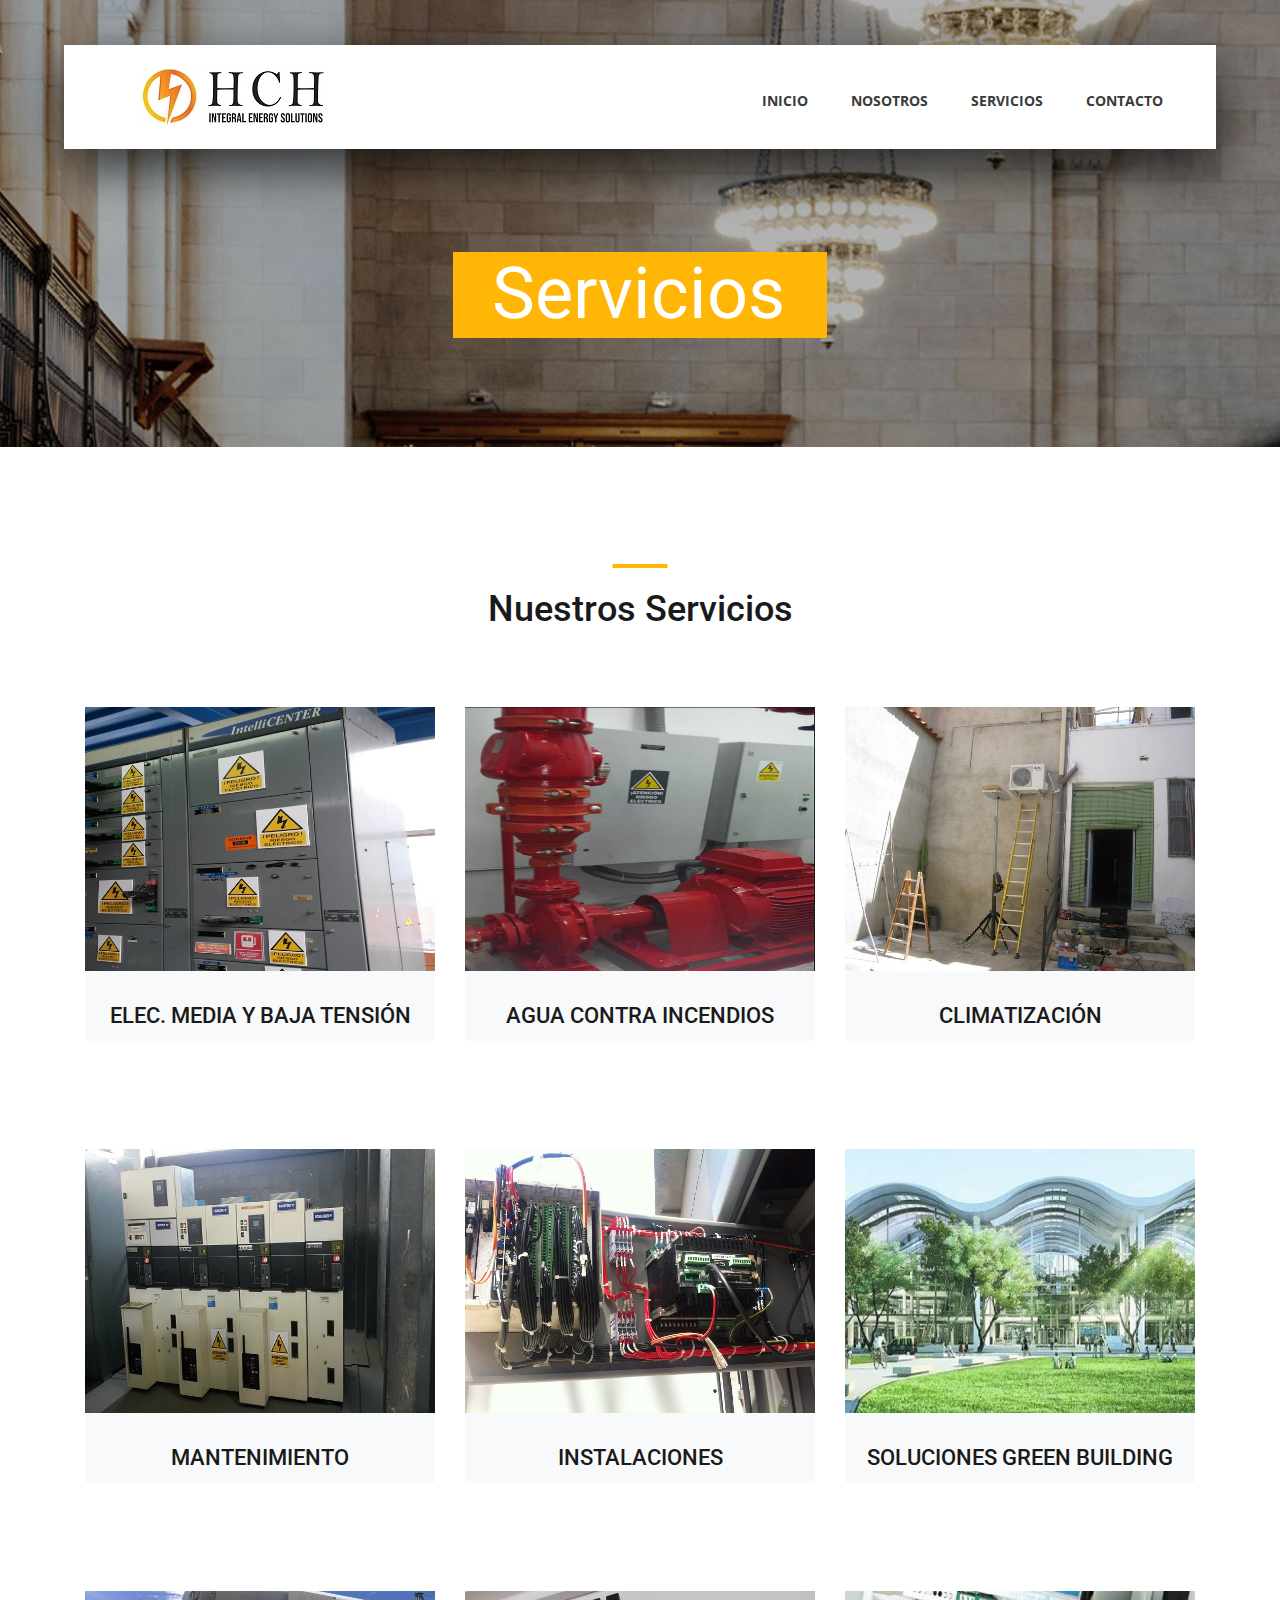
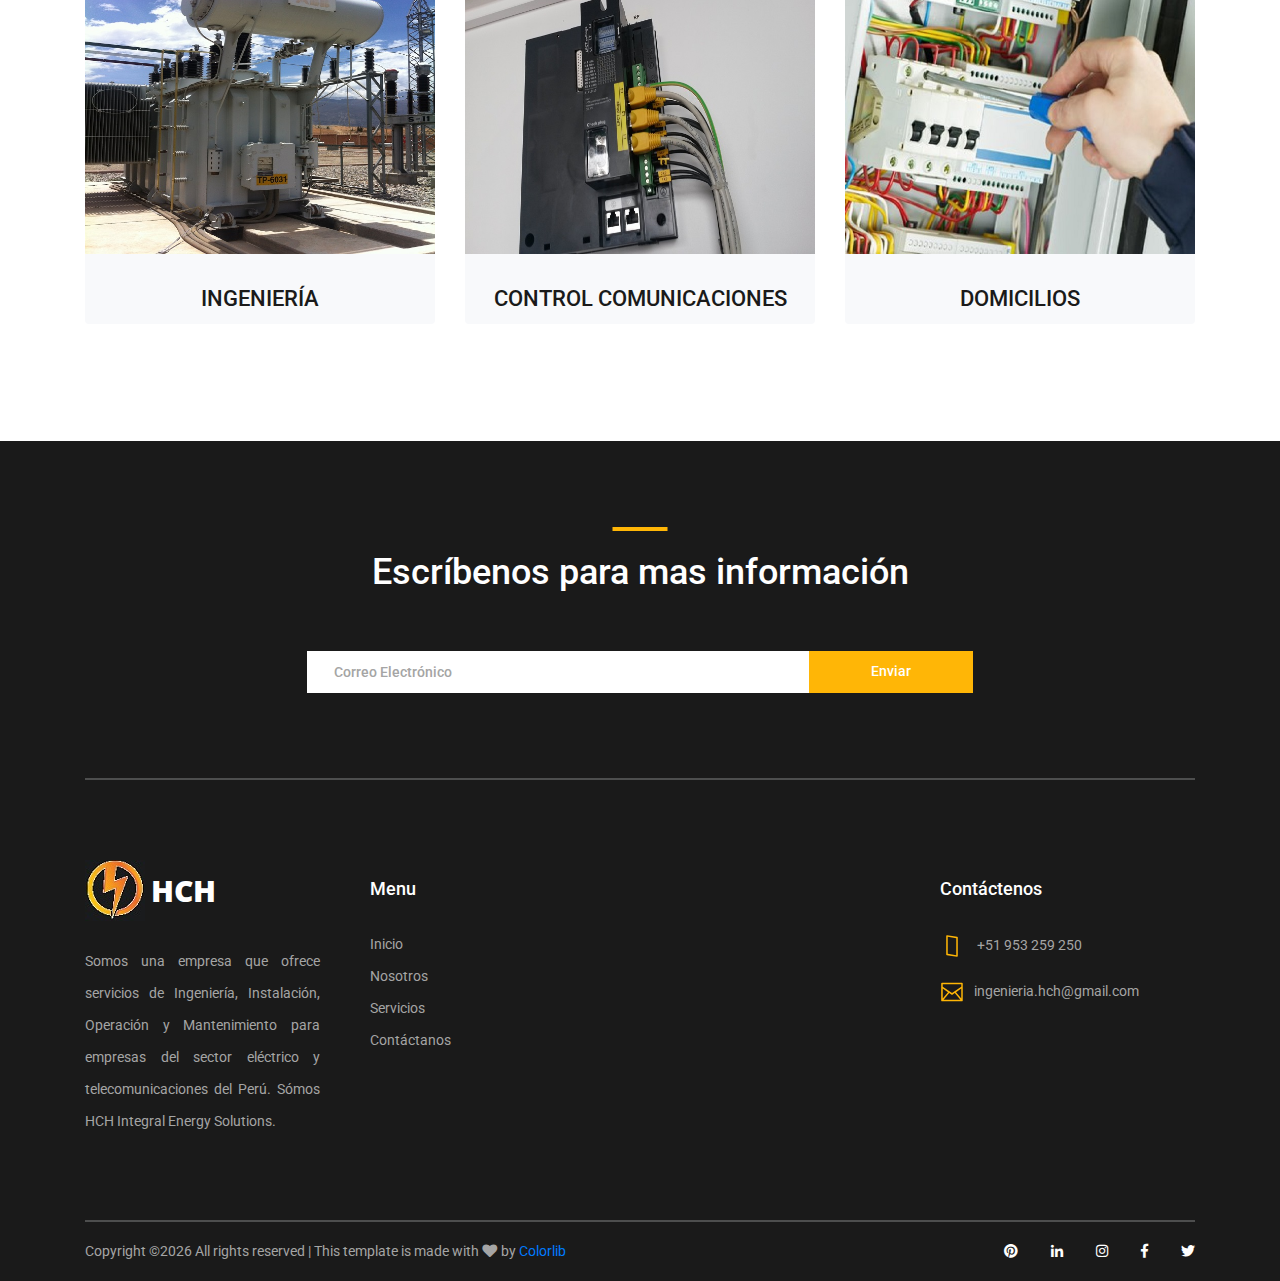
<file: courses.html>
<!DOCTYPE html>
<html lang="en">
<head>
<title>Integral Energy Solutions - Servicios</title>
<meta charset="utf-8">
<meta http-equiv="X-UA-Compatible" content="IE=edge">
<meta name="description" content="Course Project">
<meta name="viewport" content="width=device-width, initial-scale=1">
<link rel="stylesheet" type="text/css" href="styles/bootstrap4/bootstrap.min.css">
<link href="plugins/fontawesome-free-5.0.1/css/fontawesome-all.css" rel="stylesheet" type="text/css">
<link rel="stylesheet" type="text/css" href="styles/courses_styles.css">
<link rel="stylesheet" type="text/css" href="styles/courses_responsive.css">
</head>
<body>

<div class="super_container">

	<!-- Header -->

	<header class="header d-flex flex-row">
			<div class="header_content d-flex flex-row align-items-center">
				<!-- Logo -->
				<div class="logo_container">
					<div class="logo">
						<img src="hch/0001.jpg" alt="">
						<span><img src="hch/hchf.jpg"></span>
					</div>
				</div>
	
				<!-- Main Navigation -->
				<nav class="main_nav_container">
					<div class="main_nav">
						<ul class="main_nav_list">
							<li class="main_nav_item"><a href="index.html">Inicio</a></li>
							<!-- <li class="main_nav_item"><a href="#"></a></li> -->
							<li class="main_nav_item"><a href="elements.html">Nosotros</a></li>
							<li class="main_nav_item"><a href="courses.html">Servicios</a></li>
							<!-- <li class="main_nav_item"><a href="news.html">Noticias</a></li> -->
							<li class="main_nav_item"><a href="contact.html">Contacto</a></li>
						</ul>
					</div>
				</nav>
			</div>
			<div class="header_side d-flex flex-row justify-content-center align-items-center">
				<img src="images/phone-call.svg" alt="">
				<span>+51 953 259 250</span>
			</div>
	
			<!-- Hamburger -->
			<div class="hamburger_container">
				<i class="fas fa-bars trans_200"></i>
			</div>
	
		</header>
	
	<!-- Menu -->
	<div class="menu_container menu_mm">

			<!-- Menu Close Button -->
			<div class="menu_close_container">
				<div class="menu_close"></div>
			</div>
	
			<!-- Menu Items -->
			<div class="menu_inner menu_mm">
				<div class="menu menu_mm">
					<ul class="menu_list menu_mm">
						<li class="menu_item menu_mm"><a href="index.html">Inicio</a></li>
						<!-- <li class="menu_item menu_mm"><a href="#">About us</a></li> -->
						<li class="menu_item menu_mm"><a href="elements.html">Nosotros</a></li>
						<li class="menu_item menu_mm"><a href="courses.html">Servicios</a></li>
						<!-- <li class="menu_item menu_mm"><a href="news.html">Noticias</a></li> -->
						<li class="menu_item menu_mm"><a href="contact.html">Contacto</a></li>
					</ul>
	
					<!-- Menu Social -->
					
					<div class="menu_social_container menu_mm">
						<ul class="menu_social menu_mm">
							<li class="menu_social_item menu_mm"><a href="#"><i class="fab fa-pinterest"></i></a></li>
							<li class="menu_social_item menu_mm"><a href="#"><i class="fab fa-linkedin-in"></i></a></li>
							<li class="menu_social_item menu_mm"><a href="#"><i class="fab fa-instagram"></i></a></li>
							<li class="menu_social_item menu_mm"><a href="#"><i class="fab fa-facebook-f"></i></a></li>
							<li class="menu_social_item menu_mm"><a href="#"><i class="fab fa-twitter"></i></a></li>
						</ul>
					</div>
	
					<div class="menu_copyright menu_mm">Integral Energy Solutions</div>
				</div>
	
			</div>
	
		</div>

	<!-- Home -->

	<div class="home">
		<div class="home_background_container prlx_parent">
			<div class="home_background prlx" style="background-image:url(hch/images/courses_background.jpg)"></div>
		</div>
		<div class="home_content">
			<h1>Servicios</h1>
		</div>
	</div>

	<!-- Popular -->

	<div class="popular page_section">
		<div class="container">
			<div class="row">
				<div class="col">
					<div class="section_title text-center">
						<h1>Nuestros Servicios</h1>
					</div>
				</div>
			</div>

			<div class="row course_boxes">
				
				<!-- Popular Course Item -->
				<div class="col-lg-4 course_box">
					<div class="card">
						<img class="card-img-top" src="hch/tension.jpg" alt="https://unsplash.com/@kellybrito">
						<div class="card-body text-center">
							<div class="card-title"><a href="courses.html">ELEC. MEDIA Y BAJA TENSIÓN</a></div>
							<div class="card-text"></div>
						</div>
						<!-- <div class="price_box d-flex flex-row align-items-center">
							<div class="course_author_image">
								<img src="images/author.jpg" alt="https://unsplash.com/@mehdizadeh">
							</div>
							<div class="course_author_name">Michael Smith, <span>Author</span></div>
							<div class="course_price d-flex flex-column align-items-center justify-content-center"><span>$29</span></div>
						</div> -->
					</div>
				</div>

				<!-- Popular Course Item -->
				<div class="col-lg-4 course_box">
					<div class="card">
						<img class="card-img-top" src="hch/incendio.png" alt="https://unsplash.com/@cikstefan">
						<div class="card-body text-center">
							<div class="card-title"><a href="courses.html">AGUA CONTRA INCENDIOS</a></div>
							<div class="card-text"></div>
						</div>
						<!-- <div class="price_box d-flex flex-row align-items-center">
							<div class="course_author_image">
								<img src="images/author.jpg" alt="https://unsplash.com/@mehdizadeh">
							</div>
							<div class="course_author_name">Michael Smith, <span>Author</span></div>
							<div class="course_price d-flex flex-column align-items-center justify-content-center"><span>$29</span></div>
						</div> -->
					</div>
				</div>

				<!-- Popular Course Item -->
				<div class="col-lg-4 course_box">
					<div class="card">
						<img class="card-img-top" src="hch/climatización.jpg" alt="https://unsplash.com/@dsmacinnes">
						<div class="card-body text-center">
							<div class="card-title"><a href="courses.html">CLIMATIZACIÓN</a></div>
							<div class="card-text"></div>
						</div>
						<!-- <div class="price_box d-flex flex-row align-items-center">
							<div class="course_author_image">
								<img src="images/author.jpg" alt="https://unsplash.com/@mehdizadeh">
							</div>
							<div class="course_author_name">Michael Smith, <span>Author</span></div>
							<div class="course_price d-flex flex-column align-items-center justify-content-center"><span>$29</span></div>
						</div> -->
					</div>
				</div>

				<!-- Popular Course Item -->
				<div class="col-lg-4 course_box">
					<div class="card">
						<img class="card-img-top" src="hch/mantenimiento.jpg" alt="https://unsplash.com/@kellitungay">
						<div class="card-body text-center">
							<div class="card-title"><a href="courses.html">MANTENIMIENTO</a></div>
							<div class="card-text"></div>
						</div>
						<!-- <div class="price_box d-flex flex-row align-items-center">
							<div class="course_author_image">
								<img src="images/author.jpg" alt="https://unsplash.com/@mehdizadeh">
							</div>
							<div class="course_author_name">Michael Smith, <span>Author</span></div>
							<div class="course_price d-flex flex-column align-items-center justify-content-center"><span>$29</span></div>
						</div> -->
					</div>
				</div>

				<!-- Popular Course Item -->
				<div class="col-lg-4 course_box">
					<div class="card">
						<img class="card-img-top" src="hch/instalacion.JPG" alt="https://unsplash.com/@claybanks1989">
						<div class="card-body text-center">
							<div class="card-title"><a href="courses.html">INSTALACIONES</a></div>
							<div class="card-text"></div>
						</div>
						<!-- <div class="price_box d-flex flex-row align-items-center">
							<div class="course_author_image">
								<img src="images/author.jpg" alt="https://unsplash.com/@mehdizadeh">
							</div>
							<div class="course_author_name">Michael Smith, <span>Author</span></div>
							<div class="course_price d-flex flex-column align-items-center justify-content-center"><span>$29</span></div>
						</div> -->
					</div>
				</div>

				<!-- Popular Course Item -->
				<div class="col-lg-4 course_box">
					<div class="card">
						<img class="card-img-top" src="hch/green.jpg" alt="https://unsplash.com/@element5digital">
						<div class="card-body text-center">
							<div class="card-title"><a href="courses.html">SOLUCIONES GREEN BUILDING</a></div>
							<div class="card-text"></div>
						</div>
						<!-- <div class="price_box d-flex flex-row align-items-center">
							<div class="course_author_image">
								<img src="images/author.jpg" alt="https://unsplash.com/@mehdizadeh">
							</div>
							<div class="course_author_name">Michael Smith, <span>Author</span></div>
							<div class="course_price d-flex flex-column align-items-center justify-content-center"><span>$29</span></div>
						</div> -->
					</div>
				</div>

				<!-- Popular Course Item -->
				<div class="col-lg-4 course_box">
					<div class="card">
						<img class="card-img-top" src="hch/ingenieria.JPG" alt="https://unsplash.com/@gaellemm">
						<div class="card-body text-center">
							<div class="card-title"><a href="courses.html">INGENIERÍA</a></div>
							<div class="card-text"></div>
						</div>
						<!-- <div class="price_box d-flex flex-row align-items-center">
							<div class="course_author_image">
								<img src="images/author.jpg" alt="https://unsplash.com/@mehdizadeh">
							</div>
							<div class="course_author_name">Michael Smith, <span>Author</span></div>
							<div class="course_price d-flex flex-column align-items-center justify-content-center"><span>$29</span></div>
						</div> -->
					</div>
				</div>

				<!-- Popular Course Item -->
				<div class="col-lg-4 course_box">
					<div class="card">
						<img class="card-img-top" src="hch/control.jpg" alt="https://unsplash.com/@juanmramosjr">
						<div class="card-body text-center">
							<div class="card-title"><a href="courses.html">CONTROL COMUNICACIONES</a></div>
							<div class="card-text"></div>
						</div>
						<!-- <div class="price_box d-flex flex-row align-items-center">
							<div class="course_author_image">
								<img src="images/author.jpg" alt="https://unsplash.com/@mehdizadeh">
							</div>
							<div class="course_author_name">Michael Smith, <span>Author</span></div>
							<div class="course_price d-flex flex-column align-items-center justify-content-center"><span>$29</span></div>
						</div> -->
					</div>
				</div>

				<!-- Popular Course Item -->
				<div class="col-lg-4 course_box">
					<div class="card">
						<img class="card-img-top" src="hch/domicilios.jpg" alt="https://unsplash.com/@kimberlyfarmer">
						<div class="card-body text-center">
							<div class="card-title"><a href="courses.html">DOMICILIOS</a></div>
							<div class="card-text"></div>
						</div>
						<!-- <div class="price_box d-flex flex-row align-items-center">
							<div class="course_author_image">
								<img src="images/author.jpg" alt="https://unsplash.com/@mehdizadeh">
							</div>
							<div class="course_author_name">Michael Smith, <span>Author</span></div>
							<div class="course_price d-flex flex-column align-items-center justify-content-center"><span>$29</span></div>
						</div> -->
					</div>
				</div>

			</div>
		</div>		
	</div>

	<!-- Footer -->

	<footer class="footer">
			<div class="container">
				
				<!-- Newsletter -->
	
				<div class="newsletter">
					<div class="row">
						<div class="col">
							<div class="section_title text-center">
								<h1>Escríbenos para mas información</h1>
							</div>
						</div>
					</div>
	
					<div class="row">
						<div class="col text-center">
							<div class="newsletter_form_container mx-auto">
								<form action="post">
									<div class="newsletter_form d-flex flex-md-row flex-column flex-xs-column align-items-center justify-content-center">
										<input id="newsletter_email" class="newsletter_email" type="email" placeholder="Correo Electrónico" required="required" data-error="Valid email is required.">
										<button id="newsletter_submit" type="submit" class="newsletter_submit_btn trans_300" value="Submit">Enviar</button>
									</div>
								</form>
							</div>
						</div>
					</div>
	
				</div>
	
				<!-- Footer Content -->
	
				<div class="footer_content">
					<div class="row">
	
						<!-- Footer Column - About -->
						<div class="col-lg-3 footer_col">
		
							<!-- Logo -->
							<div class="logo_container">
								<div class="logo">
									<img src="hch/logof.jpg" alt="">
									<span>HCH</span>
								</div>
							</div>
	
							<p class="footer_about_text" align="justify">Somos una empresa que ofrece servicios de Ingeniería, Instalación, Operación y Mantenimiento para empresas del sector eléctrico y telecomunicaciones del Perú. Sómos HCH Integral Energy Solutions.</p>
	
						</div>
	
						<!-- Footer Column - Menu -->
	
						<div class="col-lg-3 footer_col">
							
							<div class="footer_column_title">Menu</div>
							<div class="footer_column_content">
								<ul>
								
					
									<li class="footer_list_item"><a href="index.html">Inicio</a></li>
									<li class="footer_list_item"><a href="elements.html">Nosotros</a></li>
									<li class="footer_list_item"><a href="courses.html">Servicios</a></li>
									<!-- <li class="footer_list_item"><a href="news.html">Noticias</a></li> -->
									<li class="footer_list_item"><a href="contact.html">Contáctanos</a></li>
								
								</ul>
							</div>
	
						</div>
	
						<!-- Footer Column - Usefull Links -->
	
						<div class="col-lg-3 footer_col">
							<!-- <div class="footer_column_title">Usefull Links</div>
							<div class="footer_column_content">
								<ul>
									<li class="footer_list_item"><a href="#">Testimonials</a></li>
									<li class="footer_list_item"><a href="#">FAQ</a></li>
									<li class="footer_list_item"><a href="#">Community</a></li>
									<li class="footer_list_item"><a href="#">Campus Pictures</a></li>
									<li class="footer_list_item"><a href="#">Tuitions</a></li>
								</ul>
							</div> -->
						</div>
	
						<!-- Footer Column - Contact -->
	
						<div class="col-lg-3 footer_col">
							<div class="footer_column_title">Contáctenos</div>
							<div class="footer_column_content">
								<ul>
									<!-- <li class="footer_contact_item">
										<div class="footer_contact_icon">
											<img src="images/placeholder.svg" alt="https://www.flaticon.com/authors/lucy-g">
										</div>
										Av.Ferrocarril Mz A Lote 13, Lima, Santa Anita
									</li> -->
									<li class="footer_contact_item">
										<div class="footer_contact_icon">
											<img src="hch/images/smartphone.svg" alt="https://www.flaticon.com/authors/lucy-g">
										</div>
										+51 953 259 250
									</li>
									<li class="footer_contact_item">
										<div class="footer_contact_icon">
											<img src="hch/images/envelope.svg" alt="https://www.flaticon.com/authors/lucy-g">
										</div>ingenieria.hch@gmail.com
									</li>
								</ul>
							</div>
						</div>
	
					</div>
				</div>
	
				<!-- Footer Copyright -->
	
				<div class="footer_bar d-flex flex-column flex-sm-row align-items-center">
					<div class="footer_copyright">
						<span><!-- Link back to Colorlib can't be removed. Template is licensed under CC BY 3.0. -->
	Copyright &copy;<script>document.write(new Date().getFullYear());</script> All rights reserved | This template is made with <i class="fa fa-heart" aria-hidden="true"></i> by <a href="https://colorlib.com" target="_blank">Colorlib</a>
	<!-- Link back to Colorlib can't be removed. Template is licensed under CC BY 3.0. --></span>
					</div>
					<div class="footer_social ml-sm-auto">
						<ul class="menu_social">
							<li class="menu_social_item"><a href="#"><i class="fab fa-pinterest"></i></a></li>
							<li class="menu_social_item"><a href="#"><i class="fab fa-linkedin-in"></i></a></li>
							<li class="menu_social_item"><a href="#"><i class="fab fa-instagram"></i></a></li>
							<li class="menu_social_item"><a href="#"><i class="fab fa-facebook-f"></i></a></li>
							<li class="menu_social_item"><a href="#"><i class="fab fa-twitter"></i></a></li>
						</ul>
					</div>
				</div>
	
			</div>
		</footer>

</div>

<script src="js/jquery-3.2.1.min.js"></script>
<script src="styles/bootstrap4/popper.js"></script>
<script src="styles/bootstrap4/bootstrap.min.js"></script>
<script src="plugins/greensock/TweenMax.min.js"></script>
<script src="plugins/greensock/TimelineMax.min.js"></script>
<script src="plugins/scrollmagic/ScrollMagic.min.js"></script>
<script src="plugins/greensock/animation.gsap.min.js"></script>
<script src="plugins/greensock/ScrollToPlugin.min.js"></script>
<script src="plugins/scrollTo/jquery.scrollTo.min.js"></script>
<script src="plugins/easing/easing.js"></script>
<script src="js/courses_custom.js"></script>

</body>
</html>
</file>
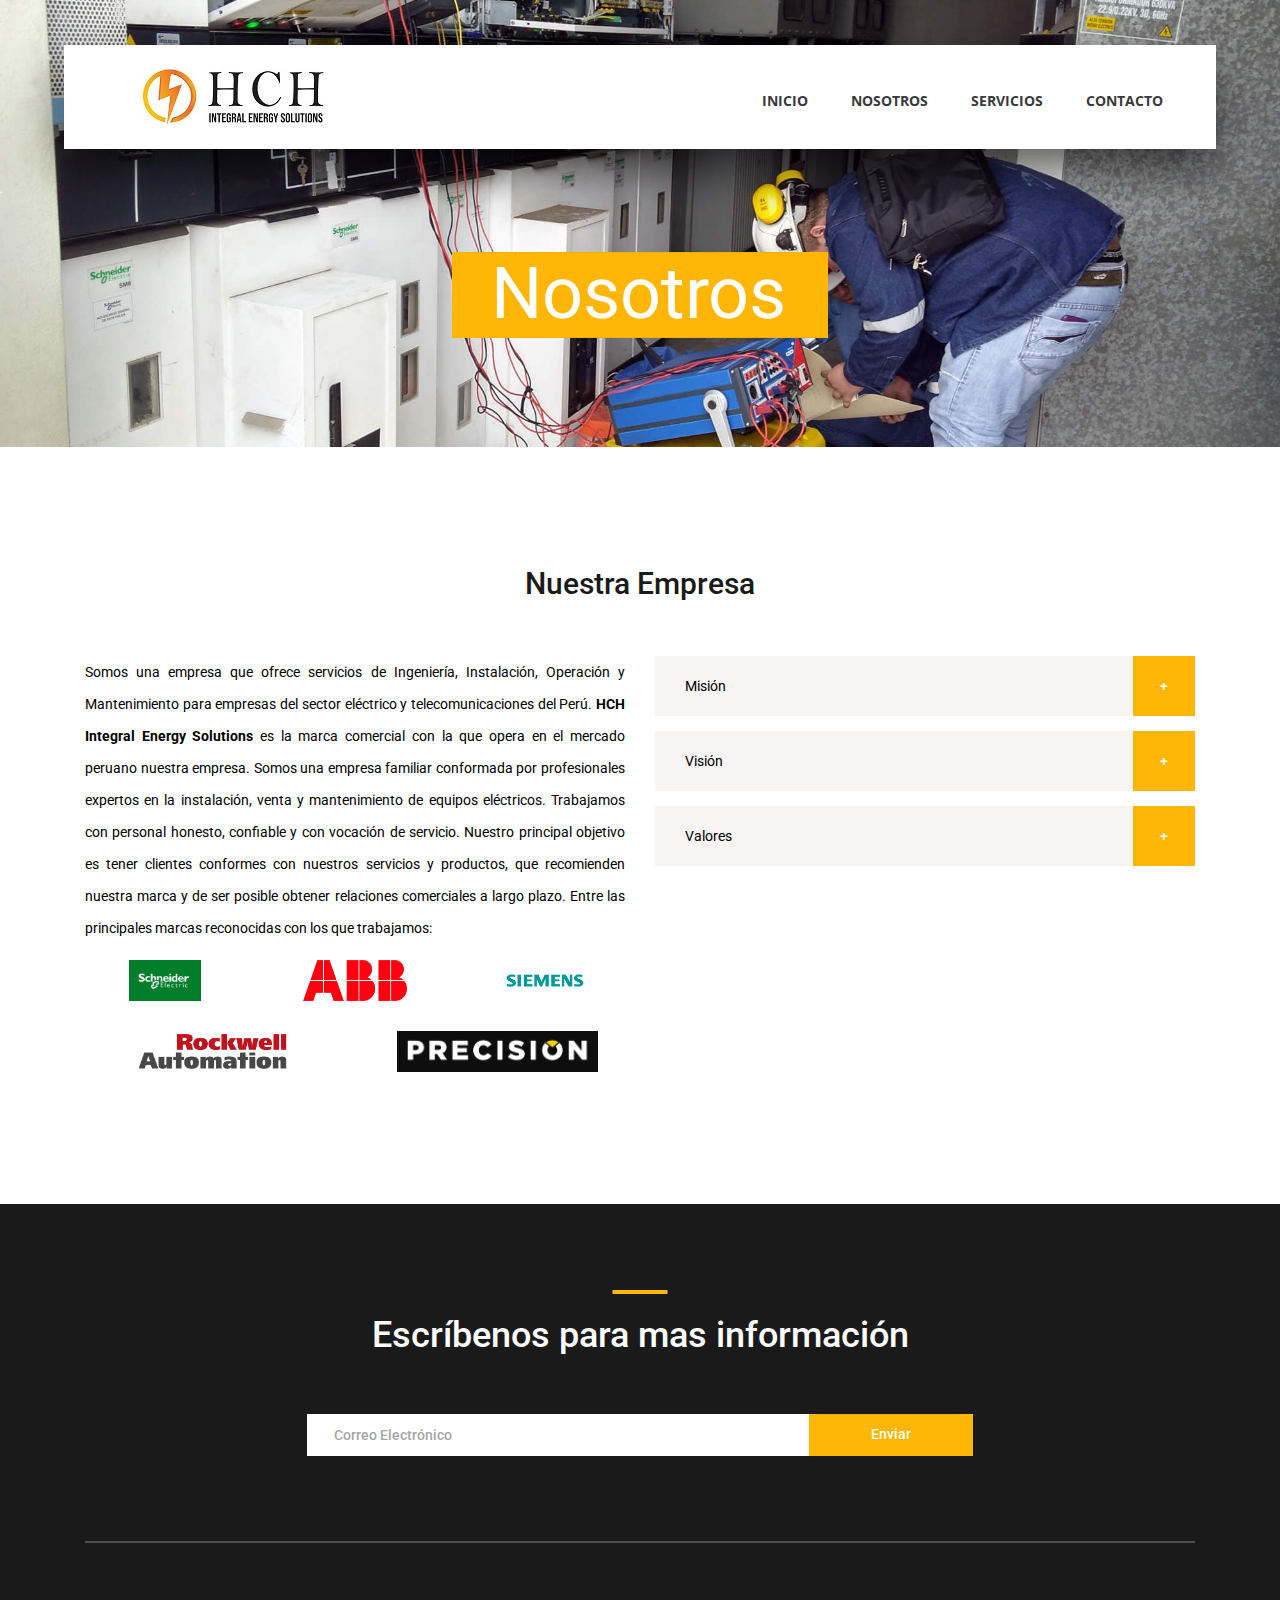
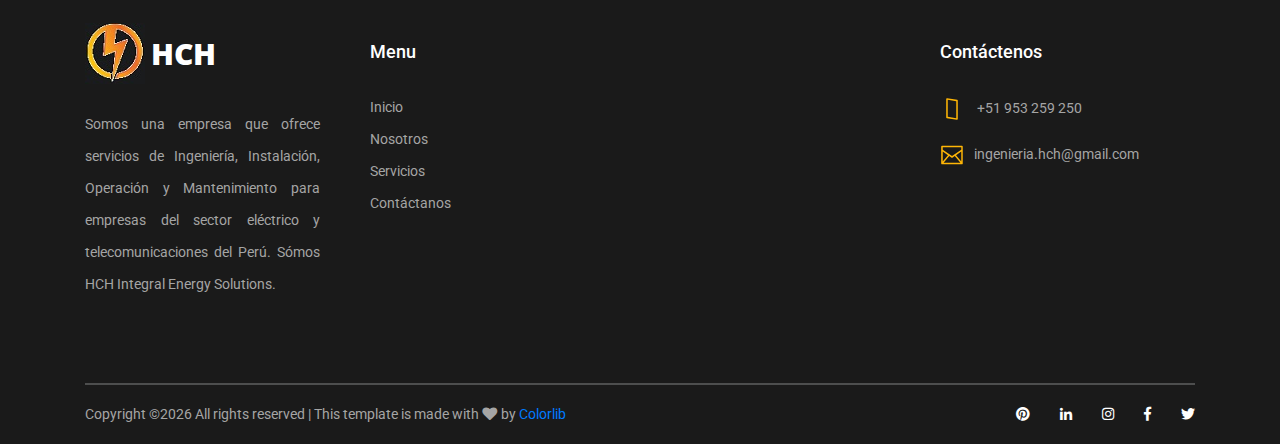
<file: elements.html>
<!DOCTYPE html>
<html lang="en">
<head>
<title>Integral Energy Solutions - Nosotros</title>
<meta charset="utf-8">
<meta http-equiv="X-UA-Compatible" content="IE=edge">
<meta name="description" content="Course Project">
<meta name="viewport" content="width=device-width, initial-scale=1">
<link rel="stylesheet" type="text/css" href="styles/bootstrap4/bootstrap.min.css">
<link href="plugins/fontawesome-free-5.0.1/css/fontawesome-all.css" rel="stylesheet" type="text/css">
<link rel="stylesheet" type="text/css" href="styles/elements_styles.css">
<link rel="stylesheet" type="text/css" href="styles/elements_responsive.css">
</head>
<body>

<div class="super_container">

	<!-- Header -->

	<header class="header d-flex flex-row">
			<div class="header_content d-flex flex-row align-items-center">
				<!-- Logo -->
				<div class="logo_container">
					<div class="logo">
						<img src="hch/0001.jpg" alt="">
						<span><img src="hch/hchf.jpg"></span>
					</div>
				</div>
	
				<!-- Main Navigation -->
				<nav class="main_nav_container">
					<div class="main_nav">
						<ul class="main_nav_list">
							<li class="main_nav_item"><a href="index.html">Inicio</a></li>
							<!-- <li class="main_nav_item"><a href="#"></a></li> -->
							<li class="main_nav_item"><a href="elements.html">Nosotros</a></li>
							<li class="main_nav_item"><a href="courses.html">Servicios </a></li>
							
							<li class="main_nav_item"><a href="contact.html">Contacto</a></li>
						</ul>
					</div>
				</nav>
			</div>
			<div class="header_side d-flex flex-row justify-content-center align-items-center">
				<img src="images/phone-call.svg" alt="">
				<span>+51 953 259 250</span>
			</div>
	
			<!-- Hamburger -->
			<div class="hamburger_container">
				<i class="fas fa-bars trans_200"></i>
			</div>
	
		</header>
	
	<!-- Menu -->
	<div class="menu_container menu_mm">

			<!-- Menu Close Button -->
			<div class="menu_close_container">
				<div class="menu_close"></div>
			</div>
	
			<!-- Menu Items -->
			<div class="menu_inner menu_mm">
				<div class="menu menu_mm">
					<ul class="menu_list menu_mm">
						<li class="menu_item menu_mm"><a href="index.html">Inicio</a></li>
						<!-- <li class="menu_item menu_mm"><a href="#">About us</a></li> -->
						<li class="menu_item menu_mm"><a href="elements.html">Nosotros</a></li>
						<li class="menu_item menu_mm"><a href="courses.html">Servicios</a></li>
						<!-- <li class="menu_item menu_mm"><a href="news.html">Noticias</a></li> -->
						<li class="menu_item menu_mm"><a href="contact.html">Contacto</a></li>
					</ul>
	
					<!-- Menu Social -->
					
					<div class="menu_social_container menu_mm">
						<ul class="menu_social menu_mm">
							<li class="menu_social_item menu_mm"><a href="#"><i class="fab fa-pinterest"></i></a></li>
							<li class="menu_social_item menu_mm"><a href="#"><i class="fab fa-linkedin-in"></i></a></li>
							<li class="menu_social_item menu_mm"><a href="#"><i class="fab fa-instagram"></i></a></li>
							<li class="menu_social_item menu_mm"><a href="#"><i class="fab fa-facebook-f"></i></a></li>
							<li class="menu_social_item menu_mm"><a href="#"><i class="fab fa-twitter"></i></a></li>
						</ul>
					</div>
	
					<div class="menu_copyright menu_mm">Integral Energy Solutions</div>
				</div>
	
			</div>
	
		</div>
	
	<!-- Home -->

	<div class="home">
		<div class="home_background_container prlx_parent">
			<div class="home_background prlx" style="background-image:url(hch/fondo4.jpg)"></div>
		</div>
		<div class="home_content">
			<h1>Nosotros</h1>
		</div>
	</div>

	<!-- Elements -->

	<div class="elements">

		<!-- Buttons -->
		<!-- <div class="buttons">
			<div class="container">
				<div class="row">
					<div class="col">
						<div class="elements_title">Buttons</div>
						<div class="buttons_container">
							<div class="button button_color_1 text-center trans_200"><a href="#">Read More</a></div>
							<div class="button button_color_2 text-center trans_200"><a href="#">Read More</a></div>
							<div class="button button_line_1 text-center trans_200"><a href="#">Read More</a></div>
							<div class="button button_line_2 text-center trans_200"><a href="#">Read More</a></div>
						</div>
					</div>
				</div>
			</div>	
		</div> -->

		<!-- Progress Bars and Accordions -->

		<div class="pbars_accordions">
			<div class="container">
				<div class="row">
					<div class="col-lg-12" style="text-align: center">
						<div class="elements_title" style="font-size: 30px">Nuestra Empresa</div>
					</div>
				</div>

				<div class="row pbars_accordions_container">
					<!-- Progress Bars & Accordions -->

					<div class="col-lg-6">
						<div >
							<p align="justify" style="color: black">Somos una empresa que ofrece servicios de Ingeniería, Instalación, Operación y Mantenimiento para empresas del sector eléctrico y telecomunicaciones del Perú.

								<b>HCH Integral Energy Solutions </b>es la marca comercial con la que opera en el mercado peruano nuestra empresa. Somos una empresa familiar conformada por profesionales expertos en la instalación, venta y mantenimiento de equipos eléctricos.
																
								Trabajamos con personal honesto, confiable y con vocación de servicio. Nuestro principal objetivo es tener clientes conformes con nuestros servicios y productos, que recomienden nuestra marca y de ser posible obtener relaciones comerciales a largo plazo. 
								
								Entre las principales marcas reconocidas con los que trabajamos: </p>
						</div>

						<div class="row services_row">
							
							<div class="col-lg-4 service_item text-center d-flex flex-column align-items-center justify-content-start">
								<div class="icon_container d-flex flex-column justify-content-end">
									<img src="hch/Schneider_Electric.jpg" alt="">
								</div>
								<!-- <h5>BISA</h5> -->
								<!-- <p>In aliquam, augue a gravida rutrum, ante nisl fermentum nulla, vitae tempor nisl ligula vel nunc. Proin quis mi malesuada, finibus tortor fermentum.</p> -->
							</div>
							<div class="col-lg-4 service_item text-center d-flex flex-column align-items-center justify-content-start">
								<div class="icon_container d-flex flex-column justify-content-end">
									<img src="hch/abb.png" alt="">
								</div>
								<!-- <h5>BISA</h5> -->
								<!-- <p>In aliquam, augue a gravida rutrum, ante nisl fermentum nulla, vitae tempor nisl ligula vel nunc. Proin quis mi malesuada, finibus tortor fermentum.</p> -->
							</div>
							<div class="col-lg-4 service_item text-center d-flex flex-column align-items-center justify-content-start">
								<div class="icon_container d-flex flex-column justify-content-end">
									<img src="hch/iemens.png" alt="">
								</div>
								<!-- <h5>BISA</h5> -->
								<!-- <p>In aliquam, augue a gravida rutrum, ante nisl fermentum nulla, vitae tempor nisl ligula vel nunc. Proin quis mi malesuada, finibus tortor fermentum.</p> -->
							</div>
							<div class="col-lg-6 service_item text-center d-flex flex-column align-items-center justify-content-start">
								<div class="icon_container d-flex flex-column justify-content-end">
									<img src="hch/automation.png" alt="">
								</div>
								<!-- <h5>BISA</h5> -->
								<!-- <p>In aliquam, augue a gravida rutrum, ante nisl fermentum nulla, vitae tempor nisl ligula vel nunc. Proin quis mi malesuada, finibus tortor fermentum.</p> -->
							</div>
							<div class="col-lg-6 service_item text-center d-flex flex-column align-items-center justify-content-start">
								<div class="icon_container d-flex flex-column justify-content-end">
									<img src="hch/precision.png" alt="">
								</div>
								<!-- <h5>BISA</h5> -->
								<!-- <p>In aliquam, augue a gravida rutrum, ante nisl fermentum nulla, vitae tempor nisl ligula vel nunc. Proin quis mi malesuada, finibus tortor fermentum.</p> -->
							</div>
						


						</div>
					</div>

					<div class="col-lg-6">

						<!-- Accordions -->
						<div class="elements_accordions">

							<div class="accordion_container">
								<div class="accordion d-flex flex-row align-items-center" style="color: black"> Misión</div>
								<div class="accordion_panel">
									<p style="color: black" align="justify" >Brindar servicios de alto nivel garantizado cumpliendo estándares, normas de seguridad y medioambientales a todas las empresas que apoyemos a mejorar sus procesos, instalaciones y resolver los problemas de sus necesidades; con soporte técnico constante que les permita obtener el maximo beneficio.</p>
								</div>
							</div>

							<div class="accordion_container">
								<div class="accordion d-flex flex-row align-items-center"  style="color: black"> Visión</div>
								<div class="accordion_panel">
									<p style="color: black" align="justify">Ser reconocidos por nuestro alto nivel profesional como la empresa líder en la seguridad y servicios de electricidad del Perú. Conjuntamente por la calidad de atención que ofrecemos y  nuestra contribución con el ambiente.</p>
								</div>
							</div>

							<div class="accordion_container">
								<div class="accordion d-flex flex-row align-items-center"  style="color: black"> Valores</div>
								<div class="accordion_panel" >
									<p style="color: black" align="justify"><b>Seguridad: </b>Trabajamos permanentemente orientados al “Cero Accidente”, basándonos en el desarrollo de una cultura de seguridad. <b>Cumplimiento: </b>Cumplimos los acuerdos y plazos contraídos, más allá de los compromisos contractuales. <b>Calidad: </b>Entregamos servicios y productos manteniendo altos estándares de calidad, seguridad y cuidado del medio ambiente.</p>
									
								</div>
							</div>

						</div>
					</div>

				</div>
			</div>
		</div>
		
		<!-- Loaders -->

		<!-- <div class="loaders">
			<div class="container">
				<div class="row">
					<div class="col">
						<div class="elements_title">Loaders</div>
					</div>
				</div>

				<div class="row elements_loaders_container">
					<div class="col-lg-3 loader_col">
						
						<div class="loader" data-perc="0.75"></div>
						<div class="loader_text text-center">Photos Taken</div>
						<div class="loader_sub text-center">Etiam nec odio vestibulum est.</div>
					</div>
					<div class="col-lg-3 loader_col">
						
						<div class="loader" data-perc="0.83"></div>
						<div class="loader_text text-center">Km Walked</div>
						<div class="loader_sub text-center">Odio vestibulum est mattis.</div>
						<span></span>
					</div>
					<div class="col-lg-3 loader_col">
						
						<div class="loader" data-perc="0.25"></div>
						<div class="loader_text text-center">Cities Visited</div>
						<div class="loader_sub text-center">Vestibulum est mattis effic.</div>
					</div>
					<div class="col-lg-3 loader_col">
						
						<div class="loader" data-perc="0.95"></div>
						<div class="loader_text text-center">Cities Visited</div>
						<div class="loader_sub text-center">Vestibulum est mattis effic.</div>
					</div>
				</div>

			</div>
		</div> -->
		
		<!-- Milestones -->
		
		<div class="milestones">
			<!-- <div class="container">
				<div class="row">
					<div class="col">
						<div class="elements_title">Nuestros Números</div>
					</div>
				</div>
			</div>

			<div class="milestones_container">
				<div class="milestones_background" style="background-image:url(images/milestones_background.jpg)"></div>
				
				<div class="container">
					<div class="row">
						
					
						<div class="col-lg-3 milestone_col">
							<div class="milestone text-center">
								<div class="milestone_icon"><img src="hch/images/milestone_1.svg" alt="https://www.flaticon.com/authors/zlatko-najdenovski"></div>
								<div class="milestone_counter" data-end-value="750">0</div>
								<div class="milestone_text"></div>
							</div>
						</div>

					
						<div class="col-lg-3 milestone_col">
							<div class="milestone text-center">
								<div class="milestone_icon"><img src="hch/images/milestone_2.svg" alt="https://www.flaticon.com/authors/zlatko-najdenovski"></div>
								<div class="milestone_counter" data-end-value="120">0</div>
								<div class="milestone_text">Certified Teachers</div>
							</div>
						</div>

					
						<div class="col-lg-3 milestone_col">
							<div class="milestone text-center">
								<div class="milestone_icon"><img src="hch/images/milestone_3.svg" alt="https://www.flaticon.com/authors/zlatko-najdenovski"></div>
								<div class="milestone_counter" data-end-value="39">0</div>
								<div class="milestone_text">Approved Courses</div>
							</div>
						</div>

						
						<div class="col-lg-3 milestone_col">
							<div class="milestone text-center">
								<div class="milestone_icon"><img src="hch/images/milestone_4.svg" alt="https://www.flaticon.com/authors/zlatko-najdenovski"></div>
								<div class="milestone_counter" data-end-value="3500" data-sign-before="+">0</div>
								<div class="milestone_text">Graduate Students</div>
							</div>
						</div>

					</div>
				</div>
			</div> -->

		</div>

		<!-- Icon Boxes -->

		<!-- <div class="icon_boxes">
			<div class="container">
				<div class="row">
					<div class="col">
						<div class="elements_title">Icon Boxes</div>
					</div>
				</div>

				<div class="row icon_boxes_container">

					<div class="col-lg-4 icon_box text-left d-flex flex-column align-items-start justify-content-start">
						<div class="icon_container d-flex flex-column justify-content-end">
							<img src="images/earth-globe.svg" alt="">
						</div>
						<h3>Online Courses</h3>
						<p>In aliquam, augue a gravida rutrum, ante nisl fermentum nulla, vitae tempor nisl ligula vel nunc. Proin quis mi malesuada, finibus tortor fermentum.</p>
					</div>

					<div class="col-lg-4 icon_box text-left d-flex flex-column align-items-start justify-content-start">
						<div class="icon_container d-flex flex-column justify-content-end">
							<img src="images/exam.svg" alt="">
						</div>
						<h3>Indoor Courses</h3>
						<p>In aliquam, augue a gravida rutrum, ante nisl fermentum nulla, vitae tempor nisl ligula vel nunc. Proin quis mi malesuada, finibus tortor fermentum.</p>
					</div>

					<div class="col-lg-4 icon_box text-left d-flex flex-column align-items-start justify-content-start">
						<div class="icon_container d-flex flex-column justify-content-end">
							<img src="images/books.svg" alt="">
						</div>
						<h3>Amazing Library</h3>
						<p>In aliquam, augue a gravida rutrum, ante nisl fermentum nulla, vitae tempor nisl ligula vel nunc. Proin quis mi malesuada, finibus tortor fermentum.</p>
					</div>

				</div>

			</div>
		</div> -->

	</div>

	<!-- Footer -->

	<footer class="footer">
		<div class="container">
			
			<!-- Footer Copyright -->

			<div class="newsletter">
					<div class="row">
						<div class="col">
							<div class="section_title text-center">
								<h1>Escríbenos para mas información</h1>
							</div>
						</div>
					</div>
	
					<div class="row">
						<div class="col text-center">
							<div class="newsletter_form_container mx-auto">
								<form action="post">
									<div class="newsletter_form d-flex flex-md-row flex-column flex-xs-column align-items-center justify-content-center">
										<input id="newsletter_email" class="newsletter_email" type="email" placeholder="Correo Electrónico" required="required" data-error="Valid email is required.">
										<button id="newsletter_submit" type="submit" class="newsletter_submit_btn trans_300" value="Submit">Enviar</button>
									</div>
								</form>
							</div>
						</div>
					</div>
	
				</div>

				<div class="footer_content">
						<div class="row">
		
							<!-- Footer Column - About -->
							<div class="col-lg-3 footer_col">
		
								<!-- Logo -->
								<div class="logo_container">
									<div class="logo">
										<img src="hch/logof.jpg" alt="">
										<span>HCH</span>
									</div>
								</div>
		
								<p class="footer_about_text" align="justify">Somos una empresa que ofrece servicios de Ingeniería, Instalación, Operación y Mantenimiento para empresas del sector eléctrico y telecomunicaciones del Perú. Sómos HCH Integral Energy Solutions.</p>
		
							</div>
		
							<!-- Footer Column - Menu -->
		
							<div class="col-lg-3 footer_col">
								
								<div class="footer_column_title">Menu</div>
								<div class="footer_column_content">
									<ul>
									
						
										<li class="footer_list_item"><a href="index.html">Inicio</a></li>
										<li class="footer_list_item"><a href="elements.html">Nosotros</a></li>
										<li class="footer_list_item"><a href="courses.html">Servicios </a></li>
										<!-- <li class="footer_list_item"><a href="news.html">Noticias</a></li> -->
										<li class="footer_list_item"><a href="contact.html">Contáctanos</a></li>
									
									</ul>
								</div>
		
							</div>
		
							<!-- Footer Column - Usefull Links -->
		
							<div class="col-lg-3 footer_col">
								<!-- <div class="footer_column_title">Usefull Links</div>
								<div class="footer_column_content">
									<ul>
										<li class="footer_list_item"><a href="#">Testimonials</a></li>
										<li class="footer_list_item"><a href="#">FAQ</a></li>
										<li class="footer_list_item"><a href="#">Community</a></li>
										<li class="footer_list_item"><a href="#">Campus Pictures</a></li>
										<li class="footer_list_item"><a href="#">Tuitions</a></li>
									</ul>
								</div> -->
							</div>
		
							<!-- Footer Column - Contact -->
		
							<div class="col-lg-3 footer_col">
								<div class="footer_column_title">Contáctenos</div>
								<div class="footer_column_content">
									<ul>
										<!-- <li class="footer_contact_item">
											<div class="footer_contact_icon">
												<img src="images/placeholder.svg" alt="https://www.flaticon.com/authors/lucy-g">
											</div>
											Av.Ferrocarril Mz A Lote 13, Lima, Santa Anita
										</li> -->
										<li class="footer_contact_item">
											<div class="footer_contact_icon">
												<img src="hch/images/smartphone.svg" alt="https://www.flaticon.com/authors/lucy-g">
											</div>
											+51 953 259 250
										</li>
										<li class="footer_contact_item">
											<div class="footer_contact_icon">
												<img src="hch/images/envelope.svg" alt="https://www.flaticon.com/authors/lucy-g">
											</div>ingenieria.hch@gmail.com
										</li>
									</ul>
								</div>
							</div>
		
						</div>
					</div>

					<div class="footer_bar d-flex flex-column flex-sm-row align-items-center">
							<div class="footer_copyright">
								<span><!-- Link back to Colorlib can't be removed. Template is licensed under CC BY 3.0. -->
			Copyright &copy;<script>document.write(new Date().getFullYear());</script> All rights reserved | This template is made with <i class="fa fa-heart" aria-hidden="true"></i> by <a href="https://colorlib.com" target="_blank">Colorlib</a>
			<!-- Link back to Colorlib can't be removed. Template is licensed under CC BY 3.0. --></span>
							</div>
							<div class="footer_social ml-sm-auto">
								<ul class="menu_social">
									<li class="menu_social_item"><a href="#"><i class="fab fa-pinterest"></i></a></li>
									<li class="menu_social_item"><a href="#"><i class="fab fa-linkedin-in"></i></a></li>
									<li class="menu_social_item"><a href="#"><i class="fab fa-instagram"></i></a></li>
									<li class="menu_social_item"><a href="#"><i class="fab fa-facebook-f"></i></a></li>
									<li class="menu_social_item"><a href="#"><i class="fab fa-twitter"></i></a></li>
								</ul>
							</div>
						</div>


		</div>
	</footer>

</div>

<script src="js/jquery-3.2.1.min.js"></script>
<script src="styles/bootstrap4/popper.js"></script>
<script src="styles/bootstrap4/bootstrap.min.js"></script>
<script src="plugins/greensock/TweenMax.min.js"></script>
<script src="plugins/greensock/TimelineMax.min.js"></script>
<script src="plugins/scrollmagic/ScrollMagic.min.js"></script>
<script src="plugins/greensock/animation.gsap.min.js"></script>
<script src="plugins/greensock/ScrollToPlugin.min.js"></script>
<script src="plugins/progressbar/progressbar.min.js"></script>
<script src="plugins/scrollTo/jquery.scrollTo.min.js"></script>
<script src="plugins/easing/easing.js"></script>
<script src="js/elements_custom.js"></script>

</body>
</html>
</file>
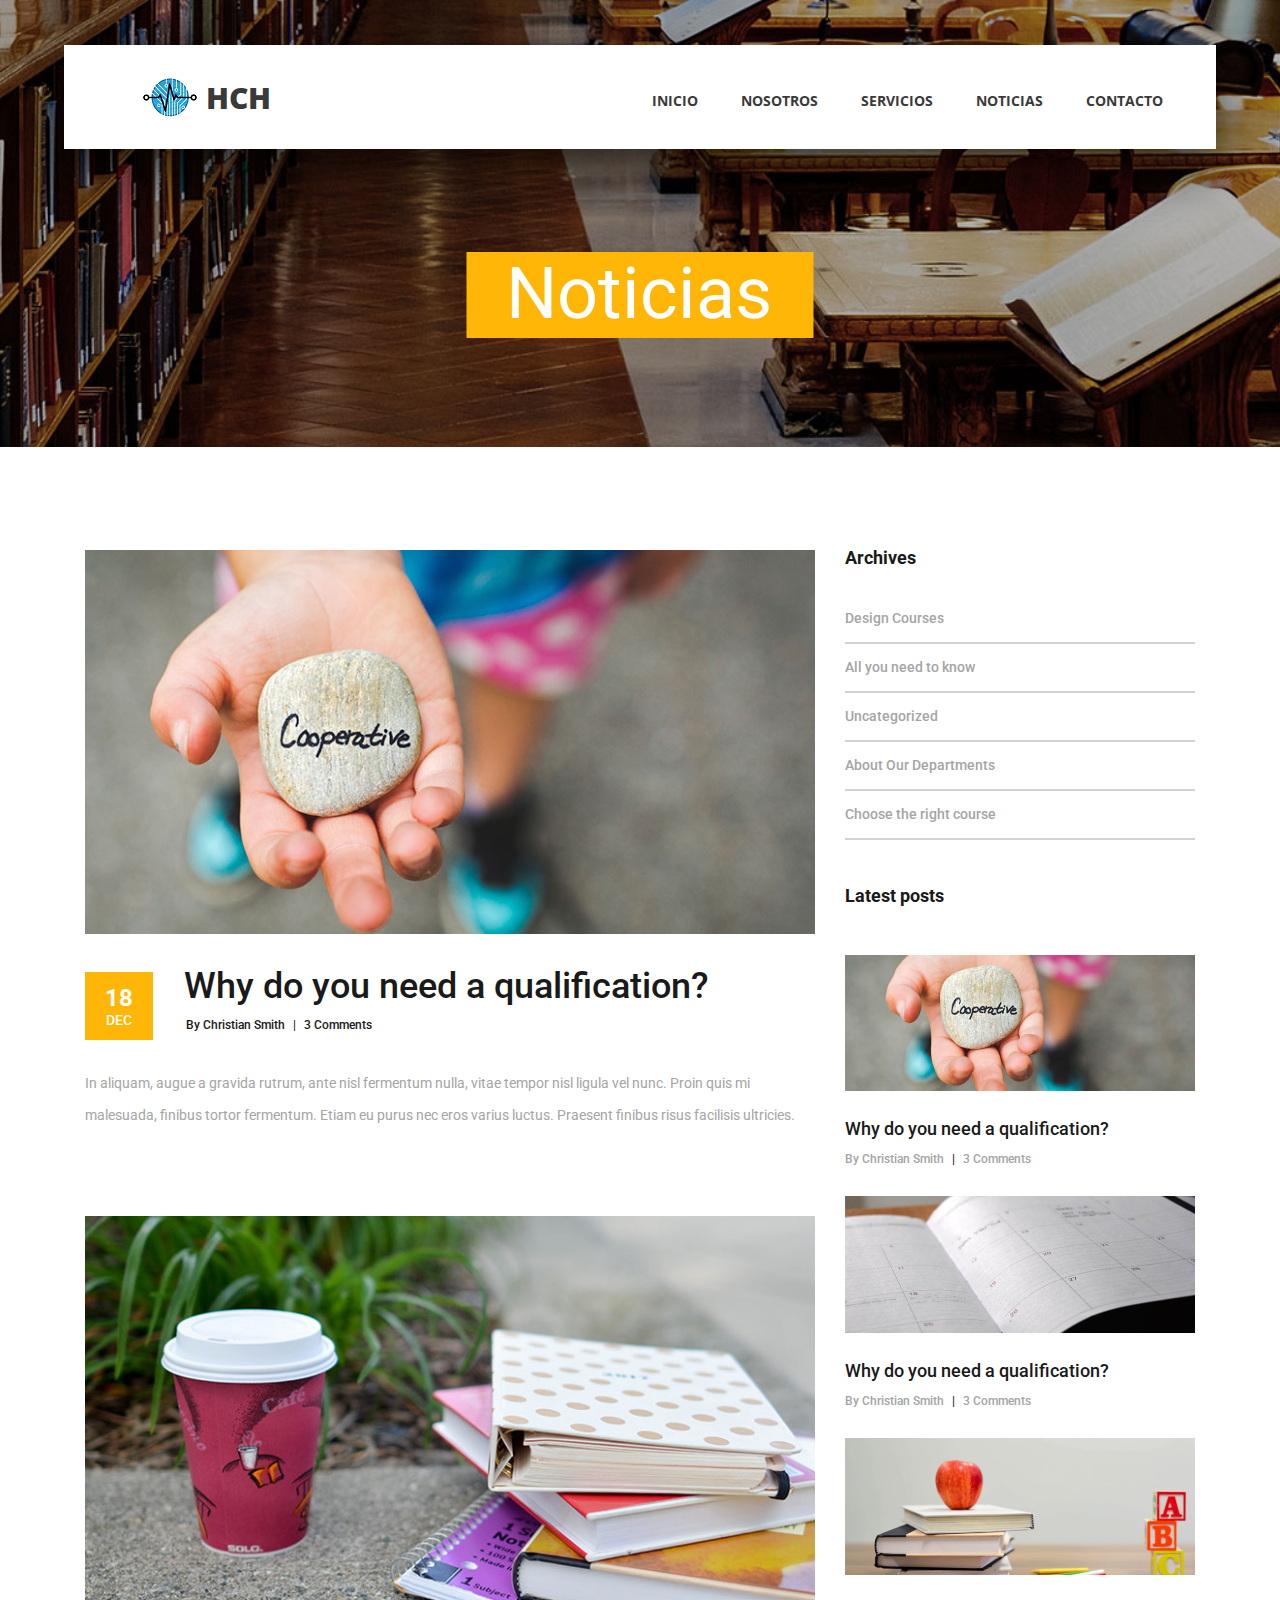
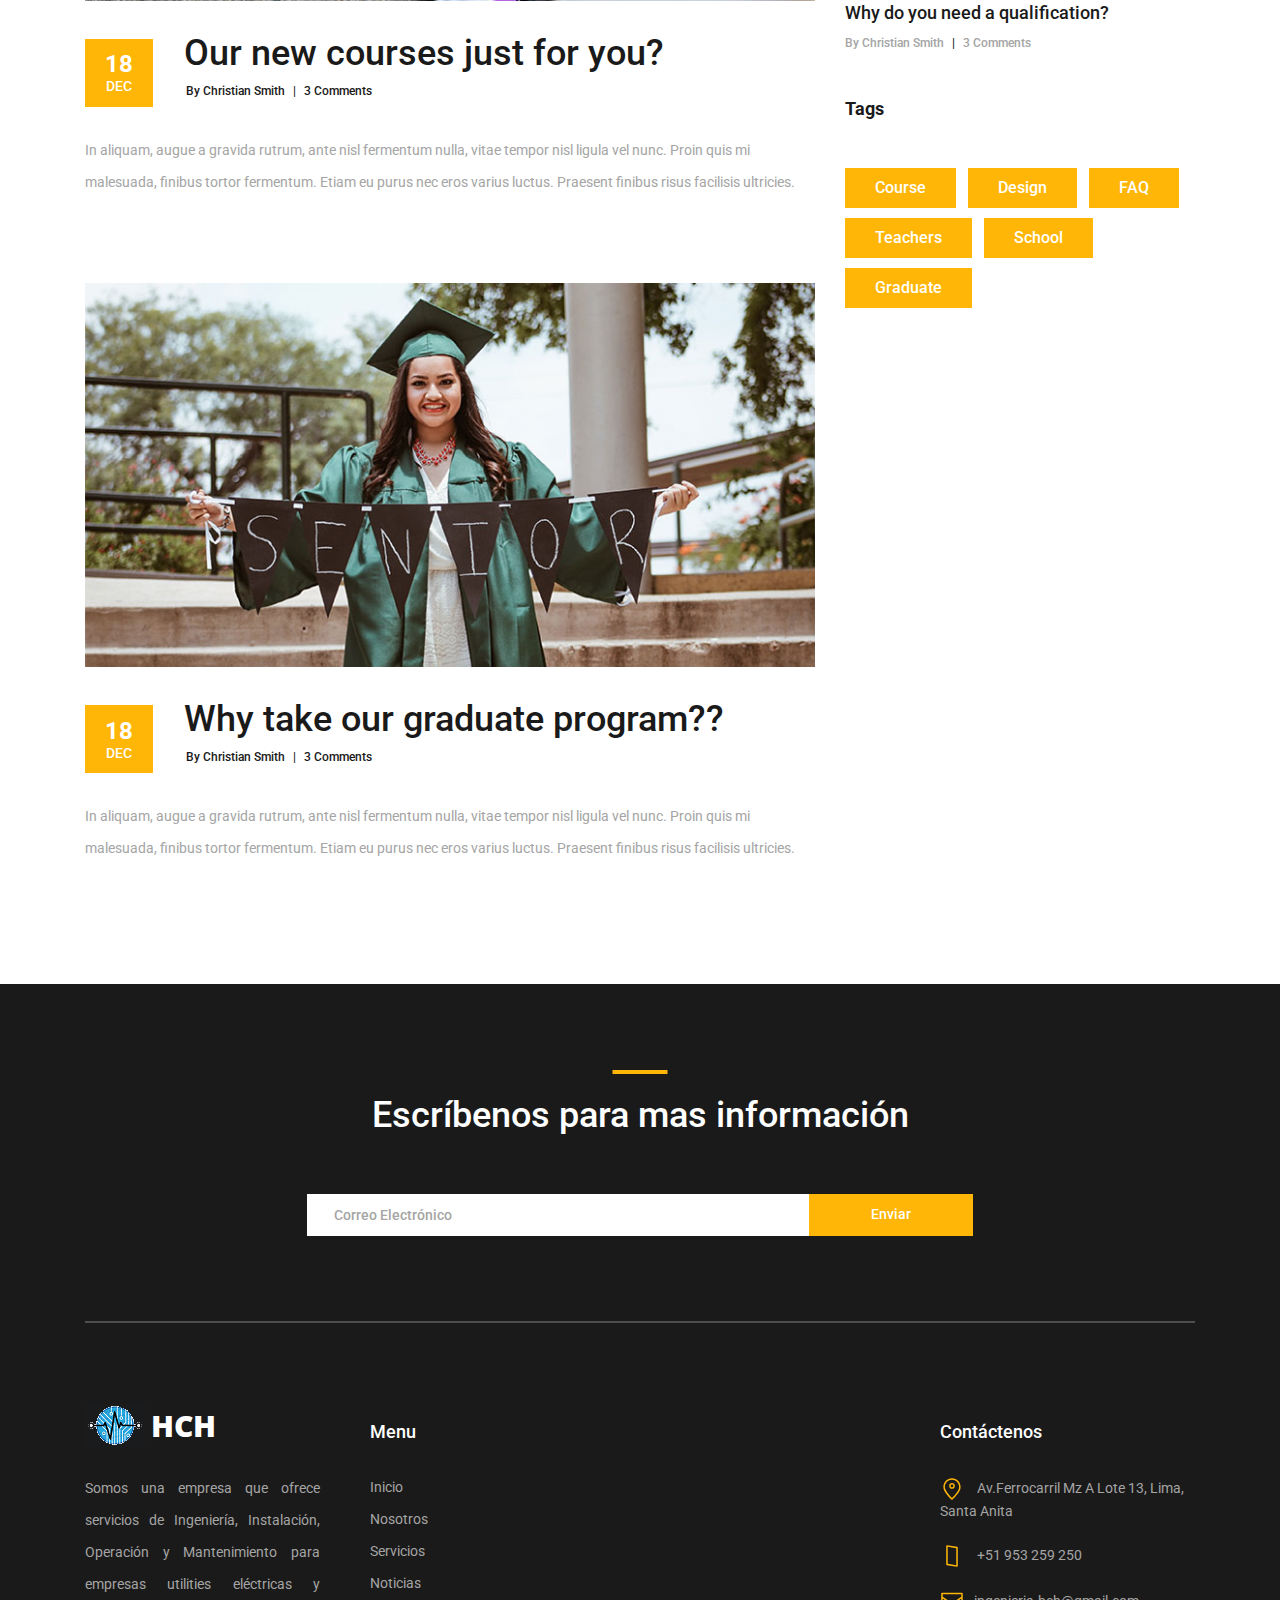
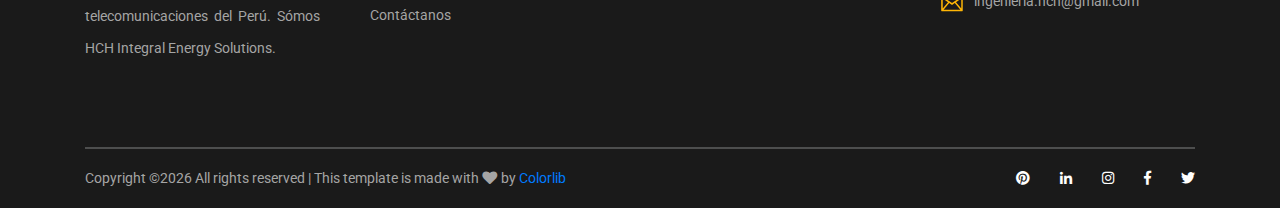
<file: news.html>
<!DOCTYPE html>
<html lang="en">
<head>
<title>Integral Energy Solutions - Noticias</title>
<meta charset="utf-8">
<meta http-equiv="X-UA-Compatible" content="IE=edge">
<meta name="description" content="Course Project">
<meta name="viewport" content="width=device-width, initial-scale=1">
<link rel="stylesheet" type="text/css" href="styles/bootstrap4/bootstrap.min.css">
<link href="plugins/fontawesome-free-5.0.1/css/fontawesome-all.css" rel="stylesheet" type="text/css">
<link rel="stylesheet" type="text/css" href="styles/news_styles.css">
<link rel="stylesheet" type="text/css" href="styles/news_responsive.css">
</head>
<body>

<div class="super_container">

	<!-- Header -->

	<header class="header d-flex flex-row">
		<div class="header_content d-flex flex-row align-items-center">
			<!-- Logo -->
			<div class="logo_container">
				<div class="logo">
					<img src="hch/logo2.png" alt="">
					<span>HCH</span>
				</div>
			</div>

			<!-- Main Navigation -->
			<nav class="main_nav_container">
					<div class="main_nav">
						<ul class="main_nav_list">
							<li class="main_nav_item"><a href="index.html">Inicio</a></li>
							<!-- <li class="main_nav_item"><a href="#"></a></li> -->
							<li class="main_nav_item"><a href="elements.html">Nosotros</a></li>
							<li class="main_nav_item"><a href="courses.html">Servicios</a></li>
							<li class="main_nav_item"><a href="news.html">Noticias</a></li>
							<li class="main_nav_item"><a href="contact.html">Contacto</a></li>
						</ul>
					</div>
				</nav>
		</div>
		<div class="header_side d-flex flex-row justify-content-center align-items-center">
				<img src="images/phone-call.svg" alt="">
				<span>+51 953 259 250</span>
			</div>
	
			<!-- Hamburger -->
			<div class="hamburger_container">
				<i class="fas fa-bars trans_200"></i>
			</div>	

	</header>
	
	<!-- Menu -->
	<div class="menu_container menu_mm">

		<!-- Menu Close Button -->
		<div class="menu_close_container">
			<div class="menu_close"></div>
		</div>

		<!-- Menu Items -->
		<div class="menu_inner menu_mm">
				<div class="menu menu_mm">
					<ul class="menu_list menu_mm">
						<li class="menu_item menu_mm"><a href="#">Inicio</a></li>
						<!-- <li class="menu_item menu_mm"><a href="#">About us</a></li> -->
						<li class="menu_item menu_mm"><a href="elements.html">Nosotros</a></li>
						<li class="menu_item menu_mm"><a href="courses.html">Servicios</a></li>
						<li class="menu_item menu_mm"><a href="news.html">Noticias</a></li>
						<li class="menu_item menu_mm"><a href="contact.html">Contacto</a></li>
					</ul>
	
					<!-- Menu Social -->
					
					<div class="menu_social_container menu_mm">
						<ul class="menu_social menu_mm">
							<li class="menu_social_item menu_mm"><a href="#"><i class="fab fa-pinterest"></i></a></li>
							<li class="menu_social_item menu_mm"><a href="#"><i class="fab fa-linkedin-in"></i></a></li>
							<li class="menu_social_item menu_mm"><a href="#"><i class="fab fa-instagram"></i></a></li>
							<li class="menu_social_item menu_mm"><a href="#"><i class="fab fa-facebook-f"></i></a></li>
							<li class="menu_social_item menu_mm"><a href="#"><i class="fab fa-twitter"></i></a></li>
						</ul>
					</div>
	
					<div class="menu_copyright menu_mm">Integral Energy Solutions</div>
				</div>
	
			</div>

	</div>
	
	<!-- Home -->

	<div class="home">
		<div class="home_background_container prlx_parent">
			<div class="home_background prlx" style="background-image:url(hch/images/news_background.jpg)"></div>
		</div>
		<div class="home_content">
			<h1>Noticias</h1>
		</div>
	</div>

	<!-- News -->

	<div class="news">
		<div class="container">
			<div class="row">
				
				<!-- News Column -->

				<div class="col-lg-8">
					
					<div class="news_posts">
						<!-- News Post -->
						<div class="news_post">
							<div class="news_post_image">
								<img src="hch/images/news_1.jpg" alt="https://unsplash.com/@dsmacinnes">
							</div>
							<div class="news_post_top d-flex flex-column flex-sm-row">
								<div class="news_post_date_container">
									<div class="news_post_date d-flex flex-column align-items-center justify-content-center">
										<div>18</div>
										<div>dec</div>
									</div>
								</div>
								<div class="news_post_title_container">
									<div class="news_post_title">
										<a href="news_post.html">Why do you need a qualification?</a>
									</div>
									<div class="news_post_meta">
										<span class="news_post_author"><a href="#">By Christian Smith</a></span>
										<span>|</span>
										<span class="news_post_comments"><a href="#">3 Comments</a></span>
									</div>
								</div>
							</div>
							<div class="news_post_text">
								<p>In aliquam, augue a gravida rutrum, ante nisl fermentum nulla, vitae tempor nisl ligula vel nunc. Proin quis mi malesuada, finibus tortor fermentum. Etiam eu purus nec eros varius luctus. Praesent finibus risus facilisis ultricies.</p>
							</div>
							<!-- <div class="news_post_button text-center trans_200">
								<a href="news_post.html">Read More</a>
							</div> -->
						</div>

						<!-- News Post -->
						<div class="news_post">
							<div class="news_post_image">
								<img src="images/news_2.jpg" alt="https://unsplash.com/@dsmacinnes">
							</div>
							<div class="news_post_top d-flex flex-column flex-sm-row">
								<div class="news_post_date_container">
									<div class="news_post_date d-flex flex-column align-items-center justify-content-center">
										<div>18</div>
										<div>dec</div>
									</div>
								</div>
								<div class="news_post_title_container">
									<div class="news_post_title">
										<a href="news_post.html">Our new courses just for you?</a>
									</div>
									<div class="news_post_meta">
										<span class="news_post_author"><a href="#">By Christian Smith</a></span>
										<span>|</span>
										<span class="news_post_comments"><a href="#">3 Comments</a></span>
									</div>
								</div>
							</div>
							<div class="news_post_text">
								<p>In aliquam, augue a gravida rutrum, ante nisl fermentum nulla, vitae tempor nisl ligula vel nunc. Proin quis mi malesuada, finibus tortor fermentum. Etiam eu purus nec eros varius luctus. Praesent finibus risus facilisis ultricies.</p>
							</div>
							<!-- <div class="news_post_button text-center trans_200">
								<a href="news_post.html">Read More</a>
							</div> -->
						</div>

						<!-- News Post -->
						<div class="news_post">
							<div class="news_post_image">
								<img src="images/news_3.jpg" alt="https://unsplash.com/@dsmacinnes">
							</div>
							<div class="news_post_top d-flex flex-column flex-sm-row">
								<div class="news_post_date_container">
									<div class="news_post_date d-flex flex-column align-items-center justify-content-center">
										<div>18</div>
										<div>dec</div>
									</div>
								</div>
								<div class="news_post_title_container">
									<div class="news_post_title">
										<a href="news_post.html">Why take our graduate program??</a>
									</div>
									<div class="news_post_meta">
										<span class="news_post_author"><a href="#">By Christian Smith</a></span>
										<span>|</span>
										<span class="news_post_comments"><a href="#">3 Comments</a></span>
									</div>
								</div>
							</div>
							<div class="news_post_text">
								<p>In aliquam, augue a gravida rutrum, ante nisl fermentum nulla, vitae tempor nisl ligula vel nunc. Proin quis mi malesuada, finibus tortor fermentum. Etiam eu purus nec eros varius luctus. Praesent finibus risus facilisis ultricies.</p>
							</div>
							<!-- <div class="news_post_button text-center trans_200">
								<a href="news_post.html">Read More</a>
							</div> -->
						</div>
					</div>

					<!-- Page Nav -->

					<!-- <div class="news_page_nav">
						<ul>
							<li class="active text-center trans_200"><a href="#">01</a></li>
							<li class="text-center trans_200"><a href="#">02</a></li>
							<li class="text-center trans_200"><a href="#">03</a></li>
						</ul>
					</div> -->

				</div>

				<!-- Sidebar Column -->

				<div class="col-lg-4">
					<div class="sidebar">

						<!-- Archives -->
						<div class="sidebar_section">
							<div class="sidebar_section_title">
								<h3>Archives</h3>
							</div>
							<ul class="sidebar_list">
								<li class="sidebar_list_item"><a href="#">Design Courses</a></li>
								<li class="sidebar_list_item"><a href="#">All you need to know</a></li>
								<li class="sidebar_list_item"><a href="#">Uncategorized</a></li>
								<li class="sidebar_list_item"><a href="#">About Our Departments</a></li>
								<li class="sidebar_list_item"><a href="#">Choose the right course</a></li>
							</ul>
						</div>

						<!-- Latest Posts -->

						<div class="sidebar_section">
							<div class="sidebar_section_title">
								<h3>Latest posts</h3>
							</div>
							
							<div class="latest_posts">
								
								<!-- Latest Post -->
								<div class="latest_post">
									<div class="latest_post_image">
										<img src="images/latest_1.jpg" alt="https://unsplash.com/@dsmacinnes">
									</div>
									<div class="latest_post_title"><a href="news_post.html">Why do you need a qualification?</a></div>
									<div class="latest_post_meta">
										<span class="latest_post_author"><a href="#">By Christian Smith</a></span>
										<span>|</span>
										<span class="latest_post_comments"><a href="#">3 Comments</a></span>
									</div>
								</div>

								<!-- Latest Post -->
								<div class="latest_post">
									<div class="latest_post_image">
										<img src="images/latest_2.jpg" alt="https://unsplash.com/@erothermel">
									</div>
									<div class="latest_post_title"><a href="news_post.html">Why do you need a qualification?</a></div>
									<div class="latest_post_meta">
										<span class="latest_post_author"><a href="#">By Christian Smith</a></span>
										<span>|</span>
										<span class="latest_post_comments"><a href="#">3 Comments</a></span>
									</div>
								</div>

								<!-- Latest Post -->
								<div class="latest_post">
									<div class="latest_post_image">
										<img src="images/latest_3.jpg" alt="https://unsplash.com/@element5digital">
									</div>
									<div class="latest_post_title"><a href="news_post.html">Why do you need a qualification?</a></div>
									<div class="latest_post_meta">
										<span class="latest_post_author"><a href="#">By Christian Smith</a></span>
										<span>|</span>
										<span class="latest_post_comments"><a href="#">3 Comments</a></span>
									</div>
								</div>
								
							</div>
								
						</div>

						<!-- Tags -->

						<div class="sidebar_section">
							<div class="sidebar_section_title">
								<h3>Tags</h3>
							</div>
							<div class="tags d-flex flex-row flex-wrap">
								<div class="tag"><a href="#">Course</a></div>
								<div class="tag"><a href="#">Design</a></div>
								<div class="tag"><a href="#">FAQ</a></div>
								<div class="tag"><a href="#">Teachers</a></div>
								<div class="tag"><a href="#">School</a></div>
								<div class="tag"><a href="#">Graduate</a></div>
							</div>
						</div>

					</div>
				</div>
			</div>
		</div>
	</div>

	<!-- Footer -->

	<footer class="footer">
			<div class="container">
				
				<!-- Newsletter -->
	
				<div class="newsletter">
					<div class="row">
						<div class="col">
							<div class="section_title text-center">
								<h1>Escríbenos para mas información</h1>
							</div>
						</div>
					</div>
	
					<div class="row">
						<div class="col text-center">
							<div class="newsletter_form_container mx-auto">
								<form action="post">
									<div class="newsletter_form d-flex flex-md-row flex-column flex-xs-column align-items-center justify-content-center">
										<input id="newsletter_email" class="newsletter_email" type="email" placeholder="Correo Electrónico" required="required" data-error="Valid email is required.">
										<button id="newsletter_submit" type="submit" class="newsletter_submit_btn trans_300" value="Submit">Enviar</button>
									</div>
								</form>
							</div>
						</div>
					</div>
	
				</div>
	
				<!-- Footer Content -->
	
				<div class="footer_content">
					<div class="row">
	
						<!-- Footer Column - About -->
						<div class="col-lg-3 footer_col">
		
							<!-- Logo -->
							<div class="logo_container">
								<div class="logo">
									<img src="hch/logo3.png" alt="">
									<span>HCH</span>
								</div>
							</div>
	
							<p class="footer_about_text" align="justify">Somos una empresa que ofrece servicios de Ingeniería, Instalación, Operación y Mantenimiento para empresas utilities eléctricas y telecomunicaciones del Perú. Sómos HCH Integral Energy Solutions.</p>
	
						</div>
	
						<!-- Footer Column - Menu -->
	
						<div class="col-lg-3 footer_col">
							
							<div class="footer_column_title">Menu</div>
							<div class="footer_column_content">
								<ul>
								
					
									<li class="footer_list_item"><a href="#">Inicio</a></li>
									<li class="footer_list_item"><a href="elements.html">Nosotros</a></li>
									<li class="footer_list_item"><a href="courses.html">Servicios</a></li>
									<li class="footer_list_item"><a href="news.html">Noticias</a></li>
									<li class="footer_list_item"><a href="contact.html">Contáctanos</a></li>
								
								</ul>
							</div>
	
						</div>
	
						<!-- Footer Column - Usefull Links -->
	
						<div class="col-lg-3 footer_col">
							<!-- <div class="footer_column_title">Usefull Links</div>
							<div class="footer_column_content">
								<ul>
									<li class="footer_list_item"><a href="#">Testimonials</a></li>
									<li class="footer_list_item"><a href="#">FAQ</a></li>
									<li class="footer_list_item"><a href="#">Community</a></li>
									<li class="footer_list_item"><a href="#">Campus Pictures</a></li>
									<li class="footer_list_item"><a href="#">Tuitions</a></li>
								</ul>
							</div> -->
						</div>
	
						<!-- Footer Column - Contact -->
	
						<div class="col-lg-3 footer_col">
							<div class="footer_column_title">Contáctenos</div>
							<div class="footer_column_content">
								<ul>
									<li class="footer_contact_item">
										<div class="footer_contact_icon">
											<img src="images/placeholder.svg" alt="https://www.flaticon.com/authors/lucy-g">
										</div>
										Av.Ferrocarril Mz A Lote 13, Lima, Santa Anita
									</li>
									<li class="footer_contact_item">
										<div class="footer_contact_icon">
											<img src="images/smartphone.svg" alt="https://www.flaticon.com/authors/lucy-g">
										</div>
										+51 953 259 250
									</li>
									<li class="footer_contact_item">
										<div class="footer_contact_icon">
											<img src="images/envelope.svg" alt="https://www.flaticon.com/authors/lucy-g">
										</div>ingenieria.hch@gmail.com
									</li>
								</ul>
							</div>
						</div>
	
					</div>
				</div>
	
				<!-- Footer Copyright -->
	
				<div class="footer_bar d-flex flex-column flex-sm-row align-items-center">
					<div class="footer_copyright">
						<span><!-- Link back to Colorlib can't be removed. Template is licensed under CC BY 3.0. -->
	Copyright &copy;<script>document.write(new Date().getFullYear());</script> All rights reserved | This template is made with <i class="fa fa-heart" aria-hidden="true"></i> by <a href="https://colorlib.com" target="_blank">Colorlib</a>
	<!-- Link back to Colorlib can't be removed. Template is licensed under CC BY 3.0. --></span>
					</div>
					<div class="footer_social ml-sm-auto">
						<ul class="menu_social">
							<li class="menu_social_item"><a href="#"><i class="fab fa-pinterest"></i></a></li>
							<li class="menu_social_item"><a href="#"><i class="fab fa-linkedin-in"></i></a></li>
							<li class="menu_social_item"><a href="#"><i class="fab fa-instagram"></i></a></li>
							<li class="menu_social_item"><a href="#"><i class="fab fa-facebook-f"></i></a></li>
							<li class="menu_social_item"><a href="#"><i class="fab fa-twitter"></i></a></li>
						</ul>
					</div>
				</div>
	
			</div>
		</footer>

</div>

<script src="js/jquery-3.2.1.min.js"></script>
<script src="styles/bootstrap4/popper.js"></script>
<script src="styles/bootstrap4/bootstrap.min.js"></script>
<script src="plugins/greensock/TweenMax.min.js"></script>
<script src="plugins/greensock/TimelineMax.min.js"></script>
<script src="plugins/scrollmagic/ScrollMagic.min.js"></script>
<script src="plugins/greensock/animation.gsap.min.js"></script>
<script src="plugins/greensock/ScrollToPlugin.min.js"></script>
<script src="plugins/scrollTo/jquery.scrollTo.min.js"></script>
<script src="plugins/easing/easing.js"></script>
<script src="js/news_custom.js"></script>

</body>
</html>
</file>
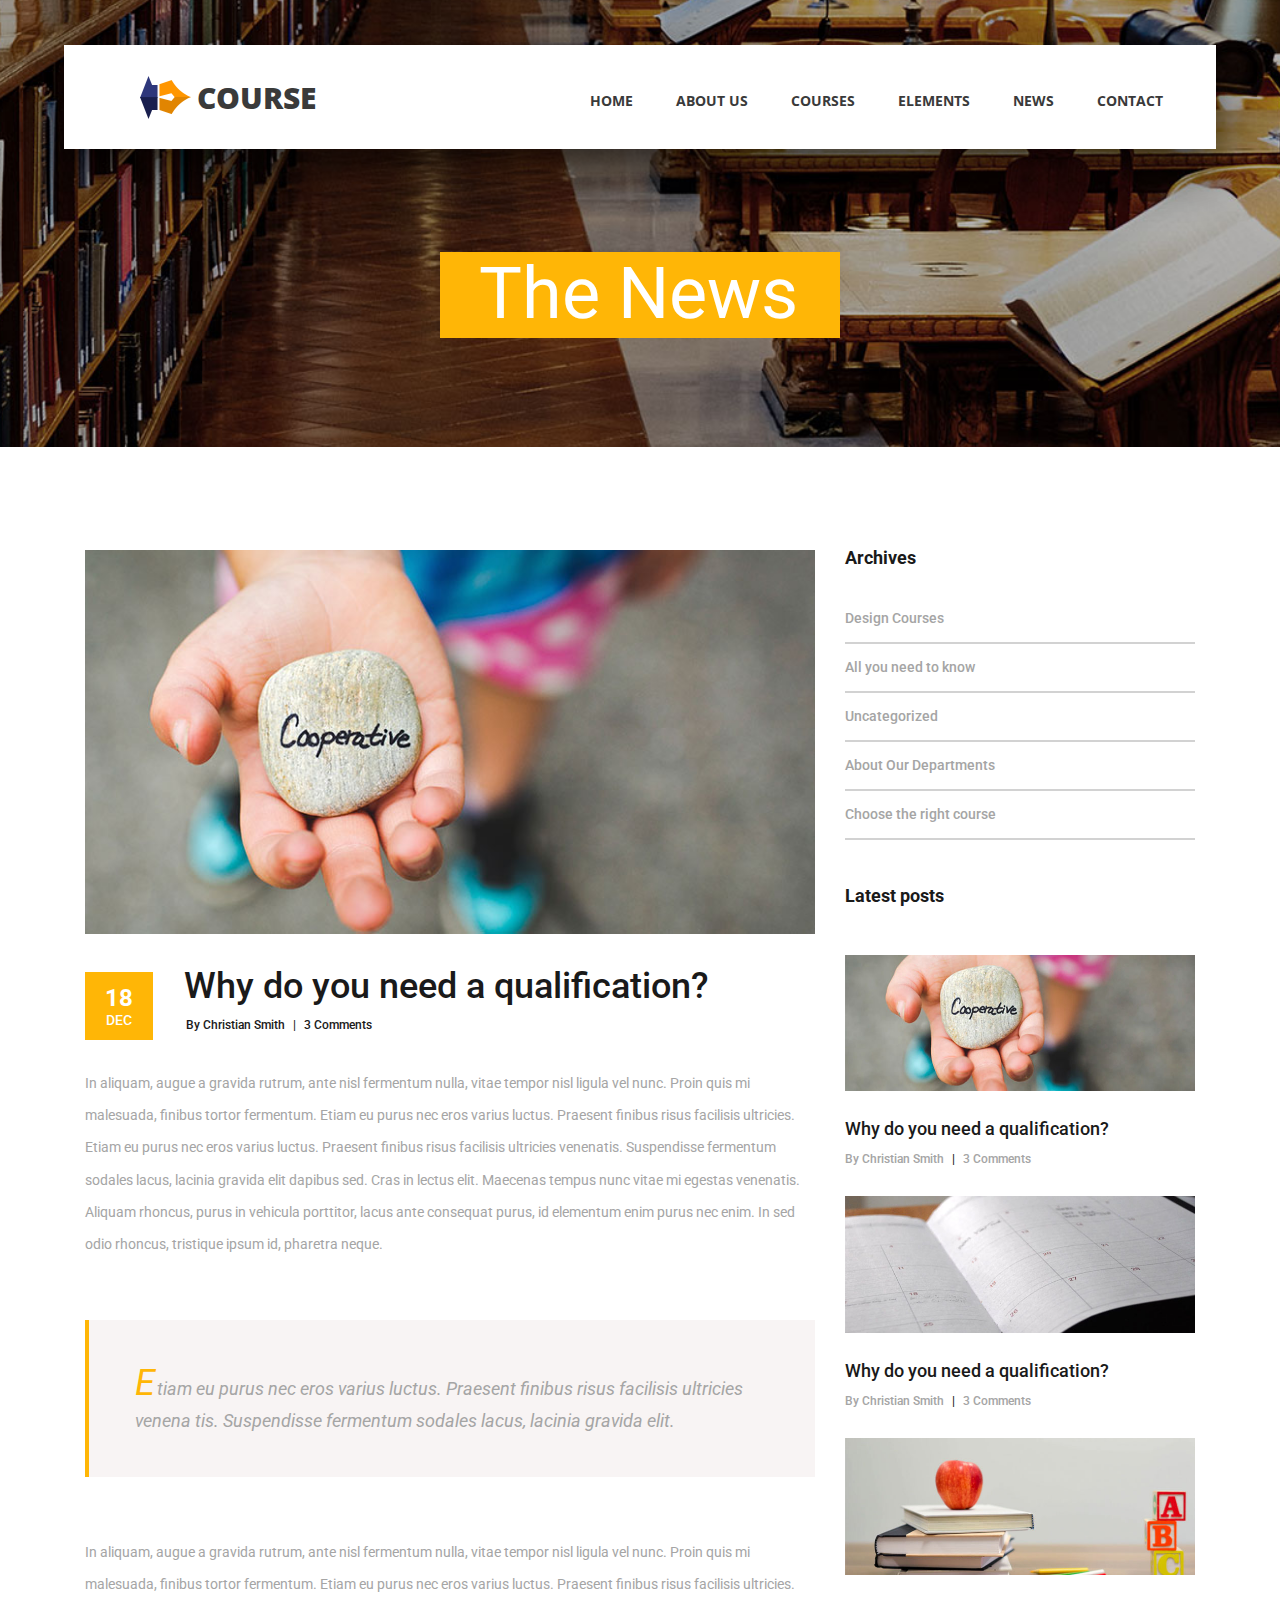
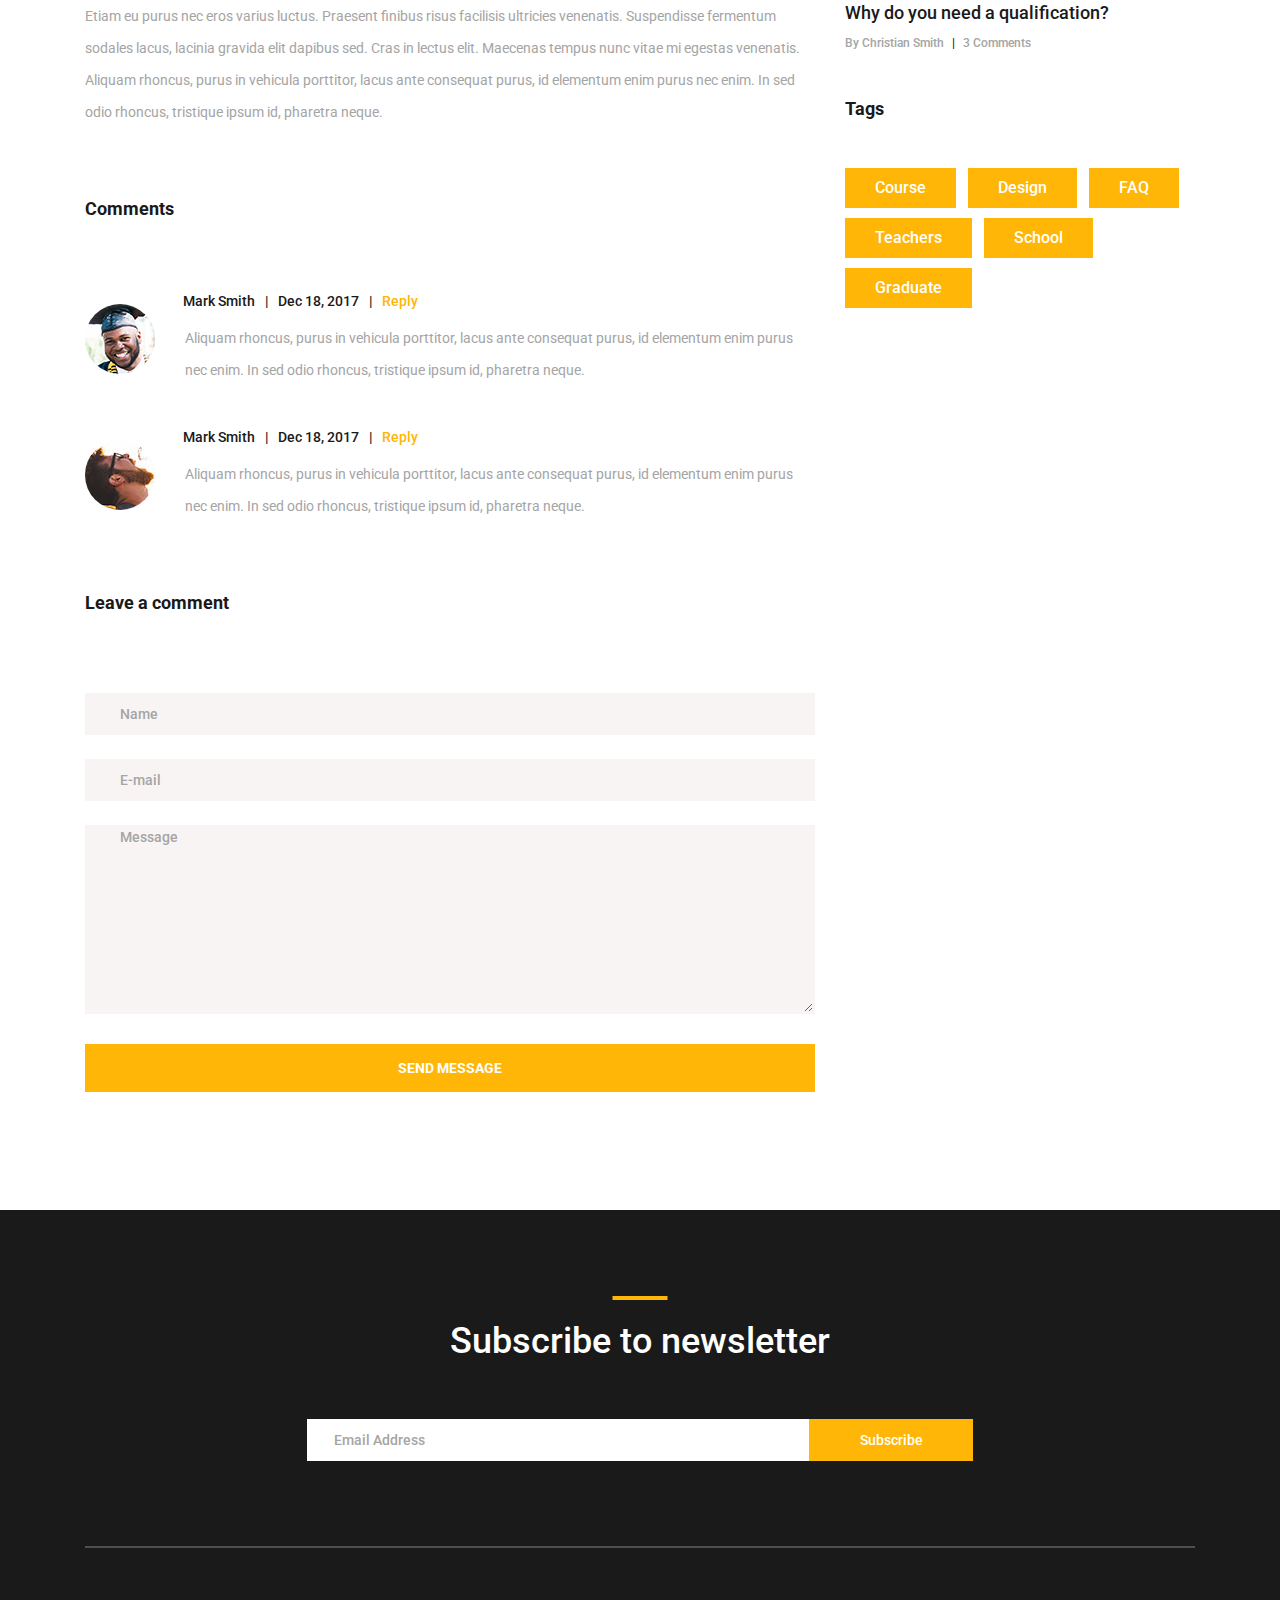
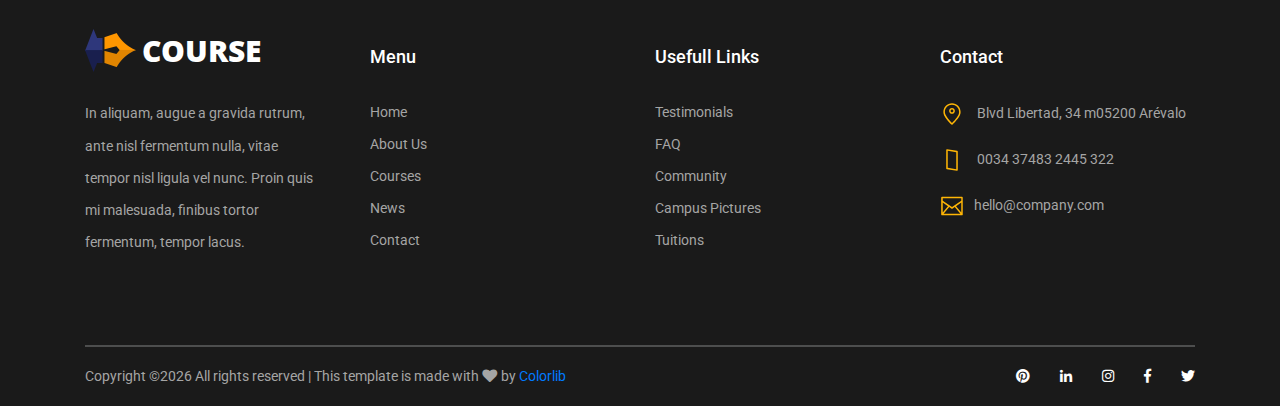
<file: news_post.html>
<!DOCTYPE html>
<html lang="en">
<head>
<title>Course - News Post</title>
<meta charset="utf-8">
<meta http-equiv="X-UA-Compatible" content="IE=edge">
<meta name="description" content="Course Project">
<meta name="viewport" content="width=device-width, initial-scale=1">
<link rel="stylesheet" type="text/css" href="styles/bootstrap4/bootstrap.min.css">
<link href="plugins/fontawesome-free-5.0.1/css/fontawesome-all.css" rel="stylesheet" type="text/css">
<link rel="stylesheet" type="text/css" href="styles/news_post_styles.css">
<link rel="stylesheet" type="text/css" href="styles/news_post_responsive.css">
</head>
<body>

<div class="super_container">

	<!-- Header -->

	<header class="header d-flex flex-row">
		<div class="header_content d-flex flex-row align-items-center">
			<!-- Logo -->
			<div class="logo_container">
				<div class="logo">
					<img src="images/logo.png" alt="">
					<span>course</span>
				</div>
			</div>

			<!-- Main Navigation -->
			<nav class="main_nav_container">
				<div class="main_nav">
					<ul class="main_nav_list">
						<li class="main_nav_item"><a href="index.html">home</a></li>
						<li class="main_nav_item"><a href="#">about us</a></li>
						<li class="main_nav_item"><a href="courses.html">courses</a></li>
						<li class="main_nav_item"><a href="elements.html">elements</a></li>
						<li class="main_nav_item"><a href="news.html">news</a></li>
						<li class="main_nav_item"><a href="contact.html">contact</a></li>
					</ul>
				</div>
			</nav>
		</div>
		<div class="header_side d-flex flex-row justify-content-center align-items-center">
			<img src="images/phone-call.svg" alt="">
			<span>+43 4566 7788 2457</span>
		</div>

		<!-- Hamburger -->
		<div class="hamburger_container">
			<i class="fas fa-bars trans_200"></i>
		</div>

	</header>
	
	<!-- Menu -->
	<div class="menu_container menu_mm">

		<!-- Menu Close Button -->
		<div class="menu_close_container">
			<div class="menu_close"></div>
		</div>

		<!-- Menu Items -->
		<div class="menu_inner menu_mm">
			<div class="menu menu_mm">
				<ul class="menu_list menu_mm">
					<li class="menu_item menu_mm"><a href="index.html">Home</a></li>
					<li class="menu_item menu_mm"><a href="#">About us</a></li>
					<li class="menu_item menu_mm"><a href="courses.html">Courses</a></li>
					<li class="menu_item menu_mm"><a href="elements.html">Elements</a></li>
					<li class="menu_item menu_mm"><a href="news.html">News</a></li>
					<li class="menu_item menu_mm"><a href="contact.html">Contact</a></li>
				</ul>

				<!-- Menu Social -->
				
				<div class="menu_social_container menu_mm">
					<ul class="menu_social menu_mm">
						<li class="menu_social_item menu_mm"><a href="#"><i class="fab fa-pinterest"></i></a></li>
						<li class="menu_social_item menu_mm"><a href="#"><i class="fab fa-linkedin-in"></i></a></li>
						<li class="menu_social_item menu_mm"><a href="#"><i class="fab fa-instagram"></i></a></li>
						<li class="menu_social_item menu_mm"><a href="#"><i class="fab fa-facebook-f"></i></a></li>
						<li class="menu_social_item menu_mm"><a href="#"><i class="fab fa-twitter"></i></a></li>
					</ul>
				</div>

				<div class="menu_copyright menu_mm">Colorlib All rights reserved</div>
			</div>

		</div>

	</div>
	
	<!-- Home -->

	<div class="home">
		<div class="home_background_container prlx_parent">
			<div class="home_background prlx" style="background-image:url(images/news_background.jpg)"></div>
		</div>
		<div class="home_content">
			<h1>The News</h1>
		</div>
	</div>

	<!-- News -->

	<div class="news">
		<div class="container">
			<div class="row">
				
				<!-- News Post Column -->

				<div class="col-lg-8">
					
					<div class="news_post_container">
						<!-- News Post -->
						<div class="news_post">
							<div class="news_post_image">
								<img src="images/news_1.jpg" alt="https://unsplash.com/@dsmacinnes">
							</div>
							<div class="news_post_top d-flex flex-column flex-sm-row">
								<div class="news_post_date_container">
									<div class="news_post_date d-flex flex-column align-items-center justify-content-center">
										<div>18</div>
										<div>dec</div>
									</div>
								</div>
								<div class="news_post_title_container">
									<div class="news_post_title">
										<a href="news_post.html">Why do you need a qualification?</a>
									</div>
									<div class="news_post_meta">
										<span class="news_post_author"><a href="#">By Christian Smith</a></span>
										<span>|</span>
										<span class="news_post_comments"><a href="#">3 Comments</a></span>
									</div>
								</div>
							</div>
							<div class="news_post_text">
								<p>In aliquam, augue a gravida rutrum, ante nisl fermentum nulla, vitae tempor nisl ligula vel nunc. Proin quis mi malesuada, finibus tortor fermentum. Etiam eu purus nec eros varius luctus. Praesent finibus risus facilisis ultricies. Etiam eu purus nec eros varius luctus. Praesent finibus risus facilisis ultricies venenatis. Suspendisse fermentum sodales lacus, lacinia gravida elit dapibus sed. Cras in lectus elit. Maecenas tempus nunc vitae mi egestas venenatis. Aliquam rhoncus, purus in vehicula porttitor, lacus ante consequat purus, id elementum enim purus nec enim. In sed odio rhoncus, tristique ipsum id, pharetra neque. </p>
							</div>

							<div class="news_post_quote">
								<p class="news_post_quote_text"><span>E</span>tiam eu purus nec eros varius luctus. Praesent finibus risus facilisis ultricies venena tis. Suspendisse fermentum sodales lacus, lacinia gravida elit.</p>
							</div>

							<p class="news_post_text" style="margin-top: 59px;">In aliquam, augue a gravida rutrum, ante nisl fermentum nulla, vitae tempor nisl ligula vel nunc. Proin quis mi malesuada, finibus tortor fermentum. Etiam eu purus nec eros varius luctus. Praesent finibus risus facilisis ultricies. Etiam eu purus nec eros varius luctus. Praesent finibus risus facilisis ultricies venenatis. Suspendisse fermentum sodales lacus, lacinia gravida elit dapibus sed. Cras in lectus elit. Maecenas tempus nunc vitae mi egestas venenatis. Aliquam rhoncus, purus in vehicula porttitor, lacus ante consequat purus, id elementum enim purus nec enim. In sed odio rhoncus, tristique ipsum id, pharetra neque. </p>
						</div>

					</div>
					
					<!-- Comments -->
					<div class="news_post_comments">
						<div class="comments_title">Comments</div>
						<ul class="comments_list">
							
							<!-- Comment -->
							<li class="comment">
								<div class="comment_container d-flex flex-row">
									<div>
										<div class="comment_image">
											<img src="images/comment_1.jpg" alt="">
										</div>
									</div>
									<div class="comment_content">
										<div class="comment_meta">
											<span class="comment_name"><a href="#">Mark Smith</a></span>
											<span class="comment_separator">|</span>
											<span class="comment_date">Dec 18, 2017</span>
											<span class="comment_separator">|</span>
											<span class="comment_reply_link"><a href="#">Reply</a></span>
										</div>
										<p class="comment_text">Aliquam rhoncus, purus in vehicula porttitor, lacus ante consequat purus, id elementum enim purus nec enim. In sed odio rhoncus, tristique ipsum id, pharetra neque. </p>
									</div>
								</div>
							</li>

							<!-- Comment -->
							<li class="comment">
								<div class="comment_container d-flex flex-row">
									<div>
										<div class="comment_image">
											<img src="images/comment_2.jpg" alt="">
										</div>
									</div>
									<div class="comment_content">
										<div class="comment_meta">
											<span class="comment_name"><a href="#">Mark Smith</a></span>
											<span class="comment_separator">|</span>
											<span class="comment_date">Dec 18, 2017</span>
											<span class="comment_separator">|</span>
											<span class="comment_reply_link"><a href="#">Reply</a></span>
										</div>
										<p class="comment_text">Aliquam rhoncus, purus in vehicula porttitor, lacus ante consequat purus, id elementum enim purus nec enim. In sed odio rhoncus, tristique ipsum id, pharetra neque. </p>
									</div>
								</div>
							</li>

						</ul>

					</div>

					<!-- Leave Comment -->

					<div class="leave_comment">
						<div class="leave_comment_title">Leave a comment</div>

						<div class="leave_comment_form_container">
							<form action="post">
								<input id="comment_form_name" class="input_field contact_form_name" type="text" placeholder="Name" required="required" data-error="Name is required.">
								<input id="comment_form_email" class="input_field contact_form_email" type="email" placeholder="E-mail" required="required" data-error="Valid email is required.">
								<textarea id="comment_form_message" class="text_field contact_form_message" name="message" placeholder="Message" required="required" data-error="Please, write us a message."></textarea>
								<button id="comment_send_btn" type="submit" class="comment_send_btn trans_200" value="Submit">send message</button>
							</form>
						</div>
					</div>

				</div>

				<!-- Sidebar Column -->

				<div class="col-lg-4">
					<div class="sidebar">

						<!-- Archives -->
						<div class="sidebar_section">
							<div class="sidebar_section_title">
								<h3>Archives</h3>
							</div>
							<ul class="sidebar_list">
								<li class="sidebar_list_item"><a href="#">Design Courses</a></li>
								<li class="sidebar_list_item"><a href="#">All you need to know</a></li>
								<li class="sidebar_list_item"><a href="#">Uncategorized</a></li>
								<li class="sidebar_list_item"><a href="#">About Our Departments</a></li>
								<li class="sidebar_list_item"><a href="#">Choose the right course</a></li>
							</ul>
						</div>

						<!-- Latest Posts -->

						<div class="sidebar_section">
							<div class="sidebar_section_title">
								<h3>Latest posts</h3>
							</div>

							<div class="latest_posts">
								
								<!-- Latest Post -->
								<div class="latest_post">
									<div class="latest_post_image">
										<img src="images/latest_1.jpg" alt="https://unsplash.com/@dsmacinnes">
									</div>
									<div class="latest_post_title"><a href="news_post.html">Why do you need a qualification?</a></div>
									<div class="latest_post_meta">
										<span class="latest_post_author"><a href="#">By Christian Smith</a></span>
										<span>|</span>
										<span class="latest_post_comments"><a href="#">3 Comments</a></span>
									</div>
								</div>

								<!-- Latest Post -->
								<div class="latest_post">
									<div class="latest_post_image">
										<img src="images/latest_2.jpg" alt="https://unsplash.com/@erothermel">
									</div>
									<div class="latest_post_title"><a href="news_post.html">Why do you need a qualification?</a></div>
									<div class="latest_post_meta">
										<span class="latest_post_author"><a href="#">By Christian Smith</a></span>
										<span>|</span>
										<span class="latest_post_comments"><a href="#">3 Comments</a></span>
									</div>
								</div>

								<!-- Latest Post -->
								<div class="latest_post">
									<div class="latest_post_image">
										<img src="images/latest_3.jpg" alt="https://unsplash.com/@element5digital">
									</div>
									<div class="latest_post_title"><a href="news_post.html">Why do you need a qualification?</a></div>
									<div class="latest_post_meta">
										<span class="latest_post_author"><a href="#">By Christian Smith</a></span>
										<span>|</span>
										<span class="latest_post_comments"><a href="#">3 Comments</a></span>
									</div>
								</div>

							</div>

						</div>

						<!-- Tags -->

						<div class="sidebar_section">
							<div class="sidebar_section_title">
								<h3>Tags</h3>
							</div>
							<div class="tags d-flex flex-row flex-wrap">
								<div class="tag"><a href="#">Course</a></div>
								<div class="tag"><a href="#">Design</a></div>
								<div class="tag"><a href="#">FAQ</a></div>
								<div class="tag"><a href="#">Teachers</a></div>
								<div class="tag"><a href="#">School</a></div>
								<div class="tag"><a href="#">Graduate</a></div>
							</div>
						</div>

					</div>
				</div>
			</div>
		</div>
	</div>

	<!-- Footer -->

	<footer class="footer">
		<div class="container">
			
			<!-- Newsletter -->

			<div class="newsletter">
				<div class="row">
					<div class="col">
						<div class="section_title text-center">
							<h1>Subscribe to newsletter</h1>
						</div>
					</div>
				</div>

				<div class="row">
					<div class="col text-center">
						<div class="newsletter_form_container mx-auto">
							<form action="post">
								<div class="newsletter_form d-flex flex-md-row flex-column flex-xs-column align-items-center justify-content-center">
									<input id="newsletter_email" class="newsletter_email" type="email" placeholder="Email Address" required="required" data-error="Valid email is required.">
									<button id="newsletter_submit" type="submit" class="newsletter_submit_btn trans_300" value="Submit">Subscribe</button>
								</div>
							</form>
						</div>
					</div>
				</div>

			</div>

			<!-- Footer Content -->

			<div class="footer_content">
				<div class="row">

					<!-- Footer Column - About -->
					<div class="col-lg-3 footer_col">

						<!-- Logo -->
						<div class="logo_container">
							<div class="logo">
								<img src="images/logo.png" alt="">
								<span>course</span>
							</div>
						</div>

						<p class="footer_about_text">In aliquam, augue a gravida rutrum, ante nisl fermentum nulla, vitae tempor nisl ligula vel nunc. Proin quis mi malesuada, finibus tortor fermentum, tempor lacus.</p>

					</div>

					<!-- Footer Column - Menu -->

					<div class="col-lg-3 footer_col">
						<div class="footer_column_title">Menu</div>
						<div class="footer_column_content">
							<ul>
								<li class="footer_list_item"><a href="index.html">Home</a></li>
								<li class="footer_list_item"><a href="#">About Us</a></li>
								<li class="footer_list_item"><a href="courses.html">Courses</a></li>
								<li class="footer_list_item"><a href="news.html">News</a></li>
								<li class="footer_list_item"><a href="contact.html">Contact</a></li>
							</ul>
						</div>
					</div>

					<!-- Footer Column - Usefull Links -->

					<div class="col-lg-3 footer_col">
						<div class="footer_column_title">Usefull Links</div>
						<div class="footer_column_content">
							<ul>
								<li class="footer_list_item"><a href="#">Testimonials</a></li>
								<li class="footer_list_item"><a href="#">FAQ</a></li>
								<li class="footer_list_item"><a href="#">Community</a></li>
								<li class="footer_list_item"><a href="#">Campus Pictures</a></li>
								<li class="footer_list_item"><a href="#">Tuitions</a></li>
							</ul>
						</div>
					</div>

					<!-- Footer Column - Contact -->

					<div class="col-lg-3 footer_col">
						<div class="footer_column_title">Contact</div>
						<div class="footer_column_content">
							<ul>
								<li class="footer_contact_item">
									<div class="footer_contact_icon">
										<img src="images/placeholder.svg" alt="https://www.flaticon.com/authors/lucy-g">
									</div>
									Blvd Libertad, 34 m05200 Arévalo
								</li>
								<li class="footer_contact_item">
									<div class="footer_contact_icon">
										<img src="images/smartphone.svg" alt="https://www.flaticon.com/authors/lucy-g">
									</div>
									0034 37483 2445 322
								</li>
								<li class="footer_contact_item">
									<div class="footer_contact_icon">
										<img src="images/envelope.svg" alt="https://www.flaticon.com/authors/lucy-g">
									</div>hello@company.com
								</li>
							</ul>
						</div>
					</div>

				</div>
			</div>

			<!-- Footer Copyright -->

			<div class="footer_bar d-flex flex-column flex-sm-row align-items-center">
				<div class="footer_copyright">
					<span><!-- Link back to Colorlib can't be removed. Template is licensed under CC BY 3.0. -->
Copyright &copy;<script>document.write(new Date().getFullYear());</script> All rights reserved | This template is made with <i class="fa fa-heart" aria-hidden="true"></i> by <a href="https://colorlib.com" target="_blank">Colorlib</a>
<!-- Link back to Colorlib can't be removed. Template is licensed under CC BY 3.0. --></span>
				</div>
				<div class="footer_social ml-sm-auto">
					<ul class="menu_social">
						<li class="menu_social_item"><a href="#"><i class="fab fa-pinterest"></i></a></li>
						<li class="menu_social_item"><a href="#"><i class="fab fa-linkedin-in"></i></a></li>
						<li class="menu_social_item"><a href="#"><i class="fab fa-instagram"></i></a></li>
						<li class="menu_social_item"><a href="#"><i class="fab fa-facebook-f"></i></a></li>
						<li class="menu_social_item"><a href="#"><i class="fab fa-twitter"></i></a></li>
					</ul>
				</div>
			</div>

		</div>
	</footer>

</div>

<script src="js/jquery-3.2.1.min.js"></script>
<script src="styles/bootstrap4/popper.js"></script>
<script src="styles/bootstrap4/bootstrap.min.js"></script>
<script src="plugins/greensock/TweenMax.min.js"></script>
<script src="plugins/greensock/TimelineMax.min.js"></script>
<script src="plugins/scrollmagic/ScrollMagic.min.js"></script>
<script src="plugins/greensock/animation.gsap.min.js"></script>
<script src="plugins/greensock/ScrollToPlugin.min.js"></script>
<script src="plugins/scrollTo/jquery.scrollTo.min.js"></script>
<script src="plugins/easing/easing.js"></script>
<script src="js/news_post_custom.js"></script>

</body>
</html>
</file>
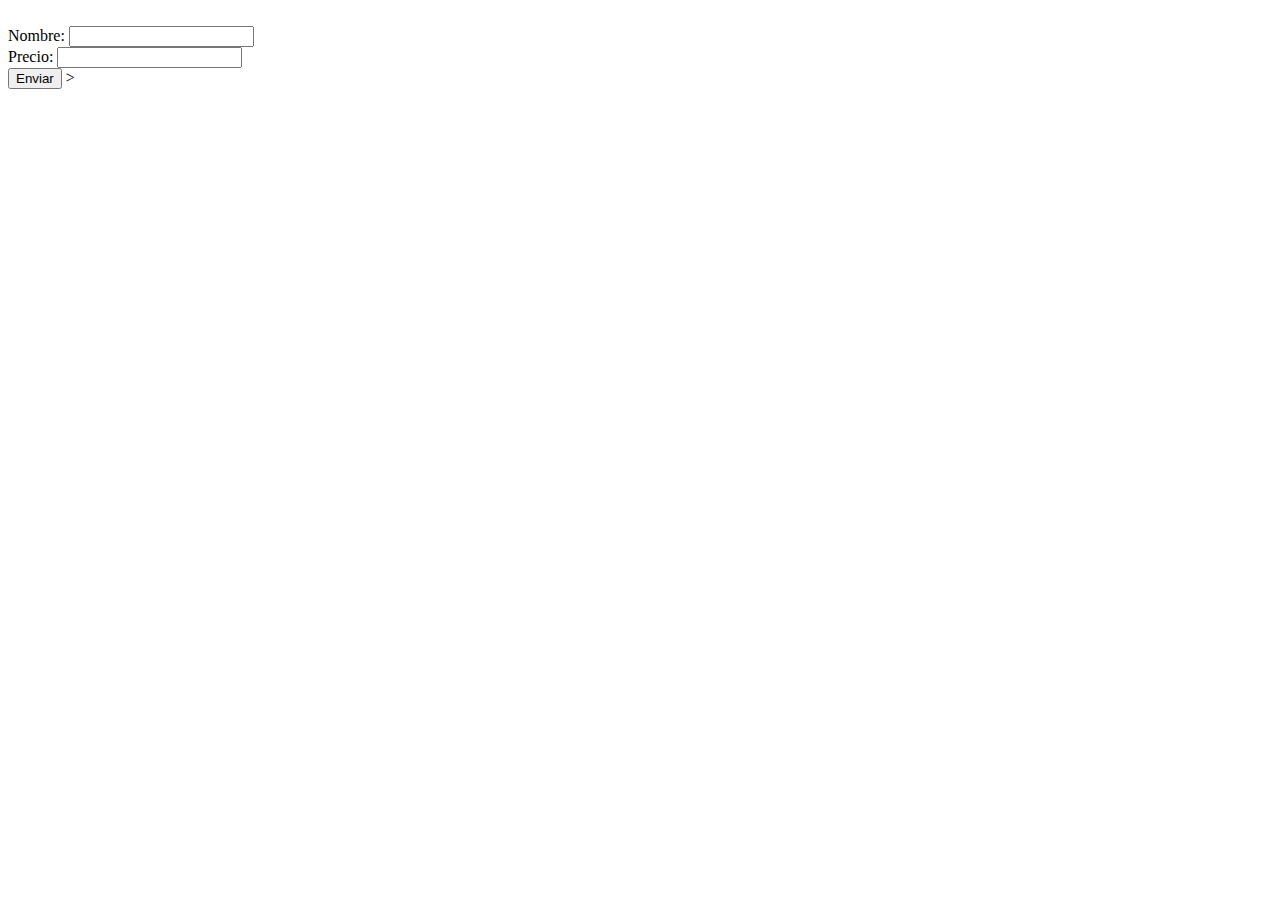
<file: prueba.html>
<!DOCTYPE html>
<html>
<head>
  
    <title>Page Title</title>
    <script src="https://ajax.googleapis.com/ajax/libs/jquery/3.4.1/jquery.min.js"></script>
    <script>
    $(document).ready(function(){
       $("#btnEnviar").click(function(){
           val_nom = $("#nom").val();
           val_pre = $("#precio").val();
           datos = {
               "nombre" : val_nom,
               "precio" : val_pre
    
           };
           $.post('procesar.php',datos,function(res){
               $("#nom").val("");
               $("#precio").val("");
               $("#msg").html(res);
           });
        
    });
    });
    </script>
</head>
<body>
    <br/>
    Nombre: <input id="nom" /><br/>
    Precio: <input id="precio" /><br/>
    <button id="btnEnviar">Enviar</button>
</body>
</html>>
</file>
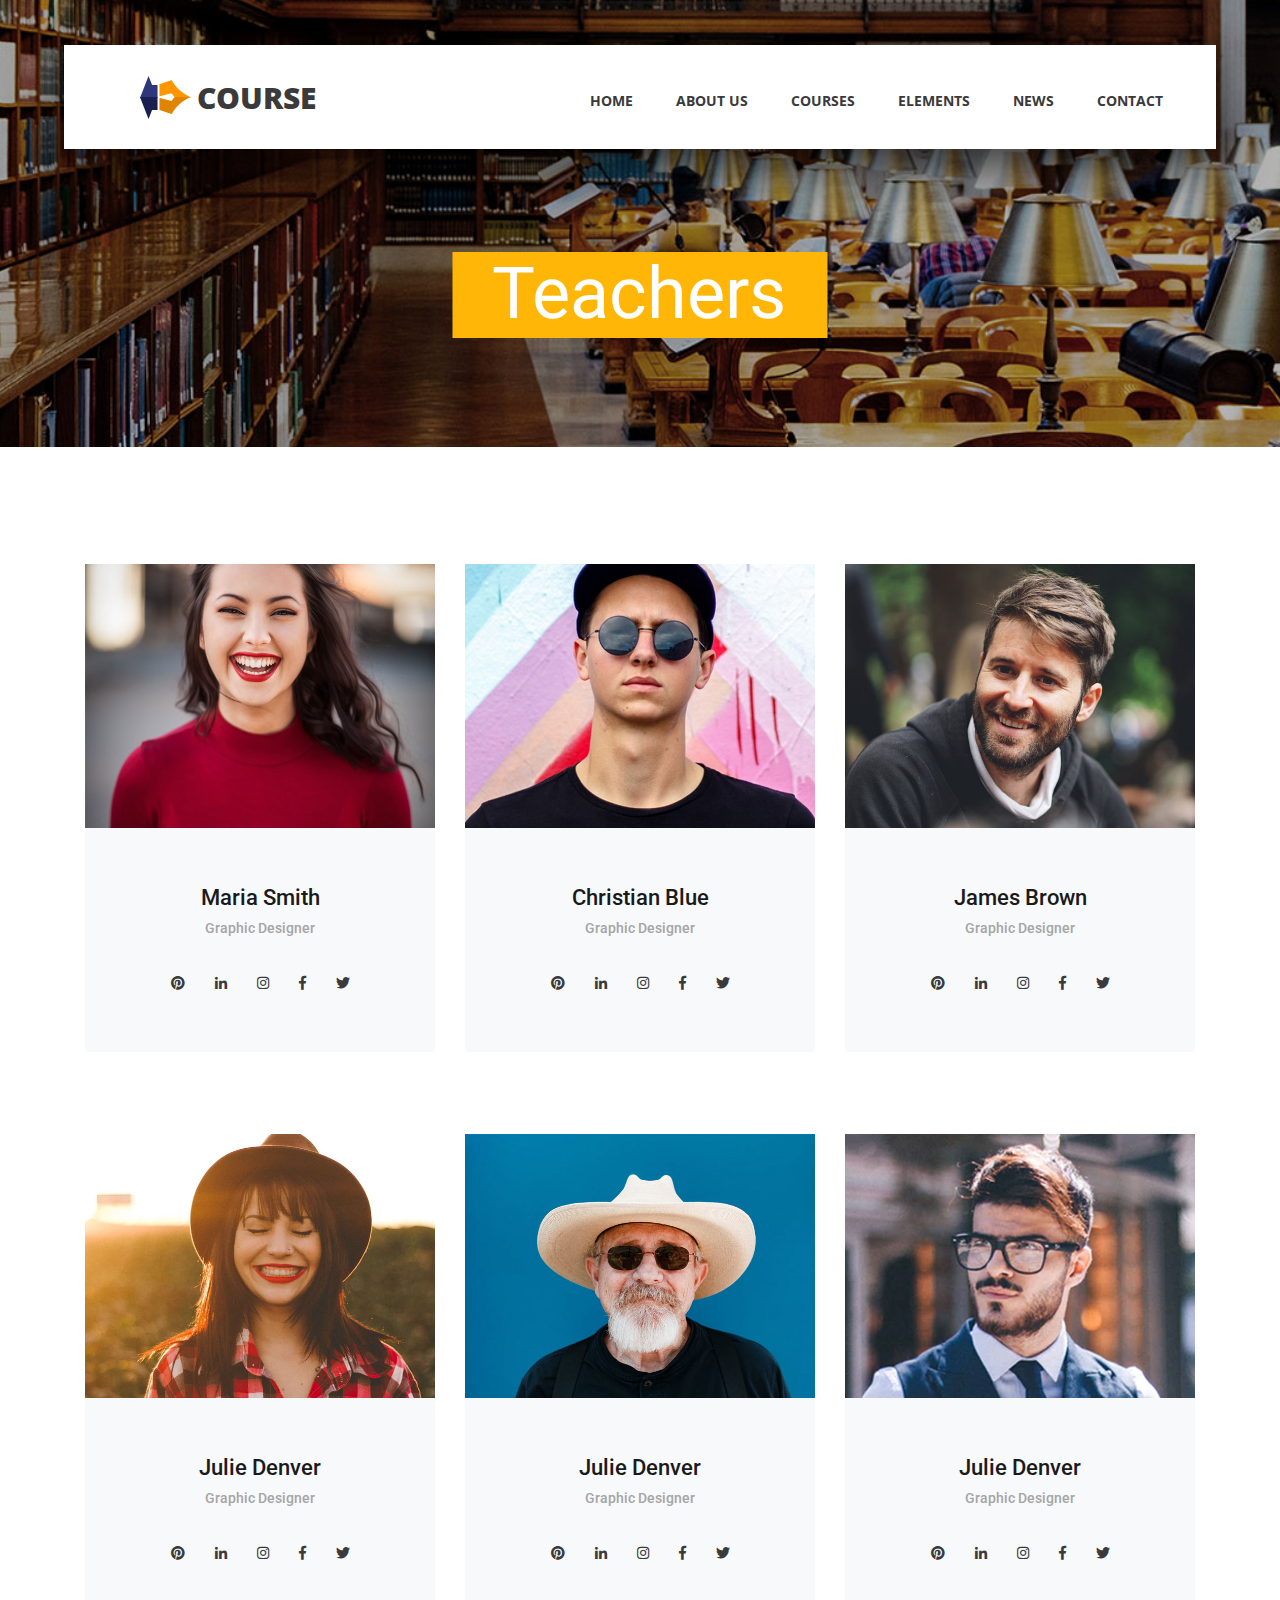
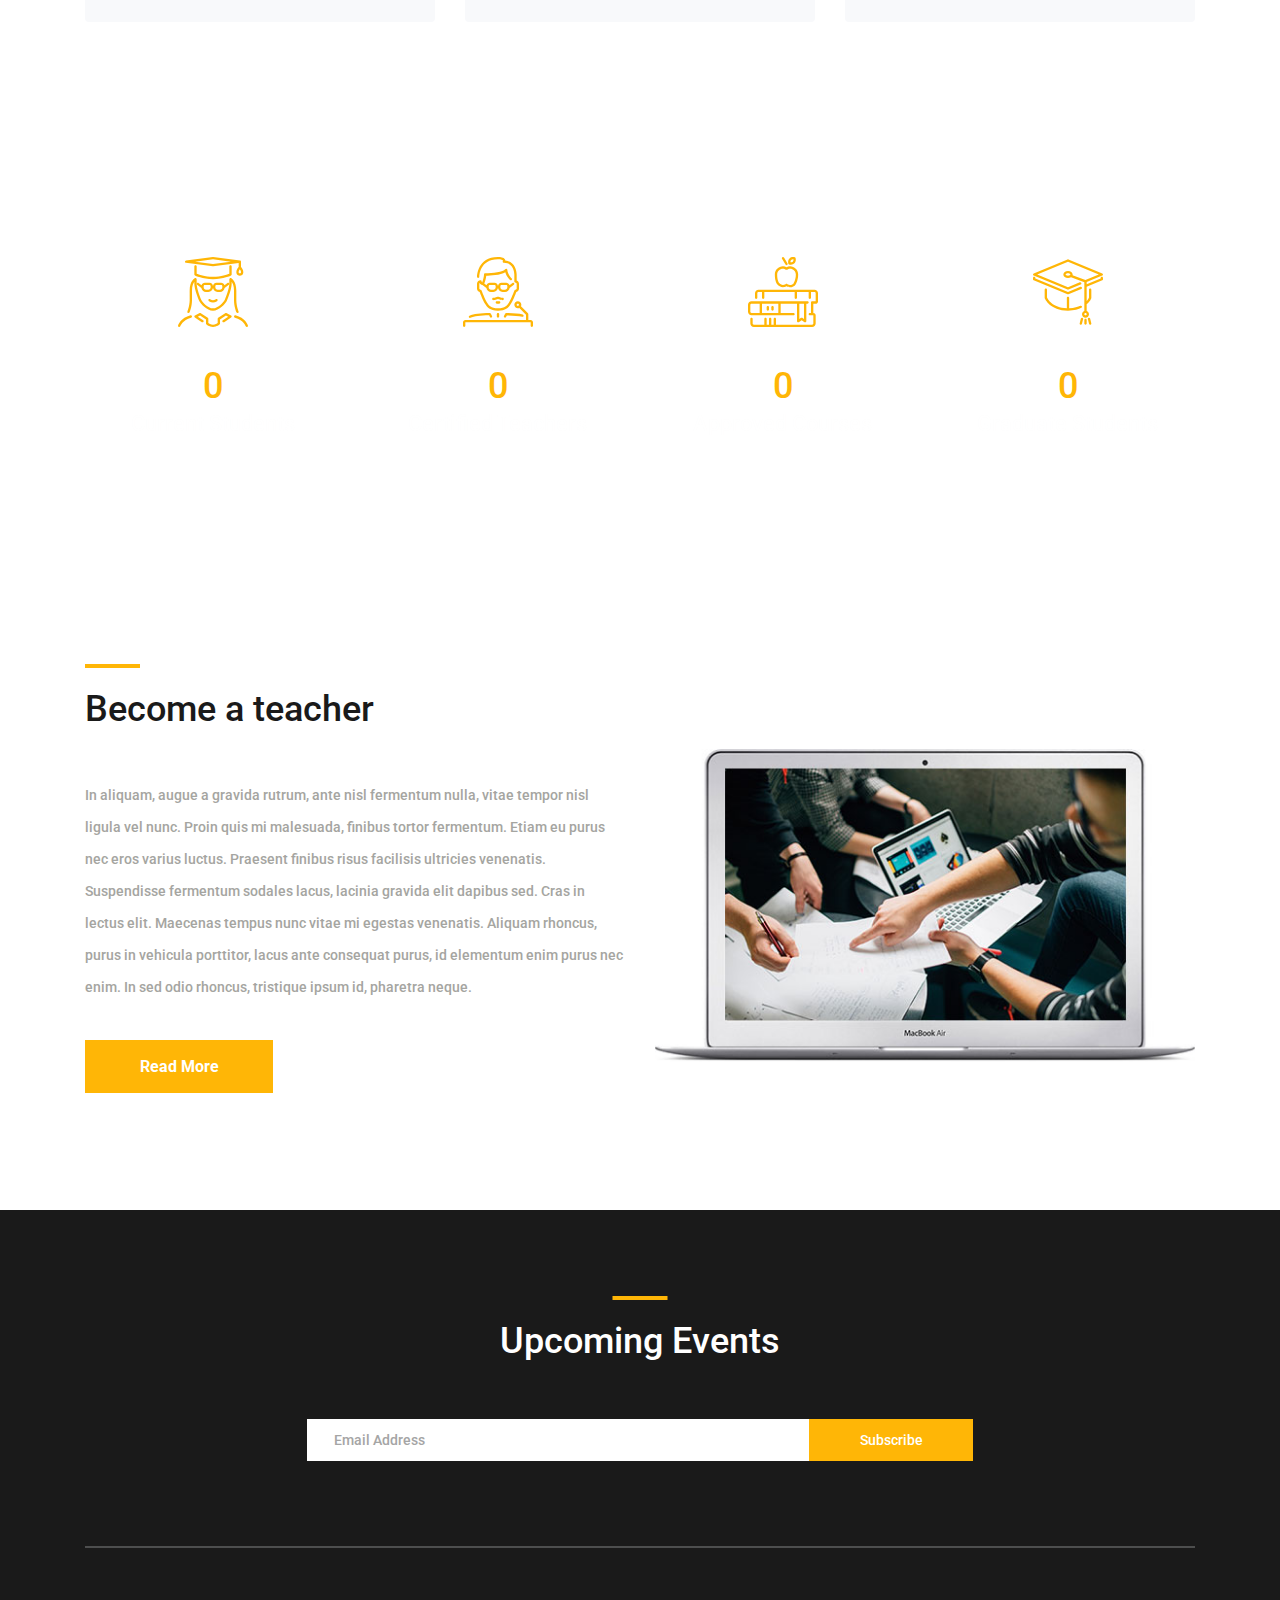
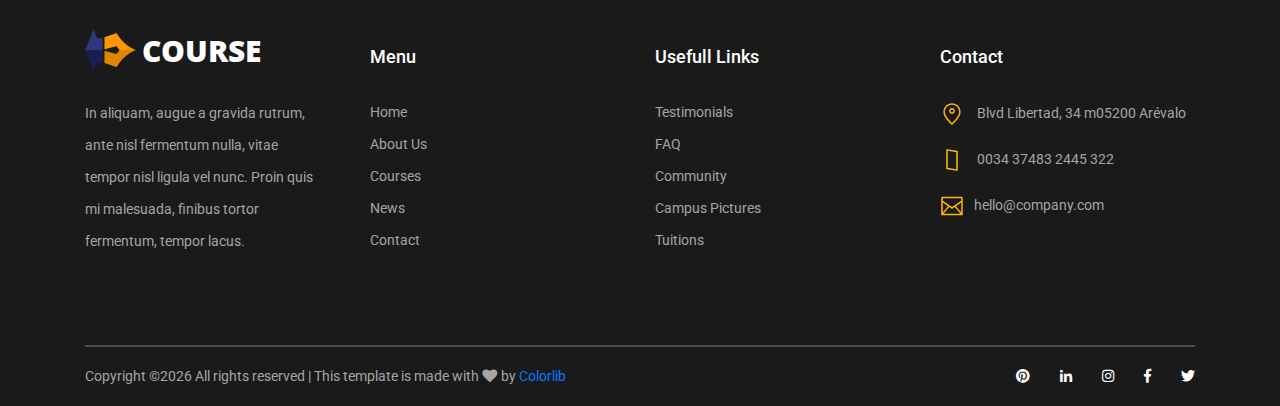
<file: teachers.html>
<!DOCTYPE html>
<html lang="en">
<head>
<title>Course - Teachers</title>
<meta charset="utf-8">
<meta http-equiv="X-UA-Compatible" content="IE=edge">
<meta name="description" content="Course Project">
<meta name="viewport" content="width=device-width, initial-scale=1">
<link rel="stylesheet" type="text/css" href="styles/bootstrap4/bootstrap.min.css">
<link href="plugins/fontawesome-free-5.0.1/css/fontawesome-all.css" rel="stylesheet" type="text/css">
<link rel="stylesheet" type="text/css" href="styles/teachers_styles.css">
<link rel="stylesheet" type="text/css" href="styles/teachers_responsive.css">
</head>
<body>

<div class="super_container">

	<!-- Header -->

	<header class="header d-flex flex-row">
		<div class="header_content d-flex flex-row align-items-center">
			<!-- Logo -->
			<div class="logo_container">
				<div class="logo">
					<img src="images/logo.png" alt="">
					<span>course</span>
				</div>
			</div>

			<!-- Main Navigation -->
			<nav class="main_nav_container">
				<div class="main_nav">
					<ul class="main_nav_list">
						<li class="main_nav_item"><a href="index.html">home</a></li>
						<li class="main_nav_item"><a href="about.html">about us</a></li>
						<li class="main_nav_item"><a href="courses.html">courses</a></li>
						<li class="main_nav_item"><a href="elements.html">elements</a></li>
						<li class="main_nav_item"><a href="news.html">news</a></li>
						<li class="main_nav_item"><a href="contact.html">contact</a></li>
					</ul>
				</div>
			</nav>
		</div>
		<div class="header_side d-flex flex-row justify-content-center align-items-center">
			<img src="images/phone-call.svg" alt="">
			<span>+43 4566 7788 2457</span>
		</div>

		<!-- Hamburger -->
		<div class="hamburger_container">
			<i class="fas fa-bars trans_200"></i>
		</div>

	</header>
	
	<!-- Menu -->
	<div class="menu_container menu_mm">

		<!-- Menu Close Button -->
		<div class="menu_close_container">
			<div class="menu_close"></div>
		</div>

		<!-- Menu Items -->
		<div class="menu_inner menu_mm">
			<div class="menu menu_mm">
				<ul class="menu_list menu_mm">
					<li class="menu_item menu_mm"><a href="index.html">Home</a></li>
					<li class="menu_item menu_mm"><a href="about.html">About us</a></li>
					<li class="menu_item menu_mm"><a href="courses.html">Courses</a></li>
					<li class="menu_item menu_mm"><a href="elements.html">Elements</a></li>
					<li class="menu_item menu_mm"><a href="news.html">News</a></li>
					<li class="menu_item menu_mm"><a href="contact.html">Contact</a></li>
				</ul>

				<!-- Menu Social -->
				
				<div class="menu_social_container menu_mm">
					<ul class="menu_social menu_mm">
						<li class="menu_social_item menu_mm"><a href="#"><i class="fab fa-pinterest"></i></a></li>
						<li class="menu_social_item menu_mm"><a href="#"><i class="fab fa-linkedin-in"></i></a></li>
						<li class="menu_social_item menu_mm"><a href="#"><i class="fab fa-instagram"></i></a></li>
						<li class="menu_social_item menu_mm"><a href="#"><i class="fab fa-facebook-f"></i></a></li>
						<li class="menu_social_item menu_mm"><a href="#"><i class="fab fa-twitter"></i></a></li>
					</ul>
				</div>

				<div class="menu_copyright menu_mm">Colorlib All rights reserved</div>
			</div>

		</div>

	</div>
	
	<!-- Home -->

	<div class="home">
		<div class="home_background_container prlx_parent">
			<div class="home_background prlx" style="background-image:url(images/teachers_background.jpg)"></div>
		</div>
		<div class="home_content">
			<h1>Teachers</h1>
		</div>
	</div>

	<!-- Teachers -->

	<div class="teachers page_section">
		<div class="container">
			<div class="row">
				
				<!-- Teacher -->
				<div class="col-lg-4 teacher">
					<div class="card">
						<div class="card_img">
							<div class="card_plus trans_200 text-center"><a href="#">+</a></div>
							<img class="card-img-top trans_200" src="images/teacher_1.jpg" alt="https://unsplash.com/@michaeldam">
						</div>
						<div class="card-body text-center">
							<div class="card-title"><a href="#">Maria Smith</a></div>
							<div class="card-text">Graphic Designer</div>
							<div class="teacher_social">
								<ul class="menu_social">
									<li class="menu_social_item"><a href="#"><i class="fab fa-pinterest"></i></a></li>
									<li class="menu_social_item"><a href="#"><i class="fab fa-linkedin-in"></i></a></li>
									<li class="menu_social_item"><a href="#"><i class="fab fa-instagram"></i></a></li>
									<li class="menu_social_item"><a href="#"><i class="fab fa-facebook-f"></i></a></li>
									<li class="menu_social_item"><a href="#"><i class="fab fa-twitter"></i></a></li>
								</ul>
							</div>
						</div>
					</div>
				</div>

				<!-- Teacher -->
				<div class="col-lg-4 teacher">
					<div class="card">
						<div class="card_img">
							<div class="card_plus trans_200 text-center"><a href="#">+</a></div>
							<img class="card-img-top trans_200" src="images/teacher_2.jpg" alt="https://unsplash.com/@jcpeacock">
						</div>
						<div class="card-body text-center">
							<div class="card-title"><a href="#">Christian Blue</a></div>
							<div class="card-text">Graphic Designer</div>
							<div class="teacher_social">
								<ul class="menu_social">
									<li class="menu_social_item"><a href="#"><i class="fab fa-pinterest"></i></a></li>
									<li class="menu_social_item"><a href="#"><i class="fab fa-linkedin-in"></i></a></li>
									<li class="menu_social_item"><a href="#"><i class="fab fa-instagram"></i></a></li>
									<li class="menu_social_item"><a href="#"><i class="fab fa-facebook-f"></i></a></li>
									<li class="menu_social_item"><a href="#"><i class="fab fa-twitter"></i></a></li>
								</ul>
							</div>
						</div>
					</div>
				</div>

				<!-- Teacher -->
				<div class="col-lg-4 teacher">
					<div class="card">
						<div class="card_img">
							<div class="card_plus trans_200 text-center"><a href="#">+</a></div>
							<img class="card-img-top trans_200" src="images/teacher_3.jpg" alt="https://unsplash.com/photos/n8jeOSxCRfQ">
						</div>
						<div class="card-body text-center">
							<div class="card-title"><a href="#">James Brown</a></div>
							<div class="card-text">Graphic Designer</div>
							<div class="teacher_social">
								<ul class="menu_social">
									<li class="menu_social_item"><a href="#"><i class="fab fa-pinterest"></i></a></li>
									<li class="menu_social_item"><a href="#"><i class="fab fa-linkedin-in"></i></a></li>
									<li class="menu_social_item"><a href="#"><i class="fab fa-instagram"></i></a></li>
									<li class="menu_social_item"><a href="#"><i class="fab fa-facebook-f"></i></a></li>
									<li class="menu_social_item"><a href="#"><i class="fab fa-twitter"></i></a></li>
								</ul>
							</div>
						</div>
					</div>
				</div>

				<!-- Teacher -->
				<div class="col-lg-4 teacher">
					<div class="card">
						<div class="card_img">
							<div class="card_plus trans_200 text-center"><a href="#">+</a></div>
							<img class="card-img-top trans_200" src="images/teacher_4.jpg" alt="https://unsplash.com/@seteales">
						</div>
						<div class="card-body text-center">
							<div class="card-title"><a href="#">Julie Denver</a></div>
							<div class="card-text">Graphic Designer</div>
							<div class="teacher_social">
								<ul class="menu_social">
									<li class="menu_social_item"><a href="#"><i class="fab fa-pinterest"></i></a></li>
									<li class="menu_social_item"><a href="#"><i class="fab fa-linkedin-in"></i></a></li>
									<li class="menu_social_item"><a href="#"><i class="fab fa-instagram"></i></a></li>
									<li class="menu_social_item"><a href="#"><i class="fab fa-facebook-f"></i></a></li>
									<li class="menu_social_item"><a href="#"><i class="fab fa-twitter"></i></a></li>
								</ul>
							</div>
						</div>
					</div>
				</div>

				<!-- Teacher -->
				<div class="col-lg-4 teacher">
					<div class="card">
						<div class="card_img">
							<div class="card_plus trans_200 text-center"><a href="#">+</a></div>
							<img class="card-img-top trans_200" src="images/teacher_5.jpg" alt="https://unsplash.com/@jaredsluyter">
						</div>
						<div class="card-body text-center">
							<div class="card-title"><a href="#">Julie Denver</a></div>
							<div class="card-text">Graphic Designer</div>
							<div class="teacher_social">
								<ul class="menu_social">
									<li class="menu_social_item"><a href="#"><i class="fab fa-pinterest"></i></a></li>
									<li class="menu_social_item"><a href="#"><i class="fab fa-linkedin-in"></i></a></li>
									<li class="menu_social_item"><a href="#"><i class="fab fa-instagram"></i></a></li>
									<li class="menu_social_item"><a href="#"><i class="fab fa-facebook-f"></i></a></li>
									<li class="menu_social_item"><a href="#"><i class="fab fa-twitter"></i></a></li>
								</ul>
							</div>
						</div>
					</div>
				</div>

				<!-- Teacher -->
				<div class="col-lg-4 teacher">
					<div class="card">
						<div class="card_img">
							<div class="card_plus trans_200 text-center"><a href="#">+</a></div>
							<img class="card-img-top trans_200" src="images/teacher_6.jpg" alt="https://unsplash.com/@mehdizadeh">
						</div>
						<div class="card-body text-center">
							<div class="card-title"><a href="#">Julie Denver</a></div>
							<div class="card-text">Graphic Designer</div>
							<div class="teacher_social">
								<ul class="menu_social">
									<li class="menu_social_item"><a href="#"><i class="fab fa-pinterest"></i></a></li>
									<li class="menu_social_item"><a href="#"><i class="fab fa-linkedin-in"></i></a></li>
									<li class="menu_social_item"><a href="#"><i class="fab fa-instagram"></i></a></li>
									<li class="menu_social_item"><a href="#"><i class="fab fa-facebook-f"></i></a></li>
									<li class="menu_social_item"><a href="#"><i class="fab fa-twitter"></i></a></li>
								</ul>
							</div>
						</div>
					</div>
				</div>

			</div>
		</div>
	</div>

	<!-- Milestones -->

	<div class="milestones">
		<div class="milestones_background" style="background-image:url(images/milestones_background.jpg)"></div>

		<div class="container">
			<div class="row">
				
				<!-- Milestone -->
				<div class="col-lg-3 milestone_col">
					<div class="milestone text-center">
						<div class="milestone_icon"><img src="images/milestone_1.svg" alt="https://www.flaticon.com/authors/zlatko-najdenovski"></div>
						<div class="milestone_counter" data-end-value="750">0</div>
						<div class="milestone_text">Current Students</div>
					</div>
				</div>

				<!-- Milestone -->
				<div class="col-lg-3 milestone_col">
					<div class="milestone text-center">
						<div class="milestone_icon"><img src="images/milestone_2.svg" alt="https://www.flaticon.com/authors/zlatko-najdenovski"></div>
						<div class="milestone_counter" data-end-value="120">0</div>
						<div class="milestone_text">Certified Teachers</div>
					</div>
				</div>

				<!-- Milestone -->
				<div class="col-lg-3 milestone_col">
					<div class="milestone text-center">
						<div class="milestone_icon"><img src="images/milestone_3.svg" alt="https://www.flaticon.com/authors/zlatko-najdenovski"></div>
						<div class="milestone_counter" data-end-value="39">0</div>
						<div class="milestone_text">Approved Courses</div>
					</div>
				</div>

				<!-- Milestone -->
				<div class="col-lg-3 milestone_col">
					<div class="milestone text-center">
						<div class="milestone_icon"><img src="images/milestone_4.svg" alt="https://www.flaticon.com/authors/zlatko-najdenovski"></div>
						<div class="milestone_counter" data-end-value="3500" data-sign-before="+">0</div>
						<div class="milestone_text">Graduate Students</div>
					</div>
				</div>

			</div>
		</div>
	</div>

	<!-- Become -->

	<div class="become">
		<div class="container">
			<div class="row row-eq-height">

				<div class="col-lg-6 order-2 order-lg-1">
					<div class="become_title">
						<h1>Become a teacher</h1>
					</div>
					<p class="become_text">In aliquam, augue a gravida rutrum, ante nisl fermentum nulla, vitae tempor nisl ligula vel nunc. Proin quis mi malesuada, finibus tortor fermentum. Etiam eu purus nec eros varius luctus. Praesent finibus risus facilisis ultricies venenatis. Suspendisse fermentum sodales lacus, lacinia gravida elit dapibus sed. Cras in lectus elit. Maecenas tempus nunc vitae mi egestas venenatis. Aliquam rhoncus, purus in vehicula porttitor, lacus ante consequat purus, id elementum enim purus nec enim. In sed odio rhoncus, tristique ipsum id, pharetra neque.</p>
					<div class="become_button text-center trans_200">
						<a href="#">Read More</a>
					</div>
				</div>

				<div class="col-lg-6 order-1 order-lg-2">
					<div class="become_image">
						<img src="images/become.jpg" alt="">
					</div>
				</div>
				
			</div>
		</div>
	</div>

	<!-- Footer -->

	<footer class="footer">
		<div class="container">
			
			<!-- Newsletter -->

			<div class="newsletter">
				<div class="row">
					<div class="col">
						<div class="section_title text-center">
							<h1>Upcoming Events</h1>
						</div>
					</div>
				</div>

				<div class="row">
					<div class="col text-center">
						<div class="newsletter_form_container mx-auto">
							<form action="post">
								<div class="newsletter_form d-flex flex-md-row flex-column flex-xs-column align-items-center justify-content-center">
									<input id="newsletter_email" class="newsletter_email" type="email" placeholder="Email Address" required="required" data-error="Valid email is required.">
									<button id="newsletter_submit" type="submit" class="newsletter_submit_btn trans_300" value="Submit">Subscribe</button>
								</div>
							</form>
						</div>
					</div>
				</div>

			</div>

			<!-- Footer Content -->

			<div class="footer_content">
				<div class="row">

					<!-- Footer Column - About -->
					<div class="col-lg-3 footer_col">

						<!-- Logo -->
						<div class="logo_container">
							<div class="logo">
								<img src="images/logo.png" alt="">
								<span>course</span>
							</div>
						</div>

						<p class="footer_about_text">In aliquam, augue a gravida rutrum, ante nisl fermentum nulla, vitae tempor nisl ligula vel nunc. Proin quis mi malesuada, finibus tortor fermentum, tempor lacus.</p>

					</div>

					<!-- Footer Column - Menu -->

					<div class="col-lg-3 footer_col">
						<div class="footer_column_title">Menu</div>
						<div class="footer_column_content">
							<ul>
								<li class="footer_list_item"><a href="index.html">Home</a></li>
								<li class="footer_list_item"><a href="about.html">About Us</a></li>
								<li class="footer_list_item"><a href="courses.html">Courses</a></li>
								<li class="footer_list_item"><a href="news.html">News</a></li>
								<li class="footer_list_item"><a href="contact.html">Contact</a></li>
							</ul>
						</div>
					</div>

					<!-- Footer Column - Usefull Links -->

					<div class="col-lg-3 footer_col">
						<div class="footer_column_title">Usefull Links</div>
						<div class="footer_column_content">
							<ul>
								<li class="footer_list_item"><a href="#">Testimonials</a></li>
								<li class="footer_list_item"><a href="#">FAQ</a></li>
								<li class="footer_list_item"><a href="#">Community</a></li>
								<li class="footer_list_item"><a href="#">Campus Pictures</a></li>
								<li class="footer_list_item"><a href="#">Tuitions</a></li>
							</ul>
						</div>
					</div>

					<!-- Footer Column - Contact -->

					<div class="col-lg-3 footer_col">
						<div class="footer_column_title">Contact</div>
						<div class="footer_column_content">
							<ul>
								<li class="footer_contact_item">
									<div class="footer_contact_icon">
										<img src="images/placeholder.svg" alt="https://www.flaticon.com/authors/lucy-g">
									</div>
									Blvd Libertad, 34 m05200 Arévalo
								</li>
								<li class="footer_contact_item">
									<div class="footer_contact_icon">
										<img src="images/smartphone.svg" alt="https://www.flaticon.com/authors/lucy-g">
									</div>
									0034 37483 2445 322
								</li>
								<li class="footer_contact_item">
									<div class="footer_contact_icon">
										<img src="images/envelope.svg" alt="https://www.flaticon.com/authors/lucy-g">
									</div>hello@company.com
								</li>
							</ul>
						</div>
					</div>

				</div>
			</div>

			<!-- Footer Copyright -->

			<div class="footer_bar d-flex flex-column flex-sm-row align-items-center">
				<div class="footer_copyright">
					<span><!-- Link back to Colorlib can't be removed. Template is licensed under CC BY 3.0. -->
Copyright &copy;<script>document.write(new Date().getFullYear());</script> All rights reserved | This template is made with <i class="fa fa-heart" aria-hidden="true"></i> by <a href="https://colorlib.com" target="_blank">Colorlib</a>
<!-- Link back to Colorlib can't be removed. Template is licensed under CC BY 3.0. --></span>
				</div>
				<div class="footer_social ml-sm-auto">
					<ul class="menu_social">
						<li class="menu_social_item"><a href="#"><i class="fab fa-pinterest"></i></a></li>
						<li class="menu_social_item"><a href="#"><i class="fab fa-linkedin-in"></i></a></li>
						<li class="menu_social_item"><a href="#"><i class="fab fa-instagram"></i></a></li>
						<li class="menu_social_item"><a href="#"><i class="fab fa-facebook-f"></i></a></li>
						<li class="menu_social_item"><a href="#"><i class="fab fa-twitter"></i></a></li>
					</ul>
				</div>
			</div>

		</div>
	</footer>

</div>

<script src="js/jquery-3.2.1.min.js"></script>
<script src="styles/bootstrap4/popper.js"></script>
<script src="styles/bootstrap4/bootstrap.min.js"></script>
<script src="plugins/greensock/TweenMax.min.js"></script>
<script src="plugins/greensock/TimelineMax.min.js"></script>
<script src="plugins/scrollmagic/ScrollMagic.min.js"></script>
<script src="plugins/greensock/animation.gsap.min.js"></script>
<script src="plugins/greensock/ScrollToPlugin.min.js"></script>
<script src="plugins/scrollTo/jquery.scrollTo.min.js"></script>
<script src="plugins/easing/easing.js"></script>
<script src="js/teachers_custom.js"></script>

</body>
</html>
</file>
<file: styles/courses_styles.css>
@charset "utf-8";
/* CSS Document */

/******************************

COLOR PALETTE




[Table of Contents]

1. Fonts
2. Body and some general stuff
3. Header
	3.1 Logo
	3.2 Main Nav
	3.3 Header Side
	3.4 Hamburger
4. Menu
	4.1 Menu Social
	4.2 Menu copyright
5. Home
7. Page Section
8. Buttons
9. Popular
10. Footer
	10.1 Newsletter
	10.2 Footer Content
	10.3 Footer Copyright


******************************/

/***********
1. Fonts
***********/

@import url('https://fonts.googleapis.com/css?family=Open+Sans:400,600,700,800|Roboto:400,500,700');

/*********************************
2. Body and some general stuff
*********************************/

*
{
	margin: 0;
	padding: 0;
	-webkit-font-smoothing: antialiased;
	-webkit-text-shadow: rgba(0,0,0,.01) 0 0 1px;
	text-shadow: rgba(0,0,0,.01) 0 0 1px;
}
body
{
	font-family: 'Roboto', sans-serif;
	font-size: 14px;
	font-weight: 400;
	background: #FFFFFF;
	color: #a5a5a5;
}
div
{
	display: block;
	position: relative;
	-webkit-box-sizing: border-box;
    -moz-box-sizing: border-box;
    box-sizing: border-box;
}
ul
{
	list-style: none;
	margin-bottom: 0px;
}
p
{
	font-family: 'Roboto', sans-serif;
	font-size: 14px;
	line-height: 2.29;
	font-weight: 400;
	color: #a5a5a5;
	-webkit-font-smoothing: antialiased;
	-webkit-text-shadow: rgba(0,0,0,.01) 0 0 1px;
	text-shadow: rgba(0,0,0,.01) 0 0 1px;
}
p a
{
	display: inline;
	position: relative;
	color: inherit;
	border-bottom: solid 1px #ffa07f;
	-webkit-transition: all 200ms ease;
	-moz-transition: all 200ms ease;
	-ms-transition: all 200ms ease;
	-o-transition: all 200ms ease;
	transition: all 200ms ease;
}
a, a:hover, a:visited, a:active, a:link
{
	text-decoration: none;
	-webkit-font-smoothing: antialiased;
	-webkit-text-shadow: rgba(0,0,0,.01) 0 0 1px;
	text-shadow: rgba(0,0,0,.01) 0 0 1px;
}
p a:active
{
	position: relative;
	color: #FF6347;
}
p a:hover
{
	color: #FFFFFF;
	background: #ffa07f;
}
p a:hover::after
{
	opacity: 0.2;
}
::selection
{
	background: #FFD266;
	color: #C88E00;
}
p::selection
{
	background: #FFD266;
	color: #C88E00;
}
h1{font-size: 36px;}
h2{font-size: 22px;}
h3{font-size: 18px;}
h4{font-size: 14px;}
h5{font-size: 11px;}
h1, h2, h3, h4, h5, h6
{
	font-family: 'Roboto', sans-serif;
	-webkit-font-smoothing: antialiased;
	-webkit-text-shadow: rgba(0,0,0,.01) 0 0 1px;
	text-shadow: rgba(0,0,0,.01) 0 0 1px;
}
h1::selection, 
h2::selection, 
h3::selection, 
h4::selection, 
h5::selection, 
h6::selection
{
	
}
::-webkit-input-placeholder
{
	font-size: 14px !important;
	font-weight: 500 !important;
	color: #a5a5a5 !important;
}
:-moz-placeholder /* older Firefox*/
{
	font-size: 14px !important;
	font-weight: 500 !important;
	color: #a5a5a5 !important;
}
::-moz-placeholder /* Firefox 19+ */ 
{
	font-size: 14px !important;
	font-weight: 500 !important;
	color: #a5a5a5 !important;
} 
:-ms-input-placeholder
{ 
	font-size: 14px !important;
	font-weight: 500 !important;
	color: #a5a5a5 !important;
}
::input-placeholder
{
	font-size: 14px !important;
	font-weight: 500 !important;
	color: #a5a5a5 !important;
}
.form-control
{
	color: #db5246;
}
section
{
	display: block;
	position: relative;
	box-sizing: border-box;
}
.clear
{
	clear: both;
}
.clearfix::before, .clearfix::after
{
	content: "";
	display: table;
}
.clearfix::after
{
	clear: both;
}
.clearfix
{
	zoom: 1;
}
.float_left
{
	float: left;
}
.float_right
{
	float: right;
}
.trans_200
{
	-webkit-transition: all 200ms ease;
	-moz-transition: all 200ms ease;
	-ms-transition: all 200ms ease;
	-o-transition: all 200ms ease;
	transition: all 200ms ease;
}
.trans_300
{
	-webkit-transition: all 300ms ease;
	-moz-transition: all 300ms ease;
	-ms-transition: all 300ms ease;
	-o-transition: all 300ms ease;
	transition: all 300ms ease;
}
.trans_400
{
	-webkit-transition: all 400ms ease;
	-moz-transition: all 400ms ease;
	-ms-transition: all 400ms ease;
	-o-transition: all 400ms ease;
	transition: all 400ms ease;
}
.trans_500
{
	-webkit-transition: all 500ms ease;
	-moz-transition: all 500ms ease;
	-ms-transition: all 500ms ease;
	-o-transition: all 500ms ease;
	transition: all 500ms ease;
}
.fill_height
{
	height: 100%;
}
.super_container
{
	width: 100%;
	overflow: hidden;
}
.prlx_parent
{
	overflow: hidden;
}
.prlx
{
	height: 130% !important;
}
.nopadding
{
	padding: 0px !important;
}

/*********************************
3. Header
*********************************/

.header
{
	position: fixed;
	top: 45px;
	left: 50%;
	-webkit-transform: translateX(-50%);
	-moz-transform: translateX(-50%);
	-ms-transform: translateX(-50%);
	-o-transform: translateX(-50%);
	transform: translateX(-50%);
	width: 1318px;
	height: 104px;
	background: #FFFFFF;
	z-index: 10;
	-webkit-transition: all 200ms ease;
	-moz-transition: all 200ms ease;
	-ms-transition: all 200ms ease;
	-o-transition: all 200ms ease;
	transition: all 200ms ease;
}
.header.scrolled
{	
	top: 15px;
}
.header.scrolled .header_content::before
{
	box-shadow: 0px 20px 49px rgba(0,0,0,0.17);
}
.header_content
{
	width: calc(100% - 279px);
	height: 100%;
}
.header_content::before
{
	display: block;
	position: absolute;
	top: 0;
	left: 0;
	width: 100%;
	height: 100%;
	content: '';
	box-shadow: 0px 20px 49px rgba(0,0,0,0.67);
	z-index: -1;
}

/*********************************
3.1 Logo
*********************************/

.logo_container
{
	display: inline-block;
	padding-left: 76px;
}
.logo span
{
	font-family: 'Open Sans', sans-serif;
	font-size: 30px;
	font-weight: 900;
	color: #3a3a3a;
	vertical-align: middle;
	text-transform: uppercase;
	margin-left: 3px;
}

/*********************************
3.2 Main Nav
*********************************/

.main_nav_container
{
	display: inline-block;
	margin-left: auto;
	padding-right: 93px;
}
.main_nav
{
	margin-top: 7px;
}
.main_nav_item
{
	display: inline-block;
	margin-right: 40px;
}
.main_nav_item:last-child
{
	margin-right: 0px;
}
.main_nav_item a
{
	font-family: 'Open Sans', sans-serif;
	font-size: 14px;
	text-transform: uppercase;
	font-weight: 700;
	color: #3a3a3a;
	-webkit-transition: all 200ms ease;
	-moz-transition: all 200ms ease;
	-ms-transition: all 200ms ease;
	-o-transition: all 200ms ease;
	transition: all 200ms ease;
}
.main_nav_item a:hover
{
	color: #ffb606;
}

/*********************************
3.3 Header Side
*********************************/

.header_side
{
	width: 279px;
	height: 100%;
	background: #ffb606;
}
.header_side img
{
	width: 29px;
	height: 29px;
}
.header_side span
{
	display: block;
	position: relative;
	font-size: 18px;
	font-weight: 500;
	color: #FFFFFF;
	padding-left: 12px;
}

/*********************************
3.4 Hamburger
*********************************/

.hamburger_container
{
	position: absolute;
	top: 50%;
	-webkit-transform: translateY(-50%);
	-moz-transform: translateY(-50%);
	-ms-transform: translateY(-50%);
	-o-transform: translateY(-50%);
	transform: translateY(-50%);
	right: 20px;
	display: none;
	cursor: pointer;
}
.hamburger_container i
{
	font-size: 24px;
	padding: 10px;
	color: #3a3a3a;
}
.hamburger_container:hover i
{
	color: #ffb606;
}

/*********************************
4. Menu
*********************************/

.menu_container
{
	position: fixed;
	top: 0;
	right: -50vw;
	width: 50vw;
	height: 100vh;
	background: #FFFFFF;
	z-index: 12;
	-webkit-transition: all 0.6s ease;
	-moz-transition: all 0.6s ease;
	-ms-transition: all 0.6s ease;
	-o-transition: all 0.6s ease;
	transition: all 0.6s ease;
	visibility: hidden;
	opacity: 0;
}
.menu_container.active
{
	visibility: visible;
	opacity: 1;
	right: 0;
}
.menu
{
	position: absolute;
	top:150px;
	left: 0;
	padding-left: 15%;
}
.menu_list
{
	-webkit-transform: translateY(3.5rem);
	-moz-transform: translateY(3.5rem);
	-ms-transform: translateY(3.5rem);
	-o-transform: translateY(3.5rem);
	transform: translateY(3.5rem);
	-webkit-transition: all 200ms ease;
	-moz-transition: all 200ms ease;
	-ms-transition: all 200ms ease;
	-o-transition: all 200ms ease;
	transition: all 1000ms 600ms ease;
	opacity: 0;
}
.menu_container.active .menu_list
{
	-webkit-transform: translateY(0px);
	-moz-transform: translateY(0px);
	-ms-transform: translateY(0px);
	-o-transform: translateY(0px);
	transform: translateY(0px);
	opacity: 1;
}
.menu_item
{
	margin-bottom: 9px;
}
.menu_item a
{
	font-family: 'Open Sans', sans-serif;
	font-size: 36px;
	font-weight: 700;
	color: #3a3a3a;
	-webkit-transition: all 200ms ease;
	-moz-transition: all 200ms ease;
	-ms-transition: all 200ms ease;
	-o-transition: all 200ms ease;
	transition: all 200ms ease;
}
.menu_item a:hover
{
	color: #ffb606;
}
.menu_close_container
{
	position: absolute;
	top: 86px;
	right: 79px;
	width: 21px;
	height: 21px;
	cursor: pointer;
	-webkit-transform: rotate(45deg);
	-moz-transform: rotate(45deg);
	-ms-transform: rotate(45deg);
	-o-transform: rotate(45deg);
	transform: rotate(45deg);
}
.menu_close
{
	top: 9px;
	width: 21px;
	height: 3px;
	background: #3a3a3a;
	-webkit-transition: all 200ms ease;
	-moz-transition: all 200ms ease;
	-ms-transition: all 200ms ease;
	-o-transition: all 200ms ease;
	transition: all 200ms ease;
}
.menu_close::after
{
	display: block;
	position: absolute;
	top: -9px;
	left: 9px;
	content: '';
	width: 3px;
	height: 21px;
	background: #3a3a3a;
	-webkit-transition: all 200ms ease;
	-moz-transition: all 200ms ease;
	-ms-transition: all 200ms ease;
	-o-transition: all 200ms ease;
	transition: all 200ms ease;
}
.menu_close_container:hover .menu_close,
.menu_close_container:hover .menu_close::after
{
	background: #ffb606;
}

/*********************************
4.1 Menu Social
*********************************/

.menu_social_container
{
	margin-top: 100px;
	-webkit-transform: translateY(3.5rem);
	-moz-transform: translateY(3.5rem);
	-ms-transform: translateY(3.5rem);
	-o-transform: translateY(3.5rem);
	transform: translateY(3.5rem);
	-webkit-transition: all 1000ms 1000ms ease;
	-moz-transition: all 1000ms 1000ms ease;
	-ms-transition: all 1000ms 1000ms ease;
	-o-transition: all 1000ms 1000ms ease;
	transition: all 1000ms 1000ms ease;
	opacity: 0;
	padding-left: 4px;
}
.menu_social_item
{
	display: inline-block;
	margin-right: 30px;
}
.menu_social_item a i
{
	color: #3a3a3a;
}
.menu_social_item a i:hover
{
	color: #ffb606;
}
.menu_container.active .menu_social_container
{
	-webkit-transform: translateY(0px);
	-moz-transform: translateY(0px);
	-ms-transform: translateY(0px);
	-o-transform: translateY(0px);
	transform: translateY(0px);
	opacity: 1;
}

/*********************************
4.2 Menu copyright
*********************************/

.menu_copyright
{
	margin-top: 60px;
	-webkit-transform: translateY(3.5rem);
	-moz-transform: translateY(3.5rem);
	-ms-transform: translateY(3.5rem);
	-o-transform: translateY(3.5rem);
	transform: translateY(3.5rem);
	-webkit-transition: all 1000ms 1200ms ease;
	-moz-transition: all 1000ms 1200ms ease;
	-ms-transition: all 1000ms 1200ms ease;
	-o-transition: all 1000ms 1200ms ease;
	transition: all 1000ms 1200ms ease;
	opacity: 0;
	padding-left: 3px;
}
.menu_container.active .menu_copyright
{
	-webkit-transform: translateY(0px);
	-moz-transform: translateY(0px);
	-ms-transform: translateY(0px);
	-o-transform: translateY(0px);
	transform: translateY(0px);
	opacity: 1;
}

/*********************************
5. Home
*********************************/

.home
{
	width: 100%;
	height: 447px;
}
.home_background_container
{
	position: absolute;
	top: 0;
	left: 0;
	width: 100%;
	height: 100%;
}
.home_background
{
	width: 100%;
	height: 100%;
	background-repeat: no-repeat;
	background-size: cover;
	background-position: center center;
}
.home_content
{
	position: absolute;
	left: 50%;
	bottom: 109px;
	-webkit-transform: translateX(-50%);
	-moz-transform: translateX(-50%);
	-ms-transform: translateX(-50%);
	-o-transform: translateX(-50%);
	transform: translateX(-50%);
	background: #ffb606;
	padding-top: 24px;
	padding-bottom: 18px;
	padding-left: 39px;
	padding-right: 42px;
}
.home_content h1
{
	font-size: 72px;
	font-weight: 400;
	color: #FFFFFF;
	line-height: 0.5;
}

/*********************************
5.1 Hero Slider
*********************************/



/*********************************
7. Page Section
*********************************/

.page_section
{
	padding-top: 117px;
	padding-bottom: 117px;
}
.section_title
{

}
.section_title h1
{
	display: block;
	color: #1a1a1a;
	font-weight: 500;
	padding-top: 24px;
}
.section_title h1::before
{
	display: block;
	position: absolute;
	top: 0;
	left: 50%;
	-webkit-transform: translateX(-50%);
	-moz-transform: translateX(-50%);
	-ms-transform: translateX(-50%);
	-o-transform: translateX(-50%);
	transform: translateX(-50%);
	width: 55px;
	height: 4px;
	content: '';
	background: #ffb606;
}

/*********************************
8. Buttons
*********************************/

.button
{
	cursor: pointer;
}
.button:hover
{
	box-shadow: 0px 10px 20px rgba(0,0,0,0.2);
}
.button a
{
	font-size: 14px;
	line-height: 48px;
	font-weight: 700;
	text-transform: uppercase;
}
.button_1
{
	width: 202px;
	height: 48px;
}

/*********************************
9. Popular
*********************************/

.popular
{

}
.course_boxes
{
	margin-top: 68px;
}
.course_box
{
	margin-bottom: 108px;
}
.course_box:nth-last-child(-n+3)
{
	margin-bottom: 0px;
}
.card
{
	display: block;
	background: #f8f9fb;
	border: none;
}
.card-img-top
{
	border-top-left-radius: 0px;
    border-top-right-radius: 0px;
}
.card-body
{
	padding-top: 0px;
	padding-bottom: 10px;
	padding-left: 15px;
	padding-right: 15px;
}
.card-title
{
	margin-top: 30px;
}
.card-title a
{
	font-size: 22px;
	font-weight: 500;
	color: #1a1a1a;
	line-height: 1.2;
}
.card-title a:hover
{
	color: #a5a5a5;
}
.card-text
{
	font-size: 14px;
	font-weight: 500;
	color: #a5a5a5;
	margin-top: -12px;
}
.price_box
{
	width: 100%;
	height: 67px;
	background: #eaebec;
	margin-top: 41px;
	padding-left: 35px;
}
.course_author_image
{
	width: 46px;
	height: 46px;
	border-radius: 50%;
	overflow: hidden;
}
.course_author_name
{
	font-size: 14px;
	font-weight: 500;
	color: #1a1a1a;
	padding-left: 20px;
	margin-top: 7px;
}
.course_author_name span
{
	color: #a5a5a5;
}
.course_price
{
	width: 67px;
	height: 67px;
	background: #ffb606;
	margin-left: auto;
}
.course_price span
{
	color: #FFFFFF;
	font-size: 18px;
	font-weight: 500;
	margin-top: 7px;
}

/*********************************
10. Footer
*********************************/

.footer
{
	width: 100%;
	padding-top: 86px;
	background: #1a1a1a;
}
.footer .section_title h1
{
	color: #FFFFFF;
}

/*********************************
10.1 Newsletter
*********************************/

.newsletter
{
	padding-bottom: 85px;
	border-bottom: solid 2px #4d4e4e;
}
.newsletter_form_container
{
	width: 60%;
	margin-top: 48px;
}
.newsletter_email
{
	width: calc(100% - 164px);
	height: 42px;
	border: none;
	padding-left: 27px;
	font-weight: 500;
	color: #1a1a1a;
}
.newsletter_email:focus
{
	outline: solid 2px #ffb606;
}
.newsletter_submit_btn
{
	width: 164px;
	height: 42px;
	border: none;
	background: #ffb606;
	color: #FFFFFF;
	font-size: 14px;
	font-weight: 500;
	cursor: pointer;
}
.newsletter_submit_btn:focus
{
	border: solid 2px #FFFFFF;
}

/*********************************
10.2 Footer Content
*********************************/

.footer_content 
{
	padding-top: 80px;
	padding-bottom: 83px;
	border-bottom: solid 2px #4d4e4e;
}
.footer_content .logo_container
{
	padding-left: 0px;
}
.footer_content .logo span
{
	color: #FFFFFF;
}
.footer_about_text
{
	margin-top: 24px;
	margin-bottom: 0px;
	padding-right: 20px;
}
.footer_column_title
{
	font-size: 18px;
	font-weight: 500;
	color: #FFFFFF;
	padding-top: 15px;
}
.footer_column_content
{
	margin-top: 32px;
}
.footer_list_item
{
	margin-bottom: 11px;
}
.footer_list_item a
{
	font-size: 14px;
	color: #a5a5a5;
	-webkit-transition: all 200ms ease;
	-moz-transition: all 200ms ease;
	-ms-transition: all 200ms ease;
	-o-transition: all 200ms ease;
	transition: all 200ms ease;
}
.footer_list_item a:hover
{
	color: #ffb606;
}
.footer_contact_item
{
	font-size: 14px;
	font-weight: 400;
	color: #a5a5a5;
	margin-bottom: 22px;
}
.footer_contact_item:last-child
{
	margin-bottom: 0px;
}
.footer_contact_icon
{
	display: inline-block;
	width: 24px;
	height: 24px;
	vertical-align: middle;
	margin-right: 10px;
}
.footer_contact_icon img
{
	width: 100%;
}

/*********************************
10.3 Footer Copyright
*********************************/

.footer_bar
{
	padding-top: 19px;
	padding-bottom: 19px;
}
.footer_social .menu_social_item a i
{
	color: #FFFFFF;
}
.footer_social .menu_social_item a i:hover
{
	color: #ffb606;
}
.footer_social .menu_social_item:last-child
{
	margin-right: 0px;
}
</file>
<file: styles/courses_responsive.css>
@charset "utf-8";
/* CSS Document */

/******************************

[Table of Contents]

1. 1600px
2. 1440px
3. 1280px
4. 1199px
5. 1024px
6. 991px
7. 959px
8. 880px
9. 768px
10. 767px
11. 539px
12. 479px
13. 400px

******************************/

/************
1. 1600px
************/

@media only screen and (max-width: 1600px)
{
	
}

/************
2. 1440px
************/

@media only screen and (max-width: 1440px)
{
	
}

/************
3. 1380px
************/

@media only screen and (max-width: 1380px)
{
	.header
	{
		width: 1200px;
	}
	.header_content
	{
		width: calc(100% - 219px);
	}
	.main_nav_container
	{
		padding-right: 63px;
	}
	.header_side
	{
		width: 219px;
	}
	.header_side span
	{
		font-size: 14px;
	}
	.header_side img
	{
		width: 20px;
		height: 20px;
	}
}

/************
3. 1280px
************/

@media only screen and (max-width: 1280px)
{
	.header
	{
		width: 90%;
	}
	.header_content
	{
		width: 100%;
	}
	.header_side
	{
		display: none !important;
	}
	.main_nav_container
	{
		padding-right: 53px;
	}
	.hero_slide_content h1
	{
		font-size: 56px;
	}
	.card-title
	{
		font-size: 20px;
	}
	.register_content,
	.search_content
	{
		width: 442px;
	}
}

/************
4. 1199px
************/

@media only screen and (max-width: 1199px)
{
	.hero_box
	{
		padding-left: 20px;
	}
}

/************
4. 1100px
************/

@media only screen and (max-width: 1100px)
{
	
}

/************
5. 1024px
************/

@media only screen and (max-width: 1024px)
{
	.main_nav_item
	{
		margin-right: 33px;
	}
}

/************
6. 991px
************/

@media only screen and (max-width: 991px)
{
	.main_nav_container
	{
		display: none;
	}
	.logo_container
	{
		padding-left: 30px;
	}
	.hamburger_container
	{
		display: block;
	}
	.hero_slide_content h1
	{
		font-size: 48px;
	}
	.hero_boxes
	{
		width: 100%;
		height: auto;
		padding-top: 117px;
	}
	.hero_boxes_inner
	{
		position: relative;
		top: auto;
		left: auto;
	}
	.hero_box
	{
		padding-left: 50px;
	}
	.hero_box_col
	{
		margin-bottom: 30px;
	}
	.hero_box_col:last-child
	{
		margin-bottom: 0px;
	}
	.course_box
	{
		margin-bottom: 80px;
	}
	.course_box:nth-last-child(-n+3)
	{
		margin-bottom: 80px;
	}
	.course_box:last-child
	{
		margin-bottom: 0px !important;
	}
	.search_section
	{
		padding-top: 156px;
		padding-bottom: 161px;
	}
	.register_content,
	.search_content
	{
		width: 75%;
	}
	.testimonials_slider_container
	{
		padding-left: 0px;
		padding-right: 0px;
	}
	.event_date
	{
		margin-top: 30px;
	}
	.event_name
	{
		margin-top: 17px;
	}
	.event_content p
	{
		margin-bottom: 0px;
	}
	.newsletter_form_container
	{
		width: 90%;
	}
	.footer_col
	{
		margin-bottom: 30px;
	}
	.footer_col:last-child
	{
		margin-bottom: 0px;
	}
}

/************
7. 959px
************/

@media only screen and (max-width: 959px)
{
	
}

/************
8. 880px
************/

@media only screen and (max-width: 880px)
{
	
}

/************
9. 768px
************/

@media only screen and (max-width: 768px)
{
	
}

/************
10. 767px
************/

@media only screen and (max-width: 767px)
{
	.menu_container
	{
		right: -100vw;
		width: 100vw;
		height: 100vh;
	}
	.newsletter_email
	{
		width: 100%;
	}
	.newsletter_submit_btn
	{
		margin-top: 15px;
	}
}

/************
11. 575px
************/

@media only screen and (max-width: 575px)
{
	h1{font-size: 24px;}
	p{font-size:13px;}
	.header
	{
		height: 74px;
	}
	.logo_container
	{
		padding-left: 15px;
	}
	.logo img
	{
		width: 30px;
	}
	.logo span
	{
		font-size: 16px;
	}
	.hamburger_container
	{
		right: 5px;
	}
	.menu
	{
		top: 70px;
	}
	.menu_item
	{
		margin-bottom: 0px;
	}
	.menu_item a
	{
		font-size: 24px;
	}
	.menu_copyright
	{
		display: none;
	}
	.menu_social_container
	{
		margin-top: 50px;
	}
	.menu_close_container
	{
		right: 30px;
		top: 34px;
	}
	.home
	{
		height: 372px;
	}
	.home_content
	{
		padding-top: 17px;
	    padding-bottom: 11px;
	    padding-left: 22px;
	    padding-right: 24px;
	}
	.home_content h1
	{
		font-size: 30px;
	}
	.card-title
	{
		margin-top: 30px;
	}
	.card-title a
	{
		font-size: 20px;
	}
	.card-text
	{
		font-size: 13px;
	}
	.price_box
	{
		margin-top: 37px;
	}
	.register_section,
	.search_section
	{
		padding-top: 115px;
		padding-bottom: 120px;
	}
	.register_content,
	.search_content
	{
		width: 100%;
		padding-left: 15px;
		padding-right: 15px;
	}
	.register_text
	{
		margin-top: 25px;
	}
	.register_button
	{
		margin-top: 53px;
	}
	.testimonials_slider .owl-dots
	{
		display: none !important;
	}
	.testimonials_item
	{
		padding-bottom: 0px;
	}
	.event_date
	{
		width: 100px;
		height: 100px;
	}
	.event_day
	{
		font-size: 36px;
	}
	.event_month
	{
		font-size: 14px;
	}
	.event_name
	{
		margin-top: 5px;
	}
	.footer_bar
	{
		padding-top: 49px;
		padding-bottom: 52px;
	}
	.footer_social
	{
		margin-top: 20px;
	}
	.footer_copyright span
	{
		font-size: 13px;
	}
}

/************
11. 539px
************/

@media only screen and (max-width: 539px)
{
	
}

/************
12. 480px
************/

@media only screen and (max-width: 480px)
{
	
}

/************
13. 479px
************/

@media only screen and (max-width: 479px)
{
	.header
	{
		height: 60px;
		top: 15px;
	}
	.hero_slide_content h1
	{
		font-size: 28px;
	}
	.hero_slide_content h1 span
	{
		padding-left: 5px;
		padding-right: 5px;
		margin-left: 0px;
		margin-right: 0px;
	}
	.hero_boxes
	{
		padding-top: 80px;
	}
	.hero_box
	{
		padding-left: 15px;
		height: 120px;
	}
	.hero_box_content
	{
		padding-top: 6px;
	}
	.hero_box img
	{
		width: 45px;
	}
	.hero_box_title
	{
		font-size: 18px;
		margin-bottom: 3px;
	}
	.hero_box_link
	{
		font-size: 10px;
	}
}

/************
14. 400px
************/

@media only screen and (max-width: 400px)
{
	
}
</file>
<file: styles/elements_styles.css>
@charset "utf-8";
/* CSS Document */

/******************************

[Table of Contents]

1. Fonts
2. Body and some general stuff
3. Header
	3.1 Logo
	3.2 Main Nav
	3.3 Header Side
	3.4 Hamburger
4. Menu
	4.1 Menu Social
	4.2 Menu copyright
5. Home
7. Page Section
8. Elements
	8.1 Buttons
	8.2 Progress Bars
	8.3 Accordions
	8.4 Loaders
	8.5 Milestones
	8.6 Icon Boxes
9. Footer
	9.1 Footer Copyright


******************************/

/***********
1. Fonts
***********/

@import url('https://fonts.googleapis.com/css?family=Open+Sans:400,600,700,800|Roboto:400,500,700');

/*********************************
2. Body and some general stuff
*********************************/

*
{
	margin: 0;
	padding: 0;
	-webkit-font-smoothing: antialiased;
	-webkit-text-shadow: rgba(0,0,0,.01) 0 0 1px;
	text-shadow: rgba(0,0,0,.01) 0 0 1px;
}
body
{
	font-family: 'Roboto', sans-serif;
	font-size: 14px;
	font-weight: 400;
	background: #FFFFFF;
	color: #a5a5a5;
}
div
{
	display: block;
	position: relative;
	-webkit-box-sizing: border-box;
    -moz-box-sizing: border-box;
    box-sizing: border-box;
}
ul
{
	list-style: none;
	margin-bottom: 0px;
}
p
{
	font-family: 'Roboto', sans-serif;
	font-size: 14px;
	line-height: 2.29;
	font-weight: 400;
	color: #a5a5a5;
	-webkit-font-smoothing: antialiased;
	-webkit-text-shadow: rgba(0,0,0,.01) 0 0 1px;
	text-shadow: rgba(0,0,0,.01) 0 0 1px;
}
p a
{
	display: inline;
	position: relative;
	color: inherit;
	border-bottom: solid 1px #ffa07f;
	-webkit-transition: all 200ms ease;
	-moz-transition: all 200ms ease;
	-ms-transition: all 200ms ease;
	-o-transition: all 200ms ease;
	transition: all 200ms ease;
}
a, a:hover, a:visited, a:active, a:link
{
	text-decoration: none;
	-webkit-font-smoothing: antialiased;
	-webkit-text-shadow: rgba(0,0,0,.01) 0 0 1px;
	text-shadow: rgba(0,0,0,.01) 0 0 1px;
}
p a:active
{
	position: relative;
	color: #FF6347;
}
p a:hover
{
	color: #FFFFFF;
	background: #ffa07f;
}
p a:hover::after
{
	opacity: 0.2;
}
::selection
{
	background: #FFD266;
	color: #C88E00;
}
p::selection
{
	background: #FFD266;
	color: #C88E00;
}
h1{font-size: 36px;}
h2{font-size: 22px;}
h3{font-size: 18px;}
h4{font-size: 14px;}
h5{font-size: 11px;}
h1, h2, h3, h4, h5, h6
{
	font-family: 'Roboto', sans-serif;
	-webkit-font-smoothing: antialiased;
	-webkit-text-shadow: rgba(0,0,0,.01) 0 0 1px;
	text-shadow: rgba(0,0,0,.01) 0 0 1px;
}
h1::selection, 
h2::selection, 
h3::selection, 
h4::selection, 
h5::selection, 
h6::selection
{
	
}
::-webkit-input-placeholder
{
	font-size: 14px !important;
	font-weight: 500 !important;
	color: #a5a5a5 !important;
}
:-moz-placeholder /* older Firefox*/
{
	font-size: 14px !important;
	font-weight: 500 !important;
	color: #a5a5a5 !important;
}
::-moz-placeholder /* Firefox 19+ */ 
{
	font-size: 14px !important;
	font-weight: 500 !important;
	color: #a5a5a5 !important;
} 
:-ms-input-placeholder
{ 
	font-size: 14px !important;
	font-weight: 500 !important;
	color: #a5a5a5 !important;
}
::input-placeholder
{
	font-size: 14px !important;
	font-weight: 500 !important;
	color: #a5a5a5 !important;
}
.form-control
{
	color: #db5246;
}
section
{
	display: block;
	position: relative;
	box-sizing: border-box;
}
.clear
{
	clear: both;
}
.clearfix::before, .clearfix::after
{
	content: "";
	display: table;
}
.clearfix::after
{
	clear: both;
}
.clearfix
{
	zoom: 1;
}
.float_left
{
	float: left;
}
.float_right
{
	float: right;
}
.trans_200
{
	-webkit-transition: all 200ms ease;
	-moz-transition: all 200ms ease;
	-ms-transition: all 200ms ease;
	-o-transition: all 200ms ease;
	transition: all 200ms ease;
}
.trans_300
{
	-webkit-transition: all 300ms ease;
	-moz-transition: all 300ms ease;
	-ms-transition: all 300ms ease;
	-o-transition: all 300ms ease;
	transition: all 300ms ease;
}
.trans_400
{
	-webkit-transition: all 400ms ease;
	-moz-transition: all 400ms ease;
	-ms-transition: all 400ms ease;
	-o-transition: all 400ms ease;
	transition: all 400ms ease;
}
.trans_500
{
	-webkit-transition: all 500ms ease;
	-moz-transition: all 500ms ease;
	-ms-transition: all 500ms ease;
	-o-transition: all 500ms ease;
	transition: all 500ms ease;
}
.fill_height
{
	height: 100%;
}
.super_container
{
	width: 100%;
	overflow: hidden;
}
.prlx_parent
{
	overflow: hidden;
}
.prlx
{
	height: 130% !important;
}
.nopadding
{
	padding: 0px !important;
}

/*********************************
3. Header
*********************************/

.header
{
	position: fixed;
	top: 45px;
	left: 50%;
	-webkit-transform: translateX(-50%);
	-moz-transform: translateX(-50%);
	-ms-transform: translateX(-50%);
	-o-transform: translateX(-50%);
	transform: translateX(-50%);
	width: 1318px;
	height: 104px;
	background: #FFFFFF;
	z-index: 10;
	-webkit-transition: all 200ms ease;
	-moz-transition: all 200ms ease;
	-ms-transition: all 200ms ease;
	-o-transition: all 200ms ease;
	transition: all 200ms ease;
}
.header.scrolled
{	
	top: 15px;
}
.header.scrolled .header_content::before
{
	box-shadow: 0px 20px 49px rgba(0,0,0,0.17);
}
.header_content
{
	width: calc(100% - 279px);
	height: 100%;
}
.header_content::before
{
	display: block;
	position: absolute;
	top: 0;
	left: 0;
	width: 100%;
	height: 100%;
	content: '';
	box-shadow: 0px 20px 49px rgba(0,0,0,0.67);
	z-index: -1;
}

/*********************************
3.1 Logo
*********************************/

.logo_container
{
	display: inline-block;
	padding-left: 76px;
}
.logo span
{
	font-family: 'Open Sans', sans-serif;
	font-size: 30px;
	font-weight: 900;
	color: #3a3a3a;
	vertical-align: middle;
	text-transform: uppercase;
	margin-left: 3px;
}

/*********************************
3.2 Main Nav
*********************************/

.main_nav_container
{
	display: inline-block;
	margin-left: auto;
	padding-right: 93px;
}
.main_nav
{
	margin-top: 7px;
}
.main_nav_item
{
	display: inline-block;
	margin-right: 40px;
}
.main_nav_item:last-child
{
	margin-right: 0px;
}
.main_nav_item a
{
	font-family: 'Open Sans', sans-serif;
	font-size: 14px;
	text-transform: uppercase;
	font-weight: 700;
	color: #3a3a3a;
	-webkit-transition: all 200ms ease;
	-moz-transition: all 200ms ease;
	-ms-transition: all 200ms ease;
	-o-transition: all 200ms ease;
	transition: all 200ms ease;
}
.main_nav_item a:hover
{
	color: #ffb606;
}

/*********************************
3.3 Header Side
*********************************/

.header_side
{
	width: 279px;
	height: 100%;
	background: #ffb606;
}
.header_side img
{
	width: 29px;
	height: 29px;
}
.header_side span
{
	display: block;
	position: relative;
	font-size: 18px;
	font-weight: 500;
	color: #FFFFFF;
	padding-left: 12px;
}

/*********************************
3.4 Hamburger
*********************************/

.hamburger_container
{
	position: absolute;
	top: 50%;
	-webkit-transform: translateY(-50%);
	-moz-transform: translateY(-50%);
	-ms-transform: translateY(-50%);
	-o-transform: translateY(-50%);
	transform: translateY(-50%);
	right: 20px;
	display: none;
	cursor: pointer;
}
.hamburger_container i
{
	font-size: 24px;
	padding: 10px;
	color: #3a3a3a;
}
.hamburger_container:hover i
{
	color: #ffb606;
}

/*********************************
4. Menu
*********************************/

.menu_container
{
	position: fixed;
	top: 0;
	right: -50vw;
	width: 50vw;
	height: 100vh;
	background: #FFFFFF;
	z-index: 12;
	-webkit-transition: all 0.6s ease;
	-moz-transition: all 0.6s ease;
	-ms-transition: all 0.6s ease;
	-o-transition: all 0.6s ease;
	transition: all 0.6s ease;
	visibility: hidden;
	opacity: 0;
}
.menu_container.active
{
	visibility: visible;
	opacity: 1;
	right: 0;
}
.menu
{
	position: absolute;
	top:150px;
	left: 0;
	padding-left: 15%;
}
.menu_list
{
	-webkit-transform: translateY(3.5rem);
	-moz-transform: translateY(3.5rem);
	-ms-transform: translateY(3.5rem);
	-o-transform: translateY(3.5rem);
	transform: translateY(3.5rem);
	-webkit-transition: all 200ms ease;
	-moz-transition: all 200ms ease;
	-ms-transition: all 200ms ease;
	-o-transition: all 200ms ease;
	transition: all 1000ms 600ms ease;
	opacity: 0;
}
.menu_container.active .menu_list
{
	-webkit-transform: translateY(0px);
	-moz-transform: translateY(0px);
	-ms-transform: translateY(0px);
	-o-transform: translateY(0px);
	transform: translateY(0px);
	opacity: 1;
}
.menu_item
{
	margin-bottom: 9px;
}
.menu_item a
{
	font-family: 'Open Sans', sans-serif;
	font-size: 36px;
	font-weight: 700;
	color: #3a3a3a;
	-webkit-transition: all 200ms ease;
	-moz-transition: all 200ms ease;
	-ms-transition: all 200ms ease;
	-o-transition: all 200ms ease;
	transition: all 200ms ease;
}
.menu_item a:hover
{
	color: #ffb606;
}
.menu_close_container
{
	position: absolute;
	top: 86px;
	right: 79px;
	width: 21px;
	height: 21px;
	cursor: pointer;
	-webkit-transform: rotate(45deg);
	-moz-transform: rotate(45deg);
	-ms-transform: rotate(45deg);
	-o-transform: rotate(45deg);
	transform: rotate(45deg);
}
.menu_close
{
	top: 9px;
	width: 21px;
	height: 3px;
	background: #3a3a3a;
	-webkit-transition: all 200ms ease;
	-moz-transition: all 200ms ease;
	-ms-transition: all 200ms ease;
	-o-transition: all 200ms ease;
	transition: all 200ms ease;
}
.menu_close::after
{
	display: block;
	position: absolute;
	top: -9px;
	left: 9px;
	content: '';
	width: 3px;
	height: 21px;
	background: #3a3a3a;
	-webkit-transition: all 200ms ease;
	-moz-transition: all 200ms ease;
	-ms-transition: all 200ms ease;
	-o-transition: all 200ms ease;
	transition: all 200ms ease;
}
.menu_close_container:hover .menu_close,
.menu_close_container:hover .menu_close::after
{
	background: #ffb606;
}

/*********************************
4.1 Menu Social
*********************************/

.menu_social_container
{
	margin-top: 100px;
	-webkit-transform: translateY(3.5rem);
	-moz-transform: translateY(3.5rem);
	-ms-transform: translateY(3.5rem);
	-o-transform: translateY(3.5rem);
	transform: translateY(3.5rem);
	-webkit-transition: all 1000ms 1000ms ease;
	-moz-transition: all 1000ms 1000ms ease;
	-ms-transition: all 1000ms 1000ms ease;
	-o-transition: all 1000ms 1000ms ease;
	transition: all 1000ms 1000ms ease;
	opacity: 0;
	padding-left: 4px;
}
.menu_social_item
{
	display: inline-block;
	margin-right: 27px;
}
.menu_social_item:last-child
{
	margin-right: 0px;
}
.menu_social_item a i
{
	color: #3a3a3a;
}
.menu_social_item a i:hover
{
	color: #ffb606;
}
.menu_container.active .menu_social_container
{
	-webkit-transform: translateY(0px);
	-moz-transform: translateY(0px);
	-ms-transform: translateY(0px);
	-o-transform: translateY(0px);
	transform: translateY(0px);
	opacity: 1;
}

/*********************************
4.2 Menu copyright
*********************************/

.menu_copyright
{
	margin-top: 60px;
	-webkit-transform: translateY(3.5rem);
	-moz-transform: translateY(3.5rem);
	-ms-transform: translateY(3.5rem);
	-o-transform: translateY(3.5rem);
	transform: translateY(3.5rem);
	-webkit-transition: all 1000ms 1200ms ease;
	-moz-transition: all 1000ms 1200ms ease;
	-ms-transition: all 1000ms 1200ms ease;
	-o-transition: all 1000ms 1200ms ease;
	transition: all 1000ms 1200ms ease;
	opacity: 0;
	padding-left: 3px;
}
.menu_container.active .menu_copyright
{
	-webkit-transform: translateY(0px);
	-moz-transform: translateY(0px);
	-ms-transform: translateY(0px);
	-o-transform: translateY(0px);
	transform: translateY(0px);
	opacity: 1;
}

/*********************************
5. Home
*********************************/

.home
{
	width: 100%;
	height: 447px;
}
.home_background_container
{
	position: absolute;
	top: 0;
	left: 0;
	width: 100%;
	height: 100%;
}
.home_background
{
	width: 100%;
	height: 100%;
	background-repeat: no-repeat;
	background-size: cover;
	background-position: center center;
}
.home_content
{
	position: absolute;
	left: 50%;
	bottom: 109px;
	-webkit-transform: translateX(-50%);
	-moz-transform: translateX(-50%);
	-ms-transform: translateX(-50%);
	-o-transform: translateX(-50%);
	transform: translateX(-50%);
	background: #ffb606;
	padding-top: 24px;
	padding-bottom: 18px;
	padding-left: 39px;
	padding-right: 42px;
}
.home_content h1
{
	font-size: 72px;
	font-weight: 400;
	color: #FFFFFF;
	line-height: 0.5;
	white-space: nowrap;
}

/*********************************
7. Page Section
*********************************/

.page_section
{
	padding-top: 117px;
	padding-bottom: 117px;
}
.section_title
{

}
.section_title h1
{
	display: block;
	color: #1a1a1a;
	font-weight: 500;
	padding-top: 24px;
}
.section_title h1::before
{
	display: block;
	position: absolute;
	top: 0;
	left: 50%;
	-webkit-transform: translateX(-50%);
	-moz-transform: translateX(-50%);
	-ms-transform: translateX(-50%);
	-o-transform: translateX(-50%);
	transform: translateX(-50%);
	width: 55px;
	height: 4px;
	content: '';
	background: #ffb606;
}

/*********************************
8. Elements
*********************************/

.elements
{
	width: 100%;
	padding-top: 20px;
	padding-bottom: 0px;
}
.elements_title
{
	font-size: 24px;
	font-weight: 500;
	color: #1a1a1a;
}

/*********************************
8.1 Buttons
*********************************/

.buttons_container
{
	margin-top: 107px;
}
.button
{
	display: inline-block;
	width: 188px;
	height: 53px;
	vertical-align: middle;
	margin-right: 9px;
	margin-bottom: 15px;
}
.button:hover
{
	box-shadow: 0px 10px 20px rgba(0,0,0,0.2);
}
.button a
{
	line-height: 53px;
	display: block;
	font-size: 16px;
	font-weight: 700;
}
.button_color_1
{
	background: #ffb606;
}
.button_color_1 a
{
	color: #FFFFFF;
}
.button_color_2
{
	background: #1a1a1a;
}
.button_color_2 a
{
	color: #FFFFFF;
}
.button_line_1
{
	background: transparent;
	border: solid 2px #ffb606;
}
.button_line_1 a
{
	color: #ffb606;
}
.button_line_2
{
	background: transparent;
	border: solid 2px #1a1a1a;
}
.button_line_2 a
{
	color: #1a1a1a;
}

/*********************************
8.2 Progress Bars
*********************************/

.pbars_accordions
{
	margin-top: 94px;
}
.pbars_accordions_container
{
	padding-top: 50px;
}
.pbar_container
{
	background: #f8f4f4;
	padding-left: 99px;
	padding-right: 97px;
	padding-top: 46px;
	padding-bottom: 45px;
}
.pb_item
{
	margin-bottom: 18px;
}
.pb_item h4
{
	color: #1a1a1a;
	font-weight: 400 !important;
	padding-left: 2px;
	margin-bottom: 13px;
}
.skill_bars
{
	height: 5px;
}

/*********************************
8.3 Accordions
*********************************/

.elements_accordions
{
	
}
.accordion_container
{
	margin-bottom: 15px;
}
.accordion
{
	height: 60px;
	width: 100%;
	background: #f8f4f4;
	
	padding-left: 30px;
	cursor: pointer;
	-webkit-transition: all 200ms ease;
	-moz-transition: all 200ms ease;
	-ms-transition: all 200ms ease;
	-o-transition: all 200ms ease;
	transition: all 200ms ease;
}
.accordion.active
{
	background: #ffb606;
	color: #FFFFFF;
}
.accordion:active
{
	background: #ffb606 !important;
	color: #FFFFFF;
}
.accordion::after
{
	display: -webkit-box;
	display: -moz-box;
	display: -ms-flexbox;
	display: -webkit-flex;
	display: flex;
	flex-direction: column;
	justify-content: center;
	align-items: center;
	position: absolute;
	top: 0;
	right: 0;
	width: 62px;
	height: 100%;
	content: '+';
	background: #ffb606;
	font-size: 14px;
	color: #FFFFFF;
	font-weight: 500;
	-webkit-transition: all 200ms ease;
	-moz-transition: all 200ms ease;
	-ms-transition: all 200ms ease;
	-o-transition: all 200ms ease;
	transition: all 200ms ease;
}
.accordion.active::after
{
	content: '-';
}
.accordion:hover
{
	background: #e4e4e4;
}
.accordion_panel
{
	padding-left: 30px;
	padding-right: 30px;
	max-height: 0;
	overflow: hidden;
	-webkit-transition: all 500ms ease;
	-moz-transition: all 500ms ease;
	-ms-transition: all 500ms ease;
	-o-transition: all 500ms ease;
	transition: all 500ms ease;
}
.accordion_panel p
{
	padding-top: 15px;
}

/*********************************
8.4 Loaders
*********************************/

.loaders
{
	margin-top: 119px;
}
.elements_loaders_container
{
	margin-top: 60px;
}
.loader
{
	width: 195px;
	height: 195px;
	margin: 0 auto;
}
.loader_text
{
	font-size: 16px;
	font-weight: 500;
	color: #1a1a1a;
	margin-top: 26px;
}
.loader .progressbar-text
{
	top: 50% !important;
}
.loader_sub
{
	font-size: 15px;
	font-weight: 400;
	color: #a5a5a5;
	margin-top: 5px;
}

/*********************************
8.5 Milestones
*********************************/

.milestones
{
	width: 100%;
	margin-top: 102px;
}
.milestones_container
{
	width: 100%;
	padding-top: 70px;
	padding-bottom: 107px;
	margin-top: 50px;
}
.milestones_background
{
	position: absolute;
	top: 0;
	left: 0;
	width: 100%;
	height: 100%;
	background-repeat: no-repeat;
	background-size: cover;
	background-position: center center;
	background-attachment: fixed;
}
.milestone
{
	width: 100%;
}
.milestone_icon
{
	display: inline-block;
	width: 70px;
	height: 70px;
}
.milestone_icon img
{
	width: 100%;
}
.milestone_counter
{
	font-size: 36px;
	font-weight: 500;
	color: #ffb606;
	line-height: 1;
	margin-top: 41px;
}
.milestone_text
{
	font-size: 22px;
	font-weight: 500;
	color: #FFFFFF;
	margin-top: 3px;
}

/*********************************
8.6 Icon Boxes
*********************************/

.icon_boxes
{
	margin-top: 112px;
}
.icon_boxes_container
{
	margin-top: 109px;
}
.icon_box
{
	
}
.icon_box h3
{
	font-family: 'Roboto', sans-serif;
	font-size: 22px;
	font-weight: 500;
	color: #1a1a1a;
	margin-bottom: 13px;
}
.icon_box p
{
	font-size: 14px;
	font-weight: 500;
	color: #a5a5a5;
	max-width: 100%;
	margin-bottom: 0px;
}
.icon_container
{
	height: 41px;
	width: auto;
	margin-bottom: 30px;
}
.icon_container img
{
	height: 100%;
}

/*********************************
9. Footer
*********************************/

.footer
{
	width: 100%; 
	padding-top: 86px;
	background: #1a1a1a;
}
.footer .section_title h1
{
	color: #FFFFFF;
}

/*********************************
9.1 Footer Copyright
*********************************/

.footer_bar
{
	padding-top: 19px;
	padding-bottom: 19px;
}
.footer_social .menu_social_item a i
{
	color: #FFFFFF;
}
.footer_social .menu_social_item a i:hover
{
	color: #ffb606;
}
.footer_social .menu_social_item:last-child
{
	margin-right: 0px;
}

/*********************************
15.1 Newsletter
*********************************/

.newsletter
{
	padding-bottom: 85px;
	border-bottom: solid 2px #4d4e4e;
}
.newsletter_form_container
{
	width: 60%;
	margin-top: 48px;
}
.newsletter_email
{
	width: calc(100% - 164px);
	height: 42px;
	border: none;
	padding-left: 27px;
	font-weight: 500;
	color: #1a1a1a;
}
.newsletter_email:focus
{
	outline: solid 2px #ffb606;
}
.newsletter_submit_btn
{
	width: 164px;
	height: 42px;
	border: none;
	background: #ffb606;
	color: #FFFFFF;
	font-size: 14px;
	font-weight: 500;
	cursor: pointer;
}
.newsletter_submit_btn:focus
{
	border: solid 2px #FFFFFF;
}

/*********************************
15.2 Footer Content
*********************************/

.footer_content 
{
	padding-top: 80px;
	padding-bottom: 83px;
	border-bottom: solid 2px #4d4e4e;
}
.footer_content .logo_container
{
	padding-left: 0px;
}
.footer_content .logo span
{
	color: #FFFFFF;
}
.footer_about_text
{
	margin-top: 24px;
	margin-bottom: 0px;
	padding-right: 20px;
}
.footer_column_title
{
	font-size: 18px;
	font-weight: 500;
	color: #FFFFFF;
	padding-top: 15px;
}
.footer_column_content
{
	margin-top: 32px;
}
.footer_list_item
{
	margin-bottom: 11px;
}
.footer_list_item a
{
	font-size: 14px;
	color: #a5a5a5;
	-webkit-transition: all 200ms ease;
	-moz-transition: all 200ms ease;
	-ms-transition: all 200ms ease;
	-o-transition: all 200ms ease;
	transition: all 200ms ease;
}
.footer_list_item a:hover
{
	color: #ffb606;
}
.footer_contact_item
{
	font-size: 14px;
	font-weight: 400;
	color: #a5a5a5;
	margin-bottom: 22px;
}
.footer_contact_item:last-child
{
	margin-bottom: 0px;
}
.footer_contact_icon
{
	display: inline-block;
	width: 24px;
	height: 24px;
	vertical-align: middle;
	margin-right: 10px;
}
.footer_contact_icon img
{
	width: 100%;
}
</file>
<file: styles/elements_responsive.css>
@charset "utf-8";
/* CSS Document */

/******************************

[Table of Contents]

1. 1600px
2. 1440px
3. 1280px
4. 1199px
5. 1024px
6. 991px
7. 959px
8. 880px
9. 768px
10. 767px
11. 539px
12. 479px
13. 400px

******************************/

/************
1. 1600px
************/

@media only screen and (max-width: 1600px)
{
	
}

/************
2. 1440px
************/

@media only screen and (max-width: 1440px)
{
	
}

/************
3. 1380px
************/

@media only screen and (max-width: 1380px)
{
	.header
	{
		width: 1200px;
	}
	.header_content
	{
		width: calc(100% - 219px);
	}
	.main_nav_container
	{
		padding-right: 63px;
	}
	.header_side
	{
		width: 219px;
	}
	.header_side span
	{
		font-size: 14px;
	}
	.header_side img
	{
		width: 20px;
		height: 20px;
	}
}

/************
3. 1280px
************/

@media only screen and (max-width: 1280px)
{
	.header
	{
		width: 90%;
	}
	.header_content
	{
		width: 100%;
	}
	.header_side
	{
		display: none !important;
	}
	.main_nav_container
	{
		padding-right: 53px;
	}
}

/************
4. 1199px
************/

@media only screen and (max-width: 1199px)
{
	
}

/************
4. 1100px
************/

@media only screen and (max-width: 1100px)
{
	
}

/************
5. 1024px
************/

@media only screen and (max-width: 1024px)
{
	.main_nav_item
	{
		margin-right: 33px;
	}
}

/************
6. 991px
************/

@media only screen and (max-width: 991px)
{
	.main_nav_container
	{
		display: none;
	}
	.logo_container
	{
		padding-left: 30px;
	}
	.hamburger_container
	{
		display: block;
	}
	.elements_accordions
	{
		margin-top: 80px;
	}
	.milestone_col
	{
		margin-bottom: 80px;
	}
	.milestone_col:last-child
	{
		margin-bottom: 0px;
	}
	.icon_box
	{
		margin-bottom: 60px;
	}
	.icon_box:last-child
	{
		margin-bottom: 0px;
	}
	.newsletter_form_container
	{
		width: 90%;
	}
	.footer_col
	{
		margin-bottom: 30px;
	}
	.footer_col:last-child
	{
		margin-bottom: 0px;
	}
}

/************
7. 959px
************/

@media only screen and (max-width: 959px)
{
	
}

/************
8. 880px
************/

@media only screen and (max-width: 880px)
{
	
}

/************
9. 768px
************/

@media only screen and (max-width: 768px)
{
	
}

/************
10. 767px
************/

@media only screen and (max-width: 767px)
{
	.menu_container
	{
		right: -100vw;
		width: 100vw;
		height: 100vh;
	}
	.newsletter_email
	{
		width: 100%;
	}
	.newsletter_submit_btn
	{
		margin-top: 15px;
	}
}

/************
11. 575px
************/

@media only screen and (max-width: 575px)
{
	h1{font-size: 24px;}
	p{font-size:13px;}
	.header
	{
		height: 74px;
	}
	.logo_container
	{
		padding-left: 15px;
	}
	.logo img
	{
		width: 30px;
	}
	.logo span
	{
		font-size: 16px;
	}
	.hamburger_container
	{
		right: 5px;
	}
	.menu
	{
		top: 70px;
	}
	.menu_item
	{
		margin-bottom: 0px;
	}
	.menu_item a
	{
		font-size: 24px;
	}
	.menu_copyright
	{
		display: none;
	}
	.menu_social_container
	{
		margin-top: 50px;
	}
	.menu_close_container
	{
		right: 30px;
		top: 34px;
	}
	.home
	{
		height: 372px;
	}
	.home_content
	{
		padding-top: 17px;
	    padding-bottom: 11px;
	    padding-left: 22px;
	    padding-right: 24px;
	}
	.home_content h1
	{
		font-size: 30px;
	}
	.pbar_container
	{
		padding-left: 25px;
		padding-right: 25px;
	}
	.loader_col
	{
		margin-bottom: 60px;
	}
	.loader_col:last-child
	{
		margin-bottom: 0px;
	}
	.loader
	{
		width: 120px;
		height: 120px;
	}
	.pb_item h4
	{
		margin-bottom: 7px;
	}
	.progressbar-text
	{
		top: -27px !important;
		font-size: 14px !important;
	}
	.accordion
	{
		font-size: 13px;
		padding-left: 20px;
		padding-right: 50px;
	}
	.loader_text
	{
		font-size: 14px;
		margin-top: 15px;
	}
	.loader_sub
	{
		font-size: 13px;
		margin-top: 2px;
	}
	.milestone_col
	{
		margin-bottom: 60px;
	}
	.milestone_icon
	{
		width: 50px;
		height: 50px;
	}
	.milestone_counter
	{
		font-size: 30px;
		margin-top: 25px;
	}
	.milestone_text
	{
		font-size: 16px;
	}
	.icon_box p
	{
		font-size: 13px;
	}
	.icon_box h3
	{
		font-size: 20px;
	}
	.footer_bar
	{
		padding-top: 49px;
		padding-bottom: 52px;
	}
	.footer_social
	{
		margin-top: 20px;
	}
	.footer_copyright span
	{
		font-size: 13px;
	}
}

/************
11. 539px
************/

@media only screen and (max-width: 539px)
{
	
}

/************
12. 480px
************/

@media only screen and (max-width: 480px)
{
	
}

/************
13. 479px
************/

@media only screen and (max-width: 479px)
{
	.header
	{
		height: 60px;
		top: 15px;
	}
}

/************
14. 400px
************/

@media only screen and (max-width: 400px)
{
	
}
</file>
<file: styles/news_styles.css>
@charset "utf-8";
/* CSS Document */

/******************************

COLOR PALETTE




[Table of Contents]

1. Fonts
2. Body and some general stuff
3. Header
	3.1 Logo
	3.2 Main Nav
	3.3 Header Side
	3.4 Hamburger
4. Menu
	4.1 Menu Social
	4.2 Menu copyright
5. Home
7. Page Section
8. Buttons
9. News
	9.1 News Page Nav
10. Sidebar
11. Footer
	11.1 Newsletter
	11.2 Footer Content
	11.3 Footer Copyright


******************************/

/***********
1. Fonts
***********/

@import url('https://fonts.googleapis.com/css?family=Open+Sans:400,600,700,800|Roboto:400,500,700');

/*********************************
2. Body and some general stuff
*********************************/

*
{
	margin: 0;
	padding: 0;
	-webkit-font-smoothing: antialiased;
	-webkit-text-shadow: rgba(0,0,0,.01) 0 0 1px;
	text-shadow: rgba(0,0,0,.01) 0 0 1px;
}
body
{
	font-family: 'Roboto', sans-serif;
	font-size: 14px;
	font-weight: 400;
	background: #FFFFFF;
	color: #a5a5a5;
}
div
{
	display: block;
	position: relative;
	-webkit-box-sizing: border-box;
    -moz-box-sizing: border-box;
    box-sizing: border-box;
}
ul
{
	list-style: none;
	margin-bottom: 0px;
}
p
{
	font-family: 'Roboto', sans-serif;
	font-size: 14px;
	line-height: 2.29;
	font-weight: 400;
	color: #a5a5a5;
	-webkit-font-smoothing: antialiased;
	-webkit-text-shadow: rgba(0,0,0,.01) 0 0 1px;
	text-shadow: rgba(0,0,0,.01) 0 0 1px;
}
p a
{
	display: inline;
	position: relative;
	color: inherit;
	border-bottom: solid 1px #ffa07f;
	-webkit-transition: all 200ms ease;
	-moz-transition: all 200ms ease;
	-ms-transition: all 200ms ease;
	-o-transition: all 200ms ease;
	transition: all 200ms ease;
}
a, a:hover, a:visited, a:active, a:link
{
	text-decoration: none;
	-webkit-font-smoothing: antialiased;
	-webkit-text-shadow: rgba(0,0,0,.01) 0 0 1px;
	text-shadow: rgba(0,0,0,.01) 0 0 1px;
}
p a:active
{
	position: relative;
	color: #FF6347;
}
p a:hover
{
	color: #FFFFFF;
	background: #ffa07f;
}
p a:hover::after
{
	opacity: 0.2;
}
::selection
{
	background: #FFD266;
	color: #C88E00;
}
p::selection
{
	background: #FFD266;
	color: #C88E00;
}
h1{font-size: 36px;}
h2{font-size: 22px;}
h3{font-size: 18px;}
h4{font-size: 14px;}
h5{font-size: 11px;}
h1, h2, h3, h4, h5, h6
{
	font-family: 'Roboto', sans-serif;
	-webkit-font-smoothing: antialiased;
	-webkit-text-shadow: rgba(0,0,0,.01) 0 0 1px;
	text-shadow: rgba(0,0,0,.01) 0 0 1px;
}
h1::selection, 
h2::selection, 
h3::selection, 
h4::selection, 
h5::selection, 
h6::selection
{
	
}
::-webkit-input-placeholder
{
	font-size: 14px !important;
	font-weight: 500 !important;
	color: #a5a5a5 !important;
}
:-moz-placeholder /* older Firefox*/
{
	font-size: 14px !important;
	font-weight: 500 !important;
	color: #a5a5a5 !important;
}
::-moz-placeholder /* Firefox 19+ */ 
{
	font-size: 14px !important;
	font-weight: 500 !important;
	color: #a5a5a5 !important;
} 
:-ms-input-placeholder
{ 
	font-size: 14px !important;
	font-weight: 500 !important;
	color: #a5a5a5 !important;
}
::input-placeholder
{
	font-size: 14px !important;
	font-weight: 500 !important;
	color: #a5a5a5 !important;
}
.form-control
{
	color: #db5246;
}
section
{
	display: block;
	position: relative;
	box-sizing: border-box;
}
.clear
{
	clear: both;
}
.clearfix::before, .clearfix::after
{
	content: "";
	display: table;
}
.clearfix::after
{
	clear: both;
}
.clearfix
{
	zoom: 1;
}
.float_left
{
	float: left;
}
.float_right
{
	float: right;
}
.trans_200
{
	-webkit-transition: all 200ms ease;
	-moz-transition: all 200ms ease;
	-ms-transition: all 200ms ease;
	-o-transition: all 200ms ease;
	transition: all 200ms ease;
}
.trans_300
{
	-webkit-transition: all 300ms ease;
	-moz-transition: all 300ms ease;
	-ms-transition: all 300ms ease;
	-o-transition: all 300ms ease;
	transition: all 300ms ease;
}
.trans_400
{
	-webkit-transition: all 400ms ease;
	-moz-transition: all 400ms ease;
	-ms-transition: all 400ms ease;
	-o-transition: all 400ms ease;
	transition: all 400ms ease;
}
.trans_500
{
	-webkit-transition: all 500ms ease;
	-moz-transition: all 500ms ease;
	-ms-transition: all 500ms ease;
	-o-transition: all 500ms ease;
	transition: all 500ms ease;
}
.fill_height
{
	height: 100%;
}
.super_container
{
	width: 100%;
	overflow: hidden;
}
.prlx_parent
{
	overflow: hidden;
}
.prlx
{
	height: 130% !important;
}
.nopadding
{
	padding: 0px !important;
}

/*********************************
3. Header
*********************************/

.header
{
	position: fixed;
	top: 45px;
	left: 50%;
	-webkit-transform: translateX(-50%);
	-moz-transform: translateX(-50%);
	-ms-transform: translateX(-50%);
	-o-transform: translateX(-50%);
	transform: translateX(-50%);
	width: 1318px;
	height: 104px;
	background: #FFFFFF;
	z-index: 10;
	-webkit-transition: all 200ms ease;
	-moz-transition: all 200ms ease;
	-ms-transition: all 200ms ease;
	-o-transition: all 200ms ease;
	transition: all 200ms ease;
}
.header.scrolled
{	
	top: 15px;
}
.header.scrolled .header_content::before
{
	box-shadow: 0px 20px 49px rgba(0,0,0,0.17);
}
.header_content
{
	width: calc(100% - 279px);
	height: 100%;
}
.header_content::before
{
	display: block;
	position: absolute;
	top: 0;
	left: 0;
	width: 100%;
	height: 100%;
	content: '';
	box-shadow: 0px 20px 49px rgba(0,0,0,0.67);
	z-index: -1;
}

/*********************************
3.1 Logo
*********************************/

.logo_container
{
	display: inline-block;
	padding-left: 76px;
}
.logo span
{
	font-family: 'Open Sans', sans-serif;
	font-size: 30px;
	font-weight: 900;
	color: #3a3a3a;
	vertical-align: middle;
	text-transform: uppercase;
	margin-left: 3px;
}

/*********************************
3.2 Main Nav
*********************************/

.main_nav_container
{
	display: inline-block;
	margin-left: auto;
	padding-right: 93px;
}
.main_nav
{
	margin-top: 7px;
}
.main_nav_item
{
	display: inline-block;
	margin-right: 40px;
}
.main_nav_item:last-child
{
	margin-right: 0px;
}
.main_nav_item a
{
	font-family: 'Open Sans', sans-serif;
	font-size: 14px;
	text-transform: uppercase;
	font-weight: 700;
	color: #3a3a3a;
	-webkit-transition: all 200ms ease;
	-moz-transition: all 200ms ease;
	-ms-transition: all 200ms ease;
	-o-transition: all 200ms ease;
	transition: all 200ms ease;
}
.main_nav_item a:hover
{
	color: #ffb606;
}

/*********************************
3.3 Header Side
*********************************/

.header_side
{
	width: 279px;
	height: 100%;
	background: #ffb606;
}
.header_side img
{
	width: 29px;
	height: 29px;
}
.header_side span
{
	display: block;
	position: relative;
	font-size: 18px;
	font-weight: 500;
	color: #FFFFFF;
	padding-left: 12px;
}

/*********************************
3.4 Hamburger
*********************************/

.hamburger_container
{
	position: absolute;
	top: 50%;
	-webkit-transform: translateY(-50%);
	-moz-transform: translateY(-50%);
	-ms-transform: translateY(-50%);
	-o-transform: translateY(-50%);
	transform: translateY(-50%);
	right: 20px;
	display: none;
	cursor: pointer;
}
.hamburger_container i
{
	font-size: 24px;
	padding: 10px;
	color: #3a3a3a;
}
.hamburger_container:hover i
{
	color: #ffb606;
}

/*********************************
4. Menu
*********************************/

.menu_container
{
	position: fixed;
	top: 0;
	right: -50vw;
	width: 50vw;
	height: 100vh;
	background: #FFFFFF;
	z-index: 12;
	-webkit-transition: all 0.6s ease;
	-moz-transition: all 0.6s ease;
	-ms-transition: all 0.6s ease;
	-o-transition: all 0.6s ease;
	transition: all 0.6s ease;
	visibility: hidden;
	opacity: 0;
}
.menu_container.active
{
	visibility: visible;
	opacity: 1;
	right: 0;
}
.menu
{
	position: absolute;
	top:150px;
	left: 0;
	padding-left: 15%;
}
.menu_list
{
	-webkit-transform: translateY(3.5rem);
	-moz-transform: translateY(3.5rem);
	-ms-transform: translateY(3.5rem);
	-o-transform: translateY(3.5rem);
	transform: translateY(3.5rem);
	-webkit-transition: all 200ms ease;
	-moz-transition: all 200ms ease;
	-ms-transition: all 200ms ease;
	-o-transition: all 200ms ease;
	transition: all 1000ms 600ms ease;
	opacity: 0;
}
.menu_container.active .menu_list
{
	-webkit-transform: translateY(0px);
	-moz-transform: translateY(0px);
	-ms-transform: translateY(0px);
	-o-transform: translateY(0px);
	transform: translateY(0px);
	opacity: 1;
}
.menu_item
{
	margin-bottom: 9px;
}
.menu_item a
{
	font-family: 'Open Sans', sans-serif;
	font-size: 36px;
	font-weight: 700;
	color: #3a3a3a;
	-webkit-transition: all 200ms ease;
	-moz-transition: all 200ms ease;
	-ms-transition: all 200ms ease;
	-o-transition: all 200ms ease;
	transition: all 200ms ease;
}
.menu_item a:hover
{
	color: #ffb606;
}
.menu_close_container
{
	position: absolute;
	top: 86px;
	right: 79px;
	width: 21px;
	height: 21px;
	cursor: pointer;
	-webkit-transform: rotate(45deg);
	-moz-transform: rotate(45deg);
	-ms-transform: rotate(45deg);
	-o-transform: rotate(45deg);
	transform: rotate(45deg);
}
.menu_close
{
	top: 9px;
	width: 21px;
	height: 3px;
	background: #3a3a3a;
	-webkit-transition: all 200ms ease;
	-moz-transition: all 200ms ease;
	-ms-transition: all 200ms ease;
	-o-transition: all 200ms ease;
	transition: all 200ms ease;
}
.menu_close::after
{
	display: block;
	position: absolute;
	top: -9px;
	left: 9px;
	content: '';
	width: 3px;
	height: 21px;
	background: #3a3a3a;
	-webkit-transition: all 200ms ease;
	-moz-transition: all 200ms ease;
	-ms-transition: all 200ms ease;
	-o-transition: all 200ms ease;
	transition: all 200ms ease;
}
.menu_close_container:hover .menu_close,
.menu_close_container:hover .menu_close::after
{
	background: #ffb606;
}

/*********************************
4.1 Menu Social
*********************************/

.menu_social_container
{
	margin-top: 100px;
	-webkit-transform: translateY(3.5rem);
	-moz-transform: translateY(3.5rem);
	-ms-transform: translateY(3.5rem);
	-o-transform: translateY(3.5rem);
	transform: translateY(3.5rem);
	-webkit-transition: all 1000ms 1000ms ease;
	-moz-transition: all 1000ms 1000ms ease;
	-ms-transition: all 1000ms 1000ms ease;
	-o-transition: all 1000ms 1000ms ease;
	transition: all 1000ms 1000ms ease;
	opacity: 0;
	padding-left: 4px;
}
.menu_social_item
{
	display: inline-block;
	margin-right: 27px;
}
.menu_social_item:last-child
{
	margin-right: 0px;
}
.menu_social_item a i
{
	color: #3a3a3a;
}
.menu_social_item a i:hover
{
	color: #ffb606;
}
.menu_container.active .menu_social_container
{
	-webkit-transform: translateY(0px);
	-moz-transform: translateY(0px);
	-ms-transform: translateY(0px);
	-o-transform: translateY(0px);
	transform: translateY(0px);
	opacity: 1;
}

/*********************************
4.2 Menu copyright
*********************************/

.menu_copyright
{
	margin-top: 60px;
	-webkit-transform: translateY(3.5rem);
	-moz-transform: translateY(3.5rem);
	-ms-transform: translateY(3.5rem);
	-o-transform: translateY(3.5rem);
	transform: translateY(3.5rem);
	-webkit-transition: all 1000ms 1200ms ease;
	-moz-transition: all 1000ms 1200ms ease;
	-ms-transition: all 1000ms 1200ms ease;
	-o-transition: all 1000ms 1200ms ease;
	transition: all 1000ms 1200ms ease;
	opacity: 0;
	padding-left: 3px;
}
.menu_container.active .menu_copyright
{
	-webkit-transform: translateY(0px);
	-moz-transform: translateY(0px);
	-ms-transform: translateY(0px);
	-o-transform: translateY(0px);
	transform: translateY(0px);
	opacity: 1;
}

/*********************************
5. Home
*********************************/

.home
{
	width: 100%;
	height: 447px;
}
.home_background_container
{
	position: absolute;
	top: 0;
	left: 0;
	width: 100%;
	height: 100%;
}
.home_background
{
	width: 100%;
	height: 100%;
	background-repeat: no-repeat;
	background-size: cover;
	background-position: center center;
}
.home_content
{
	position: absolute;
	left: 50%;
	bottom: 109px;
	-webkit-transform: translateX(-50%);
	-moz-transform: translateX(-50%);
	-ms-transform: translateX(-50%);
	-o-transform: translateX(-50%);
	transform: translateX(-50%);
	background: #ffb606;
	padding-top: 24px;
	padding-bottom: 18px;
	padding-left: 39px;
	padding-right: 42px;
}
.home_content h1
{
	font-size: 72px;
	font-weight: 400;
	color: #FFFFFF;
	line-height: 0.5;
	white-space: nowrap;
}

/*********************************
7. Page Section
*********************************/

.page_section
{
	padding-top: 117px;
	padding-bottom: 117px;
}
.section_title
{

}
.section_title h1
{
	display: block;
	color: #1a1a1a;
	font-weight: 500;
	padding-top: 24px;
}
.section_title h1::before
{
	display: block;
	position: absolute;
	top: 0;
	left: 50%;
	-webkit-transform: translateX(-50%);
	-moz-transform: translateX(-50%);
	-ms-transform: translateX(-50%);
	-o-transform: translateX(-50%);
	transform: translateX(-50%);
	width: 55px;
	height: 4px;
	content: '';
	background: #ffb606;
}

/*********************************
8. Buttons
*********************************/

.button
{
	cursor: pointer;
}
.button:hover
{
	box-shadow: 0px 10px 20px rgba(0,0,0,0.2);
}
.button a
{
	font-size: 14px;
	line-height: 48px;
	font-weight: 700;
	text-transform: uppercase;
}
.button_1
{
	width: 202px;
	height: 48px;
}

/*********************************
9. News
*********************************/

.news
{
	width: 100%;
	padding-top: 103px;
	padding-bottom: 35px;
}
.news_post
{
	margin-bottom: 85px;
}
.news_post:last-child
{
	/*margin-bottom: 0px;*/
}
.news_post_image
{
	width: 100%;
}
.news_post_image img
{
	width: 100%;
	height: auto;
}
.news_post_top
{
	margin-top: 38px;
}
.news_post_date
{
	width: 68px;
	height: 68px;
	background: #ffb606;
}
.news_post_date div:first-child
{
	font-size: 24px;
	font-weight: 700;
	color: #FFFFFF;
	line-height: 1;
}
.news_post_date div:last-child
{
	font-size: 14px;
	font-weight: 500;
	text-transform: uppercase;
	color: #FFFFFF;
	line-height: 1;
	margin-top: 3px;
}
.news_post_title_container
{
	padding-left: 31px;
	margin-top: -7px;
}
.news_post_title a
{
	font-size: 36px;
	font-weight: 500;
	line-height: 1.2;
	color: #1a1a1a;
}
.news_post_title a:hover,
.news_post_author a:hover,
.news_post_comments a:hover
{
	color: #a5a5a5;
}
.news_post_meta
{
	color: #1a1a1a;
	margin-top: 5px;
	padding-left: 2px;
}
.news_post_author a
{
	font-size: 12px;
	font-weight: 500;
	color: #1a1a1a;
	line-height: 1;
}
.news_post_comments a
{
	font-size: 12px;
	font-weight: 500;
	color: #1a1a1a;
	line-height: 1;
}
.news_post_meta span:nth-child(2)
{
	font-size: 12px;
	font-weight: 500;
	color: #1a1a1a;
	margin-left: 5px;
	margin-right: 5px;
}
.news_post_text
{
	margin-top: 27px;
}
.news_post_button
{
	width: 188px;
	height: 53px;
	background: #ffb606;
	margin-top: 18px;
}
.news_post_button a
{
	display: block;
	font-size: 16px;
	font-weight: 700;
	color: #FFFFFF;
	line-height: 53px;
}
.news_post_button:hover
{
	box-shadow: 0px 10px 20px rgba(0,0,0,0.2);
}

/*********************************
9.1 News Page Nav
*********************************/

.news_page_nav ul li
{
	display: inline-block;
	width: 43px;
	height: 43px;
	background: #d2d2d2;
	margin-right: 3px;
}
.news_page_nav ul li.active
{
	background: #ffb606;
}
.news_page_nav ul li:hover
{
	background: #ffb606;
}
.news_page_nav ul li a
{
	display: block;
	font-size: 16px;
	font-weight: 500;
	color: #FFFFFF;
	line-height: 43px;
}

/*********************************
10. Sidebar
*********************************/

.sidebar
{
	width: 100%;
}
.sidebar_section
{
	margin-top: 48px;
}
.sidebar_section:first-child
{
	margin-top: 0px;
}
.sidebar_section_title
{
	margin-top: -1px;
}
.sidebar_section_title h3
{
	color: #1a1a1a;
	line-height: 1;
	font-weight: 700;
}
.sidebar_list
{
	margin-top: 28px;
}
.sidebar_list_item
{
	padding-top: 13px;
	padding-bottom: 13px;
	border-bottom: solid 2px #d2d2d2;
}
.sidebar_list_item a
{
	font-size: 14px;
	font-weight: 500;
	color: #a5a5a5;
}
.sidebar_list_item a:hover
{
	color: #ffb606;
}
.latest_posts
{
	margin-top: 50px;
}
.latest_post
{
	margin-bottom: 27px;
}
.latest_post:last-child
{
	margin-bottom: 0px;
}
.latest_post_image
{
	width: 100%;
}
.latest_post_image img
{
	width: 100%;
	height: auto;
}
.latest_post_title
{
	margin-top: 24px;
}
.latest_post_title a
{
	font-size: 18px;
	font-weight: 500;
	color: #1a1a1a;
}
.latest_post_title a:hover,
.latest_post_author a:hover,
.latest_post_comments a:hover
{
	color: #a5a5a5;
}
.latest_post_meta
{
	color: #1a1a1a;
	margin-top: 6px;
}
.latest_post_author a
{
	font-size: 12px;
	font-weight: 500;
	color: #a5a5a5;
	line-height: 1;
}
.latest_post_comments a
{
	font-size: 12px;
	font-weight: 500;
	color: #a5a5a5;
	line-height: 1;
}
.latest_post_meta span:nth-child(2)
{
	font-size: 12px;
	font-weight: 500;
	color: #1a1a1a;
	margin-left: 5px;
	margin-right: 5px;
}
.tags
{
	margin-top: 50px;
}
.tag
{
	height: 40px;
	background: #ffb606;
	margin-right: 12px;
	margin-bottom: 10px;
}
.tag a
{
	display: block;
	font-size: 16px;
	font-weight: 500;
	color: #FFFFFF;
	line-height: 40px;
	padding-left: 30px;
	padding-right: 30px;
}

/*********************************
11. Footer
*********************************/

.footer
{
	width: 100%;
	padding-top: 86px;
	background: #1a1a1a;
}
.footer .section_title h1
{
	color: #FFFFFF;
}

/*********************************
11.1 Newsletter
*********************************/

.newsletter
{
	padding-bottom: 85px;
	border-bottom: solid 2px #4d4e4e;
}
.newsletter_form_container
{
	width: 60%;
	margin-top: 48px;
}
.newsletter_email
{
	width: calc(100% - 164px);
	height: 42px;
	border: none;
	padding-left: 27px;
	font-weight: 500;
	color: #1a1a1a;
}
.newsletter_email:focus
{
	outline: solid 2px #ffb606;
}
.newsletter_submit_btn
{
	width: 164px;
	height: 42px;
	border: none;
	background: #ffb606;
	color: #FFFFFF;
	font-size: 14px;
	font-weight: 500;
	cursor: pointer;
}
.newsletter_submit_btn:focus
{
	border: solid 2px #FFFFFF;
}

/*********************************
11.2 Footer Content
*********************************/

.footer_content 
{
	padding-top: 80px;
	padding-bottom: 83px;
	border-bottom: solid 2px #4d4e4e;
}
.footer_content .logo_container
{
	padding-left: 0px;
}
.footer_content .logo span
{
	color: #FFFFFF;
}
.footer_about_text
{
	margin-top: 24px;
	margin-bottom: 0px;
	padding-right: 20px;
}
.footer_column_title
{
	font-size: 18px;
	font-weight: 500;
	color: #FFFFFF;
	padding-top: 15px;
}
.footer_column_content
{
	margin-top: 32px;
}
.footer_list_item
{
	margin-bottom: 11px;
}
.footer_list_item a
{
	font-size: 14px;
	color: #a5a5a5;
	-webkit-transition: all 200ms ease;
	-moz-transition: all 200ms ease;
	-ms-transition: all 200ms ease;
	-o-transition: all 200ms ease;
	transition: all 200ms ease;
}
.footer_list_item a:hover
{
	color: #ffb606;
}
.footer_contact_item
{
	font-size: 14px;
	font-weight: 400;
	color: #a5a5a5;
	margin-bottom: 22px;
}
.footer_contact_item:last-child
{
	margin-bottom: 0px;
}
.footer_contact_icon
{
	display: inline-block;
	width: 24px;
	height: 24px;
	vertical-align: middle;
	margin-right: 10px;
}
.footer_contact_icon img
{
	width: 100%;
}

/*********************************
11.3 Footer Copyright
*********************************/

.footer_bar
{
	padding-top: 19px;
	padding-bottom: 19px;
}
.footer_social .menu_social_item a i
{
	color: #FFFFFF;
}
.footer_social .menu_social_item a i:hover
{
	color: #ffb606;
}
.footer_social .menu_social_item:last-child
{
	margin-right: 0px;
}
</file>
<file: styles/news_responsive.css>
@charset "utf-8";
/* CSS Document */

/******************************

[Table of Contents]

1. 1600px
2. 1440px
3. 1280px
4. 1199px
5. 1024px
6. 991px
7. 959px
8. 880px
9. 768px
10. 767px
11. 539px
12. 479px
13. 400px

******************************/

/************
1. 1600px
************/

@media only screen and (max-width: 1600px)
{
	
}

/************
2. 1440px
************/

@media only screen and (max-width: 1440px)
{
	
}

/************
3. 1380px
************/

@media only screen and (max-width: 1380px)
{
	.header
	{
		width: 1200px;
	}
	.header_content
	{
		width: calc(100% - 219px);
	}
	.main_nav_container
	{
		padding-right: 63px;
	}
	.header_side
	{
		width: 219px;
	}
	.header_side span
	{
		font-size: 14px;
	}
	.header_side img
	{
		width: 20px;
		height: 20px;
	}
}

/************
3. 1280px
************/

@media only screen and (max-width: 1280px)
{
	.header
	{
		width: 90%;
	}
	.header_content
	{
		width: 100%;
	}
	.header_side
	{
		display: none !important;
	}
	.main_nav_container
	{
		padding-right: 53px;
	}
}

/************
4. 1199px
************/

@media only screen and (max-width: 1199px)
{
	
}

/************
4. 1100px
************/

@media only screen and (max-width: 1100px)
{
	
}

/************
5. 1024px
************/

@media only screen and (max-width: 1024px)
{
	.main_nav_item
	{
		margin-right: 33px;
	}
}

/************
6. 991px
************/

@media only screen and (max-width: 991px)
{
	.main_nav_container
	{
		display: none;
	}
	.logo_container
	{
		padding-left: 30px;
	}
	.hamburger_container
	{
		display: block;
	}
	.sidebar
	{
		margin-top: 120px;
	}
	.newsletter_form_container
	{
		width: 90%;
	}
	.footer_col
	{
		margin-bottom: 30px;
	}
	.footer_col:last-child
	{
		margin-bottom: 0px;
	}
}

/************
7. 959px
************/

@media only screen and (max-width: 959px)
{
	
}

/************
8. 880px
************/

@media only screen and (max-width: 880px)
{
	
}

/************
9. 768px
************/

@media only screen and (max-width: 768px)
{
	
}

/************
10. 767px
************/

@media only screen and (max-width: 767px)
{
	.menu_container
	{
		right: -100vw;
		width: 100vw;
		height: 100vh;
	}
	.news_post_title_container
	{
		margin-top: -4px;
		padding-left: 21px;
	}
	.news_post_title a
	{
		font-size: 27px;
	}
	.newsletter_email
	{
		width: 100%;
	}
	.newsletter_submit_btn
	{
		margin-top: 15px;
	}
}

/************
11. 575px
************/

@media only screen and (max-width: 575px)
{
	h1{font-size: 24px;}
	p{font-size:13px;}
	.header
	{
		height: 74px;
	}
	.logo_container
	{
		padding-left: 15px;
	}
	.logo img
	{
		width: 30px;
	}
	.logo span
	{
		font-size: 16px;
	}
	.hamburger_container
	{
		right: 5px;
	}
	.menu
	{
		top: 70px;
	}
	.menu_item
	{
		margin-bottom: 0px;
	}
	.menu_item a
	{
		font-size: 24px;
	}
	.menu_copyright
	{
		display: none;
	}
	.menu_social_container
	{
		margin-top: 50px;
	}
	.menu_close_container
	{
		right: 30px;
		top: 34px;
	}
	.home
	{
		height: 372px;
	}
	.home_content
	{
		padding-top: 17px;
	    padding-bottom: 11px;
	    padding-left: 22px;
	    padding-right: 24px;
	}
	.home_content h1
	{
		font-size: 30px;
	}
	.news_post_title_container
	{
		margin-top: 20px;
		padding-left: 0px;
	}
	.news_post_date
	{
		width: 55px;
		height: 55px;
	}
	.news_post_date div:first-child
	{
		font-size: 18px;
	}
	.news_post_date div:last-child
	{
		font-size: 11px;
	}
	.news_post_title a
	{
		font-size: 20px;
	}
	.news_post_text
	{
		margin-top: 20px;
	}
	.news_post_button
	{
		width: 138px;
		height: 42px;
	}
	.news_post_button a
	{
		font-size: 14px;
		line-height: 42px;
	}
	.tag
	{
		height: 35px;
	}
	.tag a
	{
		font-size: 14px;
		line-height: 35px;
		padding-left: 23px;
    	padding-right: 23px;
	}
	.footer_bar
	{
		padding-top: 49px;
		padding-bottom: 52px;
	}
	.footer_social
	{
		margin-top: 20px;
	}
	.footer_copyright span
	{
		font-size: 13px;
	}
}

/************
11. 539px
************/

@media only screen and (max-width: 539px)
{
	
}

/************
12. 480px
************/

@media only screen and (max-width: 480px)
{
	
}

/************
13. 479px
************/

@media only screen and (max-width: 479px)
{
	.header
	{
		height: 60px;
		top: 15px;
	}
}

/************
14. 400px
************/

@media only screen and (max-width: 400px)
{
	
}
</file>
<file: styles/news_post_styles.css>
@charset "utf-8";
/* CSS Document */

/******************************

[Table of Contents]

1. Fonts
2. Body and some general stuff
3. Header
	3.1 Logo
	3.2 Main Nav
	3.3 Header Side
	3.4 Hamburger
4. Menu
	4.1 Menu Social
	4.2 Menu copyright
5. Home
7. Page Section
8. Buttons
9. News
	9.1 Comments
	9.2 Leave Comment
10. Sidebar
11. Footer
	11.1 Newsletter
	11.2 Footer Content
	11.3 Footer Copyright


******************************/

/***********
1. Fonts
***********/

@import url('https://fonts.googleapis.com/css?family=Open+Sans:400,600,700,800|Roboto:400,500,700');

/*********************************
2. Body and some general stuff
*********************************/

*
{
	margin: 0;
	padding: 0;
	-webkit-font-smoothing: antialiased;
	-webkit-text-shadow: rgba(0,0,0,.01) 0 0 1px;
	text-shadow: rgba(0,0,0,.01) 0 0 1px;
}
body
{
	font-family: 'Roboto', sans-serif;
	font-size: 14px;
	font-weight: 400;
	background: #FFFFFF;
	color: #a5a5a5;
}
div
{
	display: block;
	position: relative;
	-webkit-box-sizing: border-box;
    -moz-box-sizing: border-box;
    box-sizing: border-box;
}
ul
{
	list-style: none;
	margin-bottom: 0px;
}
p
{
	font-family: 'Roboto', sans-serif;
	font-size: 14px;
	line-height: 2.29;
	font-weight: 400;
	color: #a5a5a5;
	-webkit-font-smoothing: antialiased;
	-webkit-text-shadow: rgba(0,0,0,.01) 0 0 1px;
	text-shadow: rgba(0,0,0,.01) 0 0 1px;
}
p a
{
	display: inline;
	position: relative;
	color: inherit;
	border-bottom: solid 1px #ffa07f;
	-webkit-transition: all 200ms ease;
	-moz-transition: all 200ms ease;
	-ms-transition: all 200ms ease;
	-o-transition: all 200ms ease;
	transition: all 200ms ease;
}
a, a:hover, a:visited, a:active, a:link
{
	text-decoration: none;
	-webkit-font-smoothing: antialiased;
	-webkit-text-shadow: rgba(0,0,0,.01) 0 0 1px;
	text-shadow: rgba(0,0,0,.01) 0 0 1px;
}
p a:active
{
	position: relative;
	color: #FF6347;
}
p a:hover
{
	color: #FFFFFF;
	background: #ffa07f;
}
p a:hover::after
{
	opacity: 0.2;
}
::selection
{
	background: #FFD266;
	color: #C88E00;
}
p::selection
{
	background: #FFD266;
	color: #C88E00;
}
h1{font-size: 36px;}
h2{font-size: 22px;}
h3{font-size: 18px;}
h4{font-size: 14px;}
h5{font-size: 11px;}
h1, h2, h3, h4, h5, h6
{
	font-family: 'Roboto', sans-serif;
	-webkit-font-smoothing: antialiased;
	-webkit-text-shadow: rgba(0,0,0,.01) 0 0 1px;
	text-shadow: rgba(0,0,0,.01) 0 0 1px;
}
h1::selection, 
h2::selection, 
h3::selection, 
h4::selection, 
h5::selection, 
h6::selection
{
	
}
::-webkit-input-placeholder
{
	font-size: 14px !important;
	font-weight: 500 !important;
	color: #a5a5a5 !important;
}
:-moz-placeholder /* older Firefox*/
{
	font-size: 14px !important;
	font-weight: 500 !important;
	color: #a5a5a5 !important;
}
::-moz-placeholder /* Firefox 19+ */ 
{
	font-size: 14px !important;
	font-weight: 500 !important;
	color: #a5a5a5 !important;
} 
:-ms-input-placeholder
{ 
	font-size: 14px !important;
	font-weight: 500 !important;
	color: #a5a5a5 !important;
}
::input-placeholder
{
	font-size: 14px !important;
	font-weight: 500 !important;
	color: #a5a5a5 !important;
}
.form-control
{
	color: #db5246;
}
section
{
	display: block;
	position: relative;
	box-sizing: border-box;
}
.clear
{
	clear: both;
}
.clearfix::before, .clearfix::after
{
	content: "";
	display: table;
}
.clearfix::after
{
	clear: both;
}
.clearfix
{
	zoom: 1;
}
.float_left
{
	float: left;
}
.float_right
{
	float: right;
}
.trans_200
{
	-webkit-transition: all 200ms ease;
	-moz-transition: all 200ms ease;
	-ms-transition: all 200ms ease;
	-o-transition: all 200ms ease;
	transition: all 200ms ease;
}
.trans_300
{
	-webkit-transition: all 300ms ease;
	-moz-transition: all 300ms ease;
	-ms-transition: all 300ms ease;
	-o-transition: all 300ms ease;
	transition: all 300ms ease;
}
.trans_400
{
	-webkit-transition: all 400ms ease;
	-moz-transition: all 400ms ease;
	-ms-transition: all 400ms ease;
	-o-transition: all 400ms ease;
	transition: all 400ms ease;
}
.trans_500
{
	-webkit-transition: all 500ms ease;
	-moz-transition: all 500ms ease;
	-ms-transition: all 500ms ease;
	-o-transition: all 500ms ease;
	transition: all 500ms ease;
}
.fill_height
{
	height: 100%;
}
.super_container
{
	width: 100%;
	overflow: hidden;
}
.prlx_parent
{
	overflow: hidden;
}
.prlx
{
	height: 130% !important;
}
.nopadding
{
	padding: 0px !important;
}

/*********************************
3. Header
*********************************/

.header
{
	position: fixed;
	top: 45px;
	left: 50%;
	-webkit-transform: translateX(-50%);
	-moz-transform: translateX(-50%);
	-ms-transform: translateX(-50%);
	-o-transform: translateX(-50%);
	transform: translateX(-50%);
	width: 1318px;
	height: 104px;
	background: #FFFFFF;
	z-index: 10;
	-webkit-transition: all 200ms ease;
	-moz-transition: all 200ms ease;
	-ms-transition: all 200ms ease;
	-o-transition: all 200ms ease;
	transition: all 200ms ease;
}
.header.scrolled
{	
	top: 15px;
}
.header.scrolled .header_content::before
{
	box-shadow: 0px 20px 49px rgba(0,0,0,0.17);
}
.header_content
{
	width: calc(100% - 279px);
	height: 100%;
}
.header_content::before
{
	display: block;
	position: absolute;
	top: 0;
	left: 0;
	width: 100%;
	height: 100%;
	content: '';
	box-shadow: 0px 20px 49px rgba(0,0,0,0.67);
	z-index: -1;
}

/*********************************
3.1 Logo
*********************************/

.logo_container
{
	display: inline-block;
	padding-left: 76px;
}
.logo span
{
	font-family: 'Open Sans', sans-serif;
	font-size: 30px;
	font-weight: 900;
	color: #3a3a3a;
	vertical-align: middle;
	text-transform: uppercase;
	margin-left: 3px;
}

/*********************************
3.2 Main Nav
*********************************/

.main_nav_container
{
	display: inline-block;
	margin-left: auto;
	padding-right: 93px;
}
.main_nav
{
	margin-top: 7px;
}
.main_nav_item
{
	display: inline-block;
	margin-right: 40px;
}
.main_nav_item:last-child
{
	margin-right: 0px;
}
.main_nav_item a
{
	font-family: 'Open Sans', sans-serif;
	font-size: 14px;
	text-transform: uppercase;
	font-weight: 700;
	color: #3a3a3a;
	-webkit-transition: all 200ms ease;
	-moz-transition: all 200ms ease;
	-ms-transition: all 200ms ease;
	-o-transition: all 200ms ease;
	transition: all 200ms ease;
}
.main_nav_item a:hover
{
	color: #ffb606;
}

/*********************************
3.3 Header Side
*********************************/

.header_side
{
	width: 279px;
	height: 100%;
	background: #ffb606;
}
.header_side img
{
	width: 29px;
	height: 29px;
}
.header_side span
{
	display: block;
	position: relative;
	font-size: 18px;
	font-weight: 500;
	color: #FFFFFF;
	padding-left: 12px;
}

/*********************************
3.4 Hamburger
*********************************/

.hamburger_container
{
	position: absolute;
	top: 50%;
	-webkit-transform: translateY(-50%);
	-moz-transform: translateY(-50%);
	-ms-transform: translateY(-50%);
	-o-transform: translateY(-50%);
	transform: translateY(-50%);
	right: 20px;
	display: none;
	cursor: pointer;
}
.hamburger_container i
{
	font-size: 24px;
	padding: 10px;
	color: #3a3a3a;
}
.hamburger_container:hover i
{
	color: #ffb606;
}

/*********************************
4. Menu
*********************************/

.menu_container
{
	position: fixed;
	top: 0;
	right: -50vw;
	width: 50vw;
	height: 100vh;
	background: #FFFFFF;
	z-index: 12;
	-webkit-transition: all 0.6s ease;
	-moz-transition: all 0.6s ease;
	-ms-transition: all 0.6s ease;
	-o-transition: all 0.6s ease;
	transition: all 0.6s ease;
	visibility: hidden;
	opacity: 0;
}
.menu_container.active
{
	visibility: visible;
	opacity: 1;
	right: 0;
}
.menu
{
	position: absolute;
	top:150px;
	left: 0;
	padding-left: 15%;
}
.menu_list
{
	-webkit-transform: translateY(3.5rem);
	-moz-transform: translateY(3.5rem);
	-ms-transform: translateY(3.5rem);
	-o-transform: translateY(3.5rem);
	transform: translateY(3.5rem);
	-webkit-transition: all 200ms ease;
	-moz-transition: all 200ms ease;
	-ms-transition: all 200ms ease;
	-o-transition: all 200ms ease;
	transition: all 1000ms 600ms ease;
	opacity: 0;
}
.menu_container.active .menu_list
{
	-webkit-transform: translateY(0px);
	-moz-transform: translateY(0px);
	-ms-transform: translateY(0px);
	-o-transform: translateY(0px);
	transform: translateY(0px);
	opacity: 1;
}
.menu_item
{
	margin-bottom: 9px;
}
.menu_item a
{
	font-family: 'Open Sans', sans-serif;
	font-size: 36px;
	font-weight: 700;
	color: #3a3a3a;
	-webkit-transition: all 200ms ease;
	-moz-transition: all 200ms ease;
	-ms-transition: all 200ms ease;
	-o-transition: all 200ms ease;
	transition: all 200ms ease;
}
.menu_item a:hover
{
	color: #ffb606;
}
.menu_close_container
{
	position: absolute;
	top: 86px;
	right: 79px;
	width: 21px;
	height: 21px;
	cursor: pointer;
	-webkit-transform: rotate(45deg);
	-moz-transform: rotate(45deg);
	-ms-transform: rotate(45deg);
	-o-transform: rotate(45deg);
	transform: rotate(45deg);
}
.menu_close
{
	top: 9px;
	width: 21px;
	height: 3px;
	background: #3a3a3a;
	-webkit-transition: all 200ms ease;
	-moz-transition: all 200ms ease;
	-ms-transition: all 200ms ease;
	-o-transition: all 200ms ease;
	transition: all 200ms ease;
}
.menu_close::after
{
	display: block;
	position: absolute;
	top: -9px;
	left: 9px;
	content: '';
	width: 3px;
	height: 21px;
	background: #3a3a3a;
	-webkit-transition: all 200ms ease;
	-moz-transition: all 200ms ease;
	-ms-transition: all 200ms ease;
	-o-transition: all 200ms ease;
	transition: all 200ms ease;
}
.menu_close_container:hover .menu_close,
.menu_close_container:hover .menu_close::after
{
	background: #ffb606;
}

/*********************************
4.1 Menu Social
*********************************/

.menu_social_container
{
	margin-top: 100px;
	-webkit-transform: translateY(3.5rem);
	-moz-transform: translateY(3.5rem);
	-ms-transform: translateY(3.5rem);
	-o-transform: translateY(3.5rem);
	transform: translateY(3.5rem);
	-webkit-transition: all 1000ms 1000ms ease;
	-moz-transition: all 1000ms 1000ms ease;
	-ms-transition: all 1000ms 1000ms ease;
	-o-transition: all 1000ms 1000ms ease;
	transition: all 1000ms 1000ms ease;
	opacity: 0;
	padding-left: 4px;
}
.menu_social_item
{
	display: inline-block;
	margin-right: 27px;
}
.menu_social_item:last-child
{
	margin-right: 0px;
}
.menu_social_item a i
{
	color: #3a3a3a;
}
.menu_social_item a i:hover
{
	color: #ffb606;
}
.menu_container.active .menu_social_container
{
	-webkit-transform: translateY(0px);
	-moz-transform: translateY(0px);
	-ms-transform: translateY(0px);
	-o-transform: translateY(0px);
	transform: translateY(0px);
	opacity: 1;
}

/*********************************
4.2 Menu copyright
*********************************/

.menu_copyright
{
	margin-top: 60px;
	-webkit-transform: translateY(3.5rem);
	-moz-transform: translateY(3.5rem);
	-ms-transform: translateY(3.5rem);
	-o-transform: translateY(3.5rem);
	transform: translateY(3.5rem);
	-webkit-transition: all 1000ms 1200ms ease;
	-moz-transition: all 1000ms 1200ms ease;
	-ms-transition: all 1000ms 1200ms ease;
	-o-transition: all 1000ms 1200ms ease;
	transition: all 1000ms 1200ms ease;
	opacity: 0;
	padding-left: 3px;
}
.menu_container.active .menu_copyright
{
	-webkit-transform: translateY(0px);
	-moz-transform: translateY(0px);
	-ms-transform: translateY(0px);
	-o-transform: translateY(0px);
	transform: translateY(0px);
	opacity: 1;
}

/*********************************
5. Home
*********************************/

.home
{
	width: 100%;
	height: 447px;
}
.home_background_container
{
	position: absolute;
	top: 0;
	left: 0;
	width: 100%;
	height: 100%;
}
.home_background
{
	width: 100%;
	height: 100%;
	background-repeat: no-repeat;
	background-size: cover;
	background-position: center center;
}
.home_content
{
	position: absolute;
	left: 50%;
	bottom: 109px;
	-webkit-transform: translateX(-50%);
	-moz-transform: translateX(-50%);
	-ms-transform: translateX(-50%);
	-o-transform: translateX(-50%);
	transform: translateX(-50%);
	background: #ffb606;
	padding-top: 24px;
	padding-bottom: 18px;
	padding-left: 39px;
	padding-right: 42px;
}
.home_content h1
{
	font-size: 72px;
	font-weight: 400;
	color: #FFFFFF;
	line-height: 0.5;
	white-space: nowrap;
}

/*********************************
7. Page Section
*********************************/

.page_section
{
	padding-top: 117px;
	padding-bottom: 117px;
}
.section_title
{

}
.section_title h1
{
	display: block;
	color: #1a1a1a;
	font-weight: 500;
	padding-top: 24px;
}
.section_title h1::before
{
	display: block;
	position: absolute;
	top: 0;
	left: 50%;
	-webkit-transform: translateX(-50%);
	-moz-transform: translateX(-50%);
	-ms-transform: translateX(-50%);
	-o-transform: translateX(-50%);
	transform: translateX(-50%);
	width: 55px;
	height: 4px;
	content: '';
	background: #ffb606;
}

/*********************************
8. Buttons
*********************************/

.button
{
	cursor: pointer;
}
.button:hover
{
	box-shadow: 0px 10px 20px rgba(0,0,0,0.2);
}
.button a
{
	font-size: 14px;
	line-height: 48px;
	font-weight: 700;
	text-transform: uppercase;
}
.button_1
{
	width: 202px;
	height: 48px;
}

/*********************************
9. News
*********************************/

.news
{
	width: 100%;
	padding-top: 103px;
	padding-bottom: 118px;
}
.news_post
{
	
}
.news_post:last-child
{
	/*margin-bottom: 0px;*/
}
.news_post_image
{
	width: 100%;
}
.news_post_image img
{
	width: 100%;
	height: auto;
}
.news_post_top
{
	margin-top: 38px;
}
.news_post_date
{
	width: 68px;
	height: 68px;
	background: #ffb606;
}
.news_post_date div:first-child
{
	font-size: 24px;
	font-weight: 700;
	color: #FFFFFF;
	line-height: 1;
}
.news_post_date div:last-child
{
	font-size: 14px;
	font-weight: 500;
	text-transform: uppercase;
	color: #FFFFFF;
	line-height: 1;
	margin-top: 3px;
}
.news_post_title_container
{
	padding-left: 31px;
	margin-top: -7px;
}
.news_post_title a
{
	font-size: 36px;
	font-weight: 500;
	line-height: 1.2;
	color: #1a1a1a;
}
.news_post_title a:hover,
.news_post_author a:hover,
.news_post_comments a:hover
{
	color: #a5a5a5;
}
.news_post_meta
{
	color: #1a1a1a;
	margin-top: 5px;
	padding-left: 2px;
}
.news_post_author a
{
	font-size: 12px;
	font-weight: 500;
	color: #1a1a1a;
	line-height: 1;
}
.news_post_comments a
{
	font-size: 12px;
	font-weight: 500;
	color: #1a1a1a;
	line-height: 1;
}
.news_post_meta span:nth-child(2)
{
	font-size: 12px;
	font-weight: 500;
	color: #1a1a1a;
	margin-left: 5px;
	margin-right: 5px;
}
.news_post_text
{
	margin-top: 27px;
}
.news_post_quote
{
	background: #f8f4f4;
	padding-left: 50px;
	padding-right: 30px;
	padding-top: 47px;
	padding-bottom: 40px;
	margin-top: 60px;
}
.news_post_quote::after
{
	display: block;
	position: absolute;
	top: 0;
	left: 0;
	width: 4px;
	height: 100%;
	background: #ffb606;
	content: '';
}
.news_post_quote_text
{
	font-size: 18px;
	font-style: italic;
	font-weight: 400;
	line-height: 32.08px;
	margin-bottom: 0px;
}
.news_post_quote_text span
{
	font-size: 36px;
	color: #ffb606;
	margin-right: 2px;
}

/*********************************
9.1 Comments
*********************************/

.news_post_comments
{
	margin-top: 67px;
}
.comments_title
{
	font-size: 18px;
	font-weight: 700;
	color: #1a1a1a;
}
.comments_list
{
	margin-top: 69px;
}
.comment
{
	margin-bottom: 25px;
}
.comment:last-child
{
	margin-bottom: 0px;
}
.comment_image
{
	width: 70px;
	height: 70px;
	overflow: hidden;
	border-radius: 50%;
	margin-top: 13px;
}
.comment_image img
{
	width: 100%;
	height: auto;
}
.comment_content
{
	padding-left: 28px;
}
.comment_meta span
{
	font-size: 14px;
	font-weight: 500;
	color: #1a1a1a;
}
.comment_name a
{
	font-size: 14px;
	font-weight: 500;
	color: #1a1a1a;
}
.comment_name a:hover
{
	color: #a5a5a5;
}
.comment_separator
{
	margin-left: 7px;
	margin-right: 7px;
}
.comment_text
{
	margin-top: 10px;
	padding-left: 2px;
}
.comment_reply_link a
{
	font-size: 14px;
	font-weight: 500;
	color: #ffb606;
}
.comment_reply_link a:hover
{
	color: #1a1a1a;
}

/*********************************
9.2 Leave Comment
*********************************/

.leave_comment
{
	margin-top: 51px;
}
.leave_comment_title
{
	font-size: 18px;
	font-weight: 700;
	color: #1a1a1a;
}
.leave_comment_form_container
{
	margin-top: 77px;
}
.input_field
{
	width: 100%;
	background: #f8f4f4;
	border: solid 2px transparent;
	margin-bottom: 24px;
	height: 42px;
	padding-left: 33px;
}
.input_field:focus
{
	outline: none !important;
	border-color: #ffb606;
}
.text_field
{
	width: 100%;
	height: 189px;
	background: #f8f4f4;
	border: solid 2px transparent;
	padding-left: 33px;
	margin-bottom: 24px;
}
.text_field:focus
{
	outline: none !important;
	border-color: #ffb606;
}
.comment_send_btn
{
	width: 100%;
	height: 48px;
	background: #ffb606;
	font-size: 14px;
	font-weight: 700;
	text-transform: uppercase;
	color: #FFFFFF;
	cursor: pointer;
	border: none;
}
.comment_send_btn:focus
{
	outline: solid 1px #ffb606;
	border: green !important;
}

/*********************************
10. Sidebar
*********************************/

.sidebar
{
	width: 100%;
}
.sidebar_section
{
	margin-top: 48px;
}
.sidebar_section:first-child
{
	margin-top: 0px;
}
.sidebar_section_title
{
	margin-top: -1px;
}
.sidebar_section_title h3
{
	color: #1a1a1a;
	line-height: 1;
	font-weight: 700;
}
.sidebar_list
{
	margin-top: 28px;
}
.sidebar_list_item
{
	padding-top: 13px;
	padding-bottom: 13px;
	border-bottom: solid 2px #d2d2d2;
}
.sidebar_list_item a
{
	font-size: 14px;
	font-weight: 500;
	color: #a5a5a5;
}
.sidebar_list_item a:hover
{
	color: #ffb606;
}
.latest_posts
{
	margin-top: 50px;
}
.latest_post
{
	margin-bottom: 27px;
}
.latest_post:last-child
{
	margin-bottom: 0px;
}
.latest_post_image
{
	width: 100%;
}
.latest_post_image img
{
	width: 100%;
	height: auto;
}
.latest_post_title
{
	margin-top: 24px;
}
.latest_post_title a
{
	font-size: 18px;
	font-weight: 500;
	color: #1a1a1a;
}
.latest_post_title a:hover,
.latest_post_author a:hover,
.latest_post_comments a:hover
{
	color: #a5a5a5;
}
.latest_post_meta
{
	color: #1a1a1a;
	margin-top: 6px;
}
.latest_post_author a
{
	font-size: 12px;
	font-weight: 500;
	color: #a5a5a5;
	line-height: 1;
}
.latest_post_comments a
{
	font-size: 12px;
	font-weight: 500;
	color: #a5a5a5;
	line-height: 1;
}
.latest_post_meta span:nth-child(2)
{
	font-size: 12px;
	font-weight: 500;
	color: #1a1a1a;
	margin-left: 5px;
	margin-right: 5px;
}
.tags
{
	margin-top: 50px;
}
.tag
{
	height: 40px;
	background: #ffb606;
	margin-right: 12px;
	margin-bottom: 10px;
}
.tag a
{
	display: block;
	font-size: 16px;
	font-weight: 500;
	color: #FFFFFF;
	line-height: 40px;
	padding-left: 30px;
	padding-right: 30px;
}

/*********************************
11. Footer
*********************************/

.footer
{
	width: 100%;
	padding-top: 86px;
	background: #1a1a1a;
}
.footer .section_title h1
{
	color: #FFFFFF;
}

/*********************************
11.1 Newsletter
*********************************/

.newsletter
{
	padding-bottom: 85px;
	border-bottom: solid 2px #4d4e4e;
}
.newsletter_form_container
{
	width: 60%;
	margin-top: 48px;
}
.newsletter_email
{
	width: calc(100% - 164px);
	height: 42px;
	border: none;
	padding-left: 27px;
	font-weight: 500;
	color: #1a1a1a;
}
.newsletter_email:focus
{
	outline: solid 2px #ffb606;
}
.newsletter_submit_btn
{
	width: 164px;
	height: 42px;
	border: none;
	background: #ffb606;
	color: #FFFFFF;
	font-size: 14px;
	font-weight: 500;
	cursor: pointer;
}
.newsletter_submit_btn:focus
{
	border: solid 2px #FFFFFF;
}

/*********************************
11.2 Footer Content
*********************************/

.footer_content 
{
	padding-top: 80px;
	padding-bottom: 83px;
	border-bottom: solid 2px #4d4e4e;
}
.footer_content .logo_container
{
	padding-left: 0px;
}
.footer_content .logo span
{
	color: #FFFFFF;
}
.footer_about_text
{
	margin-top: 24px;
	margin-bottom: 0px;
	padding-right: 20px;
}
.footer_column_title
{
	font-size: 18px;
	font-weight: 500;
	color: #FFFFFF;
	padding-top: 15px;
}
.footer_column_content
{
	margin-top: 32px;
}
.footer_list_item
{
	margin-bottom: 11px;
}
.footer_list_item a
{
	font-size: 14px;
	color: #a5a5a5;
	-webkit-transition: all 200ms ease;
	-moz-transition: all 200ms ease;
	-ms-transition: all 200ms ease;
	-o-transition: all 200ms ease;
	transition: all 200ms ease;
}
.footer_list_item a:hover
{
	color: #ffb606;
}
.footer_contact_item
{
	font-size: 14px;
	font-weight: 400;
	color: #a5a5a5;
	margin-bottom: 22px;
}
.footer_contact_item:last-child
{
	margin-bottom: 0px;
}
.footer_contact_icon
{
	display: inline-block;
	width: 24px;
	height: 24px;
	vertical-align: middle;
	margin-right: 10px;
}
.footer_contact_icon img
{
	width: 100%;
}

/*********************************
11.3 Footer Copyright
*********************************/

.footer_bar
{
	padding-top: 19px;
	padding-bottom: 19px;
}
.footer_social .menu_social_item a i
{
	color: #FFFFFF;
}
.footer_social .menu_social_item a i:hover
{
	color: #ffb606;
}
.footer_social .menu_social_item:last-child
{
	margin-right: 0px;
}
</file>
<file: styles/news_post_responsive.css>
@charset "utf-8";
/* CSS Document */

/******************************

[Table of Contents]

1. 1600px
2. 1440px
3. 1280px
4. 1199px
5. 1024px
6. 991px
7. 959px
8. 880px
9. 768px
10. 767px
11. 539px
12. 479px
13. 400px

******************************/

/************
1. 1600px
************/

@media only screen and (max-width: 1600px)
{
	
}

/************
2. 1440px
************/

@media only screen and (max-width: 1440px)
{
	
}

/************
3. 1380px
************/

@media only screen and (max-width: 1380px)
{
	.header
	{
		width: 1200px;
	}
	.header_content
	{
		width: calc(100% - 219px);
	}
	.main_nav_container
	{
		padding-right: 63px;
	}
	.header_side
	{
		width: 219px;
	}
	.header_side span
	{
		font-size: 14px;
	}
	.header_side img
	{
		width: 20px;
		height: 20px;
	}
}

/************
3. 1280px
************/

@media only screen and (max-width: 1280px)
{
	.header
	{
		width: 90%;
	}
	.header_content
	{
		width: 100%;
	}
	.header_side
	{
		display: none !important;
	}
	.main_nav_container
	{
		padding-right: 53px;
	}
}

/************
4. 1199px
************/

@media only screen and (max-width: 1199px)
{
	
}

/************
4. 1100px
************/

@media only screen and (max-width: 1100px)
{
	
}

/************
5. 1024px
************/

@media only screen and (max-width: 1024px)
{
	.main_nav_item
	{
		margin-right: 33px;
	}
}

/************
6. 991px
************/

@media only screen and (max-width: 991px)
{
	.main_nav_container
	{
		display: none;
	}
	.logo_container
	{
		padding-left: 30px;
	}
	.hamburger_container
	{
		display: block;
	}
	.sidebar
	{
		margin-top: 120px;
	}
	.newsletter_form_container
	{
		width: 90%;
	}
	.footer_col
	{
		margin-bottom: 30px;
	}
	.footer_col:last-child
	{
		margin-bottom: 0px;
	}
}

/************
7. 959px
************/

@media only screen and (max-width: 959px)
{
	
}

/************
8. 880px
************/

@media only screen and (max-width: 880px)
{
	
}

/************
9. 768px
************/

@media only screen and (max-width: 768px)
{
	
}

/************
10. 767px
************/

@media only screen and (max-width: 767px)
{
	.menu_container
	{
		right: -100vw;
		width: 100vw;
		height: 100vh;
	}
	.news_post_title_container
	{
		margin-top: -4px;
		padding-left: 21px;
	}
	.news_post_title a
	{
		font-size: 27px;
	}
	.newsletter_email
	{
		width: 100%;
	}
	.newsletter_submit_btn
	{
		margin-top: 15px;
	}
}

/************
11. 575px
************/

@media only screen and (max-width: 575px)
{
	h1{font-size: 24px;}
	p{font-size:13px;}
	.header
	{
		height: 74px;
	}
	.logo_container
	{
		padding-left: 15px;
	}
	.logo img
	{
		width: 30px;
	}
	.logo span
	{
		font-size: 16px;
	}
	.hamburger_container
	{
		right: 5px;
	}
	.menu
	{
		top: 70px;
	}
	.menu_item
	{
		margin-bottom: 0px;
	}
	.menu_item a
	{
		font-size: 24px;
	}
	.menu_copyright
	{
		display: none;
	}
	.menu_social_container
	{
		margin-top: 50px;
	}
	.menu_close_container
	{
		right: 30px;
		top: 34px;
	}
	.home
	{
		height: 372px;
	}
	.home_content
	{
		padding-top: 17px;
	    padding-bottom: 11px;
	    padding-left: 22px;
	    padding-right: 24px;
	}
	.home_content h1
	{
		font-size: 30px;
	}
	.news_post_title_container
	{
		margin-top: 20px;
		padding-left: 0px;
	}
	.news_post_date
	{
		width: 55px;
		height: 55px;
	}
	.news_post_date div:first-child
	{
		font-size: 18px;
	}
	.news_post_date div:last-child
	{
		font-size: 11px;
	}
	.news_post_title a
	{
		font-size: 20px;
	}
	.news_post_text
	{
		margin-top: 20px;
	}
	.news_post_button
	{
		width: 138px;
		height: 42px;
	}
	.news_post_button a
	{
		font-size: 14px;
		line-height: 42px;
	}
	.tag
	{
		height: 35px;
	}
	.tag a
	{
		font-size: 14px;
		line-height: 35px;
		padding-left: 23px;
    	padding-right: 23px;
	}
	.footer_bar
	{
		padding-top: 49px;
		padding-bottom: 52px;
	}
	.footer_social
	{
		margin-top: 20px;
	}
	.footer_copyright span
	{
		font-size: 13px;
	}
}

/************
11. 539px
************/

@media only screen and (max-width: 539px)
{
	
}

/************
12. 480px
************/

@media only screen and (max-width: 480px)
{
	
}

/************
13. 479px
************/

@media only screen and (max-width: 479px)
{
	.header
	{
		height: 60px;
		top: 15px;
	}
	.comment_image
	{
		width: 50px;
		height: 50px;
	}
	.comment_content
	{
		padding-left: 19px;
	}
}

/************
14. 400px
************/

@media only screen and (max-width: 400px)
{
	
}
</file>
<file: styles/teachers_styles.css>
@charset "utf-8";
/* CSS Document */

/******************************

COLOR PALETTE




[Table of Contents]

1. Fonts
2. Body and some general stuff
3. Header
	3.1 Logo
	3.2 Main Nav
	3.3 Header Side
	3.4 Hamburger
4. Menu
	4.1 Menu Social
	4.2 Menu copyright
5. Home
7. Page Section
8. Buttons
9. Teachers
10. Milestones
11. Become
12. Footer
	12.1 Newsletter
	12.2 Footer Content
	12.3 Footer Copyright


******************************/

/***********
1. Fonts
***********/

@import url('https://fonts.googleapis.com/css?family=Open+Sans:400,600,700,800|Roboto:400,500,700');

/*********************************
2. Body and some general stuff
*********************************/

*
{
	margin: 0;
	padding: 0;
	-webkit-font-smoothing: antialiased;
	-webkit-text-shadow: rgba(0,0,0,.01) 0 0 1px;
	text-shadow: rgba(0,0,0,.01) 0 0 1px;
}
body
{
	font-family: 'Roboto', sans-serif;
	font-size: 14px;
	font-weight: 400;
	background: #FFFFFF;
	color: #a5a5a5;
}
div
{
	display: block;
	position: relative;
	-webkit-box-sizing: border-box;
    -moz-box-sizing: border-box;
    box-sizing: border-box;
}
ul
{
	list-style: none;
	margin-bottom: 0px;
}
p
{
	font-family: 'Roboto', sans-serif;
	font-size: 14px;
	line-height: 2.29;
	font-weight: 400;
	color: #a5a5a5;
	-webkit-font-smoothing: antialiased;
	-webkit-text-shadow: rgba(0,0,0,.01) 0 0 1px;
	text-shadow: rgba(0,0,0,.01) 0 0 1px;
}
p a
{
	display: inline;
	position: relative;
	color: inherit;
	border-bottom: solid 1px #ffa07f;
	-webkit-transition: all 200ms ease;
	-moz-transition: all 200ms ease;
	-ms-transition: all 200ms ease;
	-o-transition: all 200ms ease;
	transition: all 200ms ease;
}
a, a:hover, a:visited, a:active, a:link
{
	text-decoration: none;
	-webkit-font-smoothing: antialiased;
	-webkit-text-shadow: rgba(0,0,0,.01) 0 0 1px;
	text-shadow: rgba(0,0,0,.01) 0 0 1px;
}
p a:active
{
	position: relative;
	color: #FF6347;
}
p a:hover
{
	color: #FFFFFF;
	background: #ffa07f;
}
p a:hover::after
{
	opacity: 0.2;
}
::selection
{
	background: #FFD266;
	color: #C88E00;
}
p::selection
{
	background: #FFD266;
	color: #C88E00;
}
h1{font-size: 36px;}
h2{font-size: 22px;}
h3{font-size: 18px;}
h4{font-size: 14px;}
h5{font-size: 11px;}
h1, h2, h3, h4, h5, h6
{
	font-family: 'Roboto', sans-serif;
	-webkit-font-smoothing: antialiased;
	-webkit-text-shadow: rgba(0,0,0,.01) 0 0 1px;
	text-shadow: rgba(0,0,0,.01) 0 0 1px;
}
h1::selection, 
h2::selection, 
h3::selection, 
h4::selection, 
h5::selection, 
h6::selection
{
	
}
::-webkit-input-placeholder
{
	font-size: 14px !important;
	font-weight: 500 !important;
	color: #a5a5a5 !important;
}
:-moz-placeholder /* older Firefox*/
{
	font-size: 14px !important;
	font-weight: 500 !important;
	color: #a5a5a5 !important;
}
::-moz-placeholder /* Firefox 19+ */ 
{
	font-size: 14px !important;
	font-weight: 500 !important;
	color: #a5a5a5 !important;
} 
:-ms-input-placeholder
{ 
	font-size: 14px !important;
	font-weight: 500 !important;
	color: #a5a5a5 !important;
}
::input-placeholder
{
	font-size: 14px !important;
	font-weight: 500 !important;
	color: #a5a5a5 !important;
}
.form-control
{
	color: #db5246;
}
section
{
	display: block;
	position: relative;
	box-sizing: border-box;
}
.clear
{
	clear: both;
}
.clearfix::before, .clearfix::after
{
	content: "";
	display: table;
}
.clearfix::after
{
	clear: both;
}
.clearfix
{
	zoom: 1;
}
.float_left
{
	float: left;
}
.float_right
{
	float: right;
}
.trans_200
{
	-webkit-transition: all 200ms ease;
	-moz-transition: all 200ms ease;
	-ms-transition: all 200ms ease;
	-o-transition: all 200ms ease;
	transition: all 200ms ease;
}
.trans_300
{
	-webkit-transition: all 300ms ease;
	-moz-transition: all 300ms ease;
	-ms-transition: all 300ms ease;
	-o-transition: all 300ms ease;
	transition: all 300ms ease;
}
.trans_400
{
	-webkit-transition: all 400ms ease;
	-moz-transition: all 400ms ease;
	-ms-transition: all 400ms ease;
	-o-transition: all 400ms ease;
	transition: all 400ms ease;
}
.trans_500
{
	-webkit-transition: all 500ms ease;
	-moz-transition: all 500ms ease;
	-ms-transition: all 500ms ease;
	-o-transition: all 500ms ease;
	transition: all 500ms ease;
}
.fill_height
{
	height: 100%;
}
.super_container
{
	width: 100%;
	overflow: hidden;
}
.prlx_parent
{
	overflow: hidden;
}
.prlx
{
	height: 130% !important;
}
.nopadding
{
	padding: 0px !important;
}

/*********************************
3. Header
*********************************/

.header
{
	position: fixed;
	top: 45px;
	left: 50%;
	-webkit-transform: translateX(-50%);
	-moz-transform: translateX(-50%);
	-ms-transform: translateX(-50%);
	-o-transform: translateX(-50%);
	transform: translateX(-50%);
	width: 1318px;
	height: 104px;
	background: #FFFFFF;
	z-index: 10;
	-webkit-transition: all 200ms ease;
	-moz-transition: all 200ms ease;
	-ms-transition: all 200ms ease;
	-o-transition: all 200ms ease;
	transition: all 200ms ease;
}
.header.scrolled
{	
	top: 15px;
}
.header.scrolled .header_content::before
{
	box-shadow: 0px 20px 49px rgba(0,0,0,0.17);
}
.header_content
{
	width: calc(100% - 279px);
	height: 100%;
}
.header_content::before
{
	display: block;
	position: absolute;
	top: 0;
	left: 0;
	width: 100%;
	height: 100%;
	content: '';
	box-shadow: 0px 20px 49px rgba(0,0,0,0.67);
	z-index: -1;
}

/*********************************
3.1 Logo
*********************************/

.logo_container
{
	display: inline-block;
	padding-left: 76px;
}
.logo span
{
	font-family: 'Open Sans', sans-serif;
	font-size: 30px;
	font-weight: 900;
	color: #3a3a3a;
	vertical-align: middle;
	text-transform: uppercase;
	margin-left: 3px;
}

/*********************************
3.2 Main Nav
*********************************/

.main_nav_container
{
	display: inline-block;
	margin-left: auto;
	padding-right: 93px;
}
.main_nav
{
	margin-top: 7px;
}
.main_nav_item
{
	display: inline-block;
	margin-right: 40px;
}
.main_nav_item:last-child
{
	margin-right: 0px;
}
.main_nav_item a
{
	font-family: 'Open Sans', sans-serif;
	font-size: 14px;
	text-transform: uppercase;
	font-weight: 700;
	color: #3a3a3a;
	-webkit-transition: all 200ms ease;
	-moz-transition: all 200ms ease;
	-ms-transition: all 200ms ease;
	-o-transition: all 200ms ease;
	transition: all 200ms ease;
}
.main_nav_item a:hover
{
	color: #ffb606;
}

/*********************************
3.3 Header Side
*********************************/

.header_side
{
	width: 279px;
	height: 100%;
	background: #ffb606;
}
.header_side img
{
	width: 29px;
	height: 29px;
}
.header_side span
{
	display: block;
	position: relative;
	font-size: 18px;
	font-weight: 500;
	color: #FFFFFF;
	padding-left: 12px;
}

/*********************************
3.4 Hamburger
*********************************/

.hamburger_container
{
	position: absolute;
	top: 50%;
	-webkit-transform: translateY(-50%);
	-moz-transform: translateY(-50%);
	-ms-transform: translateY(-50%);
	-o-transform: translateY(-50%);
	transform: translateY(-50%);
	right: 20px;
	display: none;
	cursor: pointer;
}
.hamburger_container i
{
	font-size: 24px;
	padding: 10px;
	color: #3a3a3a;
}
.hamburger_container:hover i
{
	color: #ffb606;
}

/*********************************
4. Menu
*********************************/

.menu_container
{
	position: fixed;
	top: 0;
	right: -50vw;
	width: 50vw;
	height: 100vh;
	background: #FFFFFF;
	z-index: 12;
	-webkit-transition: all 0.6s ease;
	-moz-transition: all 0.6s ease;
	-ms-transition: all 0.6s ease;
	-o-transition: all 0.6s ease;
	transition: all 0.6s ease;
	visibility: hidden;
	opacity: 0;
}
.menu_container.active
{
	visibility: visible;
	opacity: 1;
	right: 0;
}
.menu
{
	position: absolute;
	top:150px;
	left: 0;
	padding-left: 15%;
}
.menu_list
{
	-webkit-transform: translateY(3.5rem);
	-moz-transform: translateY(3.5rem);
	-ms-transform: translateY(3.5rem);
	-o-transform: translateY(3.5rem);
	transform: translateY(3.5rem);
	-webkit-transition: all 200ms ease;
	-moz-transition: all 200ms ease;
	-ms-transition: all 200ms ease;
	-o-transition: all 200ms ease;
	transition: all 1000ms 600ms ease;
	opacity: 0;
}
.menu_container.active .menu_list
{
	-webkit-transform: translateY(0px);
	-moz-transform: translateY(0px);
	-ms-transform: translateY(0px);
	-o-transform: translateY(0px);
	transform: translateY(0px);
	opacity: 1;
}
.menu_item
{
	margin-bottom: 9px;
}
.menu_item a
{
	font-family: 'Open Sans', sans-serif;
	font-size: 36px;
	font-weight: 700;
	color: #3a3a3a;
	-webkit-transition: all 200ms ease;
	-moz-transition: all 200ms ease;
	-ms-transition: all 200ms ease;
	-o-transition: all 200ms ease;
	transition: all 200ms ease;
}
.menu_item a:hover
{
	color: #ffb606;
}
.menu_close_container
{
	position: absolute;
	top: 86px;
	right: 79px;
	width: 21px;
	height: 21px;
	cursor: pointer;
	-webkit-transform: rotate(45deg);
	-moz-transform: rotate(45deg);
	-ms-transform: rotate(45deg);
	-o-transform: rotate(45deg);
	transform: rotate(45deg);
}
.menu_close
{
	top: 9px;
	width: 21px;
	height: 3px;
	background: #3a3a3a;
	-webkit-transition: all 200ms ease;
	-moz-transition: all 200ms ease;
	-ms-transition: all 200ms ease;
	-o-transition: all 200ms ease;
	transition: all 200ms ease;
}
.menu_close::after
{
	display: block;
	position: absolute;
	top: -9px;
	left: 9px;
	content: '';
	width: 3px;
	height: 21px;
	background: #3a3a3a;
	-webkit-transition: all 200ms ease;
	-moz-transition: all 200ms ease;
	-ms-transition: all 200ms ease;
	-o-transition: all 200ms ease;
	transition: all 200ms ease;
}
.menu_close_container:hover .menu_close,
.menu_close_container:hover .menu_close::after
{
	background: #ffb606;
}

/*********************************
4.1 Menu Social
*********************************/

.menu_social_container
{
	margin-top: 100px;
	-webkit-transform: translateY(3.5rem);
	-moz-transform: translateY(3.5rem);
	-ms-transform: translateY(3.5rem);
	-o-transform: translateY(3.5rem);
	transform: translateY(3.5rem);
	-webkit-transition: all 1000ms 1000ms ease;
	-moz-transition: all 1000ms 1000ms ease;
	-ms-transition: all 1000ms 1000ms ease;
	-o-transition: all 1000ms 1000ms ease;
	transition: all 1000ms 1000ms ease;
	opacity: 0;
	padding-left: 4px;
}
.menu_social_item
{
	display: inline-block;
	margin-right: 27px;
}
.menu_social_item:last-child
{
	margin-right: 0px;
}
.menu_social_item a i
{
	color: #3a3a3a;
}
.menu_social_item a i:hover
{
	color: #ffb606;
}
.menu_container.active .menu_social_container
{
	-webkit-transform: translateY(0px);
	-moz-transform: translateY(0px);
	-ms-transform: translateY(0px);
	-o-transform: translateY(0px);
	transform: translateY(0px);
	opacity: 1;
}

/*********************************
4.2 Menu copyright
*********************************/

.menu_copyright
{
	margin-top: 60px;
	-webkit-transform: translateY(3.5rem);
	-moz-transform: translateY(3.5rem);
	-ms-transform: translateY(3.5rem);
	-o-transform: translateY(3.5rem);
	transform: translateY(3.5rem);
	-webkit-transition: all 1000ms 1200ms ease;
	-moz-transition: all 1000ms 1200ms ease;
	-ms-transition: all 1000ms 1200ms ease;
	-o-transition: all 1000ms 1200ms ease;
	transition: all 1000ms 1200ms ease;
	opacity: 0;
	padding-left: 3px;
}
.menu_container.active .menu_copyright
{
	-webkit-transform: translateY(0px);
	-moz-transform: translateY(0px);
	-ms-transform: translateY(0px);
	-o-transform: translateY(0px);
	transform: translateY(0px);
	opacity: 1;
}

/*********************************
5. Home
*********************************/

.home
{
	width: 100%;
	height: 447px;
}
.home_background_container
{
	position: absolute;
	top: 0;
	left: 0;
	width: 100%;
	height: 100%;
}
.home_background
{
	width: 100%;
	height: 100%;
	background-repeat: no-repeat;
	background-size: cover;
	background-position: center center;
}
.home_content
{
	position: absolute;
	left: 50%;
	bottom: 109px;
	-webkit-transform: translateX(-50%);
	-moz-transform: translateX(-50%);
	-ms-transform: translateX(-50%);
	-o-transform: translateX(-50%);
	transform: translateX(-50%);
	background: #ffb606;
	padding-top: 24px;
	padding-bottom: 18px;
	padding-left: 39px;
	padding-right: 42px;
}
.home_content h1
{
	font-size: 72px;
	font-weight: 400;
	color: #FFFFFF;
	line-height: 0.5;
}

/*********************************
7. Page Section
*********************************/

.page_section
{
	padding-top: 117px;
	padding-bottom: 117px;
}
.section_title
{

}
.section_title h1
{
	display: block;
	color: #1a1a1a;
	font-weight: 500;
	padding-top: 24px;
}
.section_title h1::before
{
	display: block;
	position: absolute;
	top: 0;
	left: 50%;
	-webkit-transform: translateX(-50%);
	-moz-transform: translateX(-50%);
	-ms-transform: translateX(-50%);
	-o-transform: translateX(-50%);
	transform: translateX(-50%);
	width: 55px;
	height: 4px;
	content: '';
	background: #ffb606;
}

/*********************************
8. Buttons
*********************************/

.button
{
	cursor: pointer;
}
.button:hover
{
	box-shadow: 0px 10px 20px rgba(0,0,0,0.2);
}
.button a
{
	font-size: 14px;
	line-height: 48px;
	font-weight: 700;
	text-transform: uppercase;
}
.button_1
{
	width: 202px;
	height: 48px;
}

/*********************************
9. Teachers
*********************************/

.teacher
{
	margin-bottom: 82px;
}
.teacher:nth-last-child(-n+3)
{
	margin-bottom: 0px;
}
.card
{
	display: block;
	border: none;
	background: #f8f9fb;
}
.card:hover .card-img-top
{
	opacity: 0.6;
}
.card:hover .card_plus
{
	visibility: visible;
	opacity: 1;
	-webkit-transform: translate(-50%, -50%) scale(1);
	-moz-transform: translate(-50%, -50%) scale(1);
	-ms-transform: translate(-50%, -50%) scale(1);
	-o-transform: translate(-50%, -50%) scale(1);
	transform: translate(-50%, -50%) scale(1);
}
.card_img
{
	background: #1a1a1a;
}
.card-img-top
{
	border-top-left-radius: 0px;
    border-top-right-radius: 0px;
}
.card_plus
{
	position: absolute;
	top: 50%;
	left: 50%;
	-webkit-transform: translate(-50%, -50%) scale(0.5);
	-moz-transform: translate(-50%, -50%) scale(0.5);
	-ms-transform: translate(-50%, -50%) scale(0.5);
	-o-transform: translate(-50%, -50%) scale(0.5);
	transform: translate(-50%, -50%) scale(0.5);
	width: 75px;
	height: 75px;
	background: #ffb606;
	z-index: 10;
	cursor: pointer;
	visibility: hidden;
	opacity: 0;
}
.card_plus a
{
	display: block;
	font-size: 24px;
	line-height: 75px;
	color: #FFFFFF;
}
.card-body
{
	padding-top: 0px;
	padding-bottom: 58px;
	padding-left: 15px;
	padding-right: 15px;
}
.card-title
{
	margin-top: 55px;
}
.card-title a
{
	font-size: 22px;
	font-weight: 500;
	color: #1a1a1a;
	line-height: 1.2;
}
.card-title a:hover
{
	color: #a5a5a5;
}
.card-text
{
	font-size: 14px;
	font-weight: 500;
	color: #a5a5a5;
	margin-top: -7px;
}
.teacher_social
{
	margin-top: 34px;
}

/*********************************
10. Milestones
*********************************/

.milestones
{
	width: 100%;
	padding-top: 118px;
	padding-bottom: 107px;
}
.milestones_background
{
	position: absolute;
	top: 0;
	left: 0;
	width: 100%;
	height: 100%;
	background-repeat: no-repeat;
	background-size: cover;
	background-position: center center;
	background-attachment: fixed;
}
.milestone
{
	width: 100%;
}
.milestone_icon
{
	display: inline-block;
	width: 70px;
	height: 70px;
}
.milestone_icon img
{
	width: 100%;
}
.milestone_counter
{
	font-size: 36px;
	font-weight: 500;
	color: #ffb606;
	line-height: 1;
	margin-top: 41px;
}
.milestone_text
{
	font-size: 22px;
	font-weight: 500;
	color: #FFFFFF;
	margin-top: 3px;
}

/*********************************
11. Become
*********************************/

.become
{
	width: 100%;
	padding-top: 117px;
	padding-bottom: 117px;
}
.become_title h1
{
	display: block;
	color: #1a1a1a;
	font-weight: 500;
	padding-top: 24px;
}
.become_title h1::before
{
	display: block;
	position: absolute;
	top: 0;
	left: 0;
	width: 55px;
	height: 4px;
	content: '';
	background: #ffb606;
}
.become_text
{
	font-weight: 500;
	color: #a5a5a1;
	margin-top: 48px;
	margin-bottom: 0px;
}
.become_button
{
	width: 188px;
	height: 53px;
	background: #ffb606;
	margin-top: 37px;
}
.become_button a
{
	display: block;
	font-size: 16px;
	font-weight: 700;
	color: #FFFFFF;
	line-height: 53px;
}
.become_button:hover
{
	box-shadow: 0px 10px 20px rgba(0,0,0,0.2);
}
.become_image
{
	width: 100%;
	margin-top: 85px;
}
.become_image img
{
	width: 100%;
}

/*********************************
12. Footer
*********************************/

.footer
{
	width: 100%;
	padding-top: 86px;
	background: #1a1a1a;
}
.footer .section_title h1
{
	color: #FFFFFF;
}

/*********************************
12.1 Newsletter
*********************************/

.newsletter
{
	padding-bottom: 85px;
	border-bottom: solid 2px #4d4e4e;
}
.newsletter_form_container
{
	width: 60%;
	margin-top: 48px;
}
.newsletter_email
{
	width: calc(100% - 164px);
	height: 42px;
	border: none;
	padding-left: 27px;
	font-weight: 500;
	color: #1a1a1a;
}
.newsletter_email:focus
{
	outline: solid 2px #ffb606;
}
.newsletter_submit_btn
{
	width: 164px;
	height: 42px;
	border: none;
	background: #ffb606;
	color: #FFFFFF;
	font-size: 14px;
	font-weight: 500;
	cursor: pointer;
}
.newsletter_submit_btn:focus
{
	border: solid 2px #FFFFFF;
}

/*********************************
12.2 Footer Content
*********************************/

.footer_content 
{
	padding-top: 80px;
	padding-bottom: 83px;
	border-bottom: solid 2px #4d4e4e;
}
.footer_content .logo_container
{
	padding-left: 0px;
}
.footer_content .logo span
{
	color: #FFFFFF;
}
.footer_about_text
{
	margin-top: 24px;
	margin-bottom: 0px;
	padding-right: 20px;
}
.footer_column_title
{
	font-size: 18px;
	font-weight: 500;
	color: #FFFFFF;
	padding-top: 15px;
}
.footer_column_content
{
	margin-top: 32px;
}
.footer_list_item
{
	margin-bottom: 11px;
}
.footer_list_item a
{
	font-size: 14px;
	color: #a5a5a5;
	-webkit-transition: all 200ms ease;
	-moz-transition: all 200ms ease;
	-ms-transition: all 200ms ease;
	-o-transition: all 200ms ease;
	transition: all 200ms ease;
}
.footer_list_item a:hover
{
	color: #ffb606;
}
.footer_contact_item
{
	font-size: 14px;
	font-weight: 400;
	color: #a5a5a5;
	margin-bottom: 22px;
}
.footer_contact_item:last-child
{
	margin-bottom: 0px;
}
.footer_contact_icon
{
	display: inline-block;
	width: 24px;
	height: 24px;
	vertical-align: middle;
	margin-right: 10px;
}
.footer_contact_icon img
{
	width: 100%;
}

/*********************************
12.3 Footer Copyright
*********************************/

.footer_bar
{
	padding-top: 19px;
	padding-bottom: 19px;
}
.footer_social .menu_social_item a i
{
	color: #FFFFFF;
}
.footer_social .menu_social_item a i:hover
{
	color: #ffb606;
}
.footer_social .menu_social_item:last-child
{
	margin-right: 0px;
}
</file>
<file: styles/teachers_responsive.css>
@charset "utf-8";
/* CSS Document */

/******************************

[Table of Contents]

1. 1600px
2. 1440px
3. 1280px
4. 1199px
5. 1024px
6. 991px
7. 959px
8. 880px
9. 768px
10. 767px
11. 539px
12. 479px
13. 400px

******************************/

/************
1. 1600px
************/

@media only screen and (max-width: 1600px)
{
	
}

/************
2. 1440px
************/

@media only screen and (max-width: 1440px)
{
	
}

/************
3. 1380px
************/

@media only screen and (max-width: 1380px)
{
	.header
	{
		width: 1200px;
	}
	.header_content
	{
		width: calc(100% - 219px);
	}
	.main_nav_container
	{
		padding-right: 63px;
	}
	.header_side
	{
		width: 219px;
	}
	.header_side span
	{
		font-size: 14px;
	}
	.header_side img
	{
		width: 20px;
		height: 20px;
	}
}

/************
3. 1280px
************/

@media only screen and (max-width: 1280px)
{
	.header
	{
		width: 90%;
	}
	.header_content
	{
		width: 100%;
	}
	.header_side
	{
		display: none !important;
	}
	.main_nav_container
	{
		padding-right: 53px;
	}
	.card-title
	{
		font-size: 20px;
	}
}

/************
4. 1199px
************/

@media only screen and (max-width: 1199px)
{
	
}

/************
4. 1100px
************/

@media only screen and (max-width: 1100px)
{
	
}

/************
5. 1024px
************/

@media only screen and (max-width: 1024px)
{
	.main_nav_item
	{
		margin-right: 33px;
	}
}

/************
6. 991px
************/

@media only screen and (max-width: 991px)
{
	.main_nav_container
	{
		display: none;
	}
	.logo_container
	{
		padding-left: 30px;
	}
	.hamburger_container
	{
		display: block;
	}
	.teacher:nth-last-child(-n+3)
	{
		margin-bottom: 80px;
	}
	.teacher:last-child
	{
		margin-bottom: 0px !important;
	}
	.milestone_col
	{
		margin-bottom: 80px;
	}
	.milestone_col:last-child
	{
		margin-bottom: 0px;
	}
	.become_image
	{
		margin-top: 0px;
		margin-bottom: 67px;
	}
	.newsletter_form_container
	{
		width: 90%;
	}
	.footer_col
	{
		margin-bottom: 30px;
	}
	.footer_col:last-child
	{
		margin-bottom: 0px;
	}
}

/************
7. 959px
************/

@media only screen and (max-width: 959px)
{
	
}

/************
8. 880px
************/

@media only screen and (max-width: 880px)
{
	
}

/************
9. 768px
************/

@media only screen and (max-width: 768px)
{
	
}

/************
10. 767px
************/

@media only screen and (max-width: 767px)
{
	.menu_container
	{
		right: -100vw;
		width: 100vw;
		height: 100vh;
	}
	.newsletter_email
	{
		width: 100%;
	}
	.newsletter_submit_btn
	{
		margin-top: 15px;
	}
}

/************
11. 575px
************/

@media only screen and (max-width: 575px)
{
	h1{font-size: 24px;}
	p{font-size:13px;}
	.header
	{
		height: 74px;
	}
	.logo_container
	{
		padding-left: 15px;
	}
	.logo img
	{
		width: 30px;
	}
	.logo span
	{
		font-size: 16px;
	}
	.hamburger_container
	{
		right: 5px;
	}
	.menu
	{
		top: 70px;
	}
	.menu_item
	{
		margin-bottom: 0px;
	}
	.menu_item a
	{
		font-size: 24px;
	}
	.menu_copyright
	{
		display: none;
	}
	.menu_social_container
	{
		margin-top: 50px;
	}
	.menu_close_container
	{
		right: 30px;
		top: 34px;
	}
	.home
	{
		height: 372px;
	}
	.home_content
	{
		padding-top: 17px;
	    padding-bottom: 11px;
	    padding-left: 22px;
	    padding-right: 24px;
	}
	.home_content h1
	{
		font-size: 30px;
	}
	.card-title
	{
		margin-top: 30px;
	}
	.card-title a
	{
		font-size: 20px;
	}
	.card-text
	{
		font-size: 13px;
	}
	.footer_bar
	{
		padding-top: 49px;
		padding-bottom: 52px;
	}
	.footer_social
	{
		margin-top: 20px;
	}
	.footer_copyright span
	{
		font-size: 13px;
	}
}

/************
11. 539px
************/

@media only screen and (max-width: 539px)
{
	
}

/************
12. 480px
************/

@media only screen and (max-width: 480px)
{
	
}

/************
13. 479px
************/

@media only screen and (max-width: 479px)
{
	.header
	{
		height: 60px;
		top: 15px;
	}
}

/************
14. 400px
************/

@media only screen and (max-width: 400px)
{
	
}
</file>
